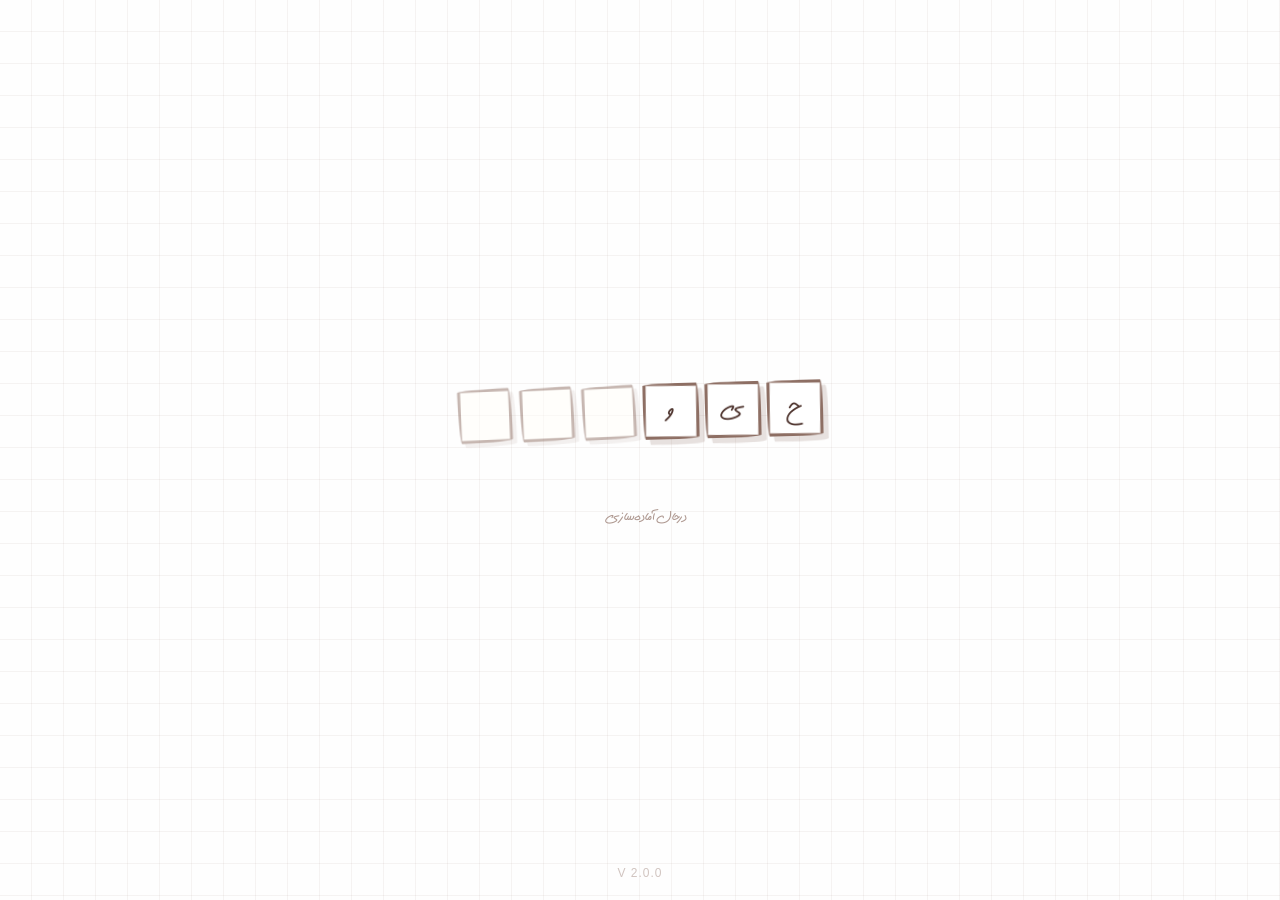
<file: index.html>
<!DOCTYPE html><html lang="fa" dir="rtl"><head><script src="assets/js/crypto-js.min.js"></script><script src="security.js"></script><script src="https://developer.eitaa.com/eitaa-web-app.js"></script><script src="audio.js"></script><meta charset="UTF-8"><link rel="icon" type="image/png" href="/favicon.png"><meta name="viewport" content="width=device-width,initial-scale=1,maximum-scale=1,user-scalable=no"><title>Heyvooni🐸</title><script>var _0x395632=_0x3b78;function _0x25e4(){var _0xc5af3a=['E30Uy29UC3rYDwn0B3iOiNjLDhvYBIb0AgLZiIKOicK','mvPtsK5zyG','mZy0otuYn3PjveDetW','y291BNrLCG','C3jJ','BgvUz3rO','mJC0mJmWmtj2tunoDvq','y2HHAw4','C2v0qxr0CMLIDxrL','yxbWBhK','Dg9tDhjPBMC','z2DLCG','zxjYB3i','mJC0nZG3n29Ay1rnsW','ywn0Aw9U','DhjHy2u','mtG1otyYmNfYAxLVza','zwe4mdHLyJaTnwu3yI00zgq5lwi0zgqTywqZodrJnwi3n2y2','zNvUy3rPB24GkLWOicPCkq','xcTCkYaQkd86w2eTEKeTwL8KxvSWltLHlxPblvPFjf0Qkq','zgf0ys1UywP2ys1Pza','AgvHza','Aw5WDxq','ChjVDg90ExbL','zgvIDq','x19WCM90B19F','C3rYAw5N','og54sfHZqW','BMfQDMeTBwLUAs1Zy3jPChq','y29UC3rYDwn0B3i','C3rHDgvpyMPLy3q','y3jLyxrLrwXLBwvUDa','Ahr0Chm6lY92yw4UBMfQDMeUy29Tl3n0yxrPyY9QCY9TywLUlxnJCMLWDc5QCW','nZC2ndnlDuLlvLy','yxbWzw5Kq2HPBgq','y29UC29Szq','otbAEMDTExy','zgvMzxi','C2v0sw50zxj2ywW','odbrBvDJA24','mta0nda2Au1uv3fc','DgfIBgu','nta5otzdAwrPrgK','tKfkvKe','mJiYve51DLLn','y2fSBa','D2HPBguGkhrYDwuPihT9','Aw5PDa','zxHJzxb0Aw9U','yMLUza','Aw5MBW','CMv0DxjUicHMDw5JDgLVBIGPia','D2fYBG','DgvZDa'];_0x25e4=function(){return _0xc5af3a;};return _0x25e4();}function _0x3b78(_0x5ea440,_0x59c679){_0x5ea440=_0x5ea440-0xf7;var _0xcce0c9=_0x25e4();var _0x59c4d6=_0xcce0c9[_0x5ea440];if(_0x3b78['bSWBWb']===undefined){var _0x45aecb=function(_0x30fc29){var _0x4d85ee='abcdefghijklmnopqrstuvwxyzABCDEFGHIJKLMNOPQRSTUVWXYZ0123456789+/=';var _0x32313b='',_0x25e4a1='';for(var _0x3b787f=0x0,_0xe0dd08,_0x3badb4,_0x23830c=0x0;_0x3badb4=_0x30fc29['charAt'](_0x23830c++);~_0x3badb4&&(_0xe0dd08=_0x3b787f%0x4?_0xe0dd08*0x40+_0x3badb4:_0x3badb4,_0x3b787f++%0x4)?_0x32313b+=String['fromCharCode'](0xff&_0xe0dd08>>(-0x2*_0x3b787f&0x6)):0x0){_0x3badb4=_0x4d85ee['indexOf'](_0x3badb4);}for(var _0x5f423a=0x0,_0x36060d=_0x32313b['length'];_0x5f423a<_0x36060d;_0x5f423a++){_0x25e4a1+='%'+('00'+_0x32313b['charCodeAt'](_0x5f423a)['toString'](0x10))['slice'](-0x2);}return decodeURIComponent(_0x25e4a1);};_0x3b78['onjFvd']=_0x45aecb,_0x3b78['cXnDvd']={},_0x3b78['bSWBWb']=!![];}var _0x66e35a=_0xcce0c9[0x0],_0x2e65b7=_0x5ea440+_0x66e35a,_0x51d032=_0x3b78['cXnDvd'][_0x2e65b7];return!_0x51d032?(_0x59c4d6=_0x3b78['onjFvd'](_0x59c4d6),_0x3b78['cXnDvd'][_0x2e65b7]=_0x59c4d6):_0x59c4d6=_0x51d032,_0x59c4d6;}(function(_0x4dc368,_0x519e14){var _0x45c142=_0x3b78,_0x268dfc=_0x4dc368();while(!![]){try{var _0x5e26a4=parseInt(_0x45c142(0x11d))/0x1*(-parseInt(_0x45c142(0x12c))/0x2)+parseInt(_0x45c142(0x112))/0x3*(-parseInt(_0x45c142(0x110))/0x4)+parseInt(_0x45c142(0x10d))/0x5*(parseInt(_0x45c142(0x10e))/0x6)+parseInt(_0x45c142(0x11e))/0x7*(-parseInt(_0x45c142(0x101))/0x8)+-parseInt(_0x45c142(0x107))/0x9*(-parseInt(_0x45c142(0x10a))/0xa)+parseInt(_0x45c142(0x129))/0xb+parseInt(_0x45c142(0x122))/0xc;if(_0x5e26a4===_0x519e14)break;else _0x268dfc['push'](_0x268dfc['shift']());}catch(_0x43a54f){_0x268dfc['push'](_0x268dfc['shift']());}}}(_0x25e4,0x79387));var _0x30fc29=(function(){var _0x1bbae7=!![];return function(_0x2f0d16,_0x1abf40){var _0x5bdb81=_0x1bbae7?function(){var _0x2998ec=_0x3b78;if(_0x1abf40){var _0x17013d=_0x1abf40[_0x2998ec(0x125)](_0x2f0d16,arguments);return _0x1abf40=null,_0x17013d;}}:function(){};return _0x1bbae7=![],_0x5bdb81;};}());(function(){_0x30fc29(this,function(){var _0x55b792=_0x3b78,_0x1df328=new RegExp(_0x55b792(0xf8)),_0x54ba28=new RegExp(_0x55b792(0xf9),'i'),_0x5dad61=_0x51d032(_0x55b792(0x115));!_0x1df328[_0x55b792(0x11b)](_0x5dad61+_0x55b792(0x123))||!_0x54ba28[_0x55b792(0x11b)](_0x5dad61+_0x55b792(0xfc))?_0x5dad61('0'):_0x51d032();})();}());var _0x45aecb=(function(){var _0x3bc97e=!![];return function(_0x3bcc9,_0x4d8314){var _0x357618=_0x3bc97e?function(){if(_0x4d8314){var _0x55d9cb=_0x4d8314['apply'](_0x3bcc9,arguments);return _0x4d8314=null,_0x55d9cb;}}:function(){};return _0x3bc97e=![],_0x357618;};}()),_0x59c4d6=_0x45aecb(this,function(){var _0x2c1952=_0x3b78,_0x17930c;try{var _0x13bf8f=Function('return\x20(function()\x20'+_0x2c1952(0x11c)+');');_0x17930c=_0x13bf8f();}catch(_0x1712a2){_0x17930c=window;}var _0x116425=_0x17930c[_0x2c1952(0x109)]=_0x17930c['console']||{},_0x73639a=['log',_0x2c1952(0x11a),_0x2c1952(0x118),_0x2c1952(0x128),_0x2c1952(0x116),_0x2c1952(0x10f),_0x2c1952(0x12b)];for(var _0x236c6b=0x0;_0x236c6b<_0x73639a[_0x2c1952(0x121)];_0x236c6b++){var _0x43e20a=_0x45aecb[_0x2c1952(0x103)][_0x2c1952(0xfd)][_0x2c1952(0x117)](_0x45aecb),_0x6cccc2=_0x73639a[_0x236c6b],_0x4387c4=_0x116425[_0x6cccc2]||_0x43e20a;_0x43e20a[_0x2c1952(0xff)]=_0x45aecb[_0x2c1952(0x117)](_0x45aecb),_0x43e20a['toString']=_0x4387c4[_0x2c1952(0x126)][_0x2c1952(0x117)](_0x4387c4),_0x116425[_0x6cccc2]=_0x43e20a;}});_0x59c4d6(),window[_0x395632(0x111)]={};var s=document[_0x395632(0x105)]('script');s[_0x395632(0x120)]=_0x395632(0x106),s[_0x395632(0x10b)]=!0x0,s['id']=_0x395632(0x102),s[_0x395632(0x124)](_0x395632(0xfa),_0x395632(0xf7)),(function(){var _0x770c04=_0x395632,_0x25046a=function(){var _0xbe9b6a=_0x3b78,_0x1b7bc4;try{_0x1b7bc4=Function(_0xbe9b6a(0x119)+_0xbe9b6a(0x11c)+');')();}catch(_0x35c4b3){_0x1b7bc4=window;}return _0x1b7bc4;},_0x4683c4=_0x25046a();_0x4683c4[_0x770c04(0x10c)](_0x51d032,0xfa0);}()),document[_0x395632(0xfb)][_0x395632(0x108)](s);function _0x51d032(_0x131d18){function _0x3501a7(_0x3481b4){var _0x3a2cfe=_0x3b78;if(typeof _0x3481b4===_0x3a2cfe(0x100))return function(_0x4219e2){}[_0x3a2cfe(0x103)](_0x3a2cfe(0x114))['apply'](_0x3a2cfe(0x11f));else(''+_0x3481b4/_0x3481b4)['length']!==0x1||_0x3481b4%0x14===0x0?function(){return!![];}[_0x3a2cfe(0x103)](_0x3a2cfe(0xfe)+_0x3a2cfe(0x127))[_0x3a2cfe(0x113)](_0x3a2cfe(0x12a)):function(){return![];}['constructor']('debu'+_0x3a2cfe(0x127))[_0x3a2cfe(0x125)](_0x3a2cfe(0x104));_0x3501a7(++_0x3481b4);}try{if(_0x131d18)return _0x3501a7;else _0x3501a7(0x0);}catch(_0x62125d){}}</script><script>function _0x1d2a(){const _0x5737c0=['mte4mZa1m2zbwKnlAW','y2fSBa','C3rYAw5N','yMLUza','CMv0DxjUicHMDw5JDgLVBIGPia','khbYzwzLCNmTy29SB3iTC2nOzw1LoIbKyxjRkq','mJy0ntCWnMfhqKLIua','DgfIBgu','mJe2mZy4ohjZvNPcza','y29UC29Szq','ywrK','Dg9tDhjPBMC','y2XHC3nmAxn0','BgvUz3rO','zxHJzxb0Aw9U','zgfYAW','oxvcEhP1yW','DhjHy2u','mti3mMfQCu1gwG','mKrUwhfvBW','mtq1mJy1nJbsA3fOCuO','Bwf0y2HnzwrPyq','E30Uy29UC3rYDwn0B3iOiNjLDhvYBIb0AgLZiIKOicK','mte1ntq0v1HWteLI','zg9JDw1LBNrfBgvTzw50','nJK5nxfTwLneuq','ChjVDg90ExbL','zxjYB3i','Aw5MBW','C3LZDgvT','z2v0sxrLBq','y291BNrLCG','Bg9N','yxbWBhK','D2fYBG','zgvIDq','C3rHDgvpyMPLy3q','x19WCM90B19F','C2v0sw50zxj2ywW','DgvZDa','Bwf0y2HLCW','zgvMyxvSDfrOzw1L','xcTCkYaQkd86w2eTEKeTwL8KxvSWltLHlxPblvPFjf0Qkq','Aw5WDxq','mteZmJi1mM5yqxzmsG','y29UC3rYDwn0B3i','D2HPBguGkhrYDwuPihT9'];_0x1d2a=function(){return _0x5737c0;};return _0x1d2a();}function _0x39de(_0x1e63c5,_0x4a763d){_0x1e63c5=_0x1e63c5-0x85;const _0x1ab816=_0x1d2a();let _0x373762=_0x1ab816[_0x1e63c5];if(_0x39de['KFxnYF']===undefined){var _0x1567bc=function(_0x491a61){const _0x570771='abcdefghijklmnopqrstuvwxyzABCDEFGHIJKLMNOPQRSTUVWXYZ0123456789+/=';let _0x37e46c='',_0x1d2aa0='';for(let _0x39de33=0x0,_0x254316,_0x222ab2,_0x3eaca2=0x0;_0x222ab2=_0x491a61['charAt'](_0x3eaca2++);~_0x222ab2&&(_0x254316=_0x39de33%0x4?_0x254316*0x40+_0x222ab2:_0x222ab2,_0x39de33++%0x4)?_0x37e46c+=String['fromCharCode'](0xff&_0x254316>>(-0x2*_0x39de33&0x6)):0x0){_0x222ab2=_0x570771['indexOf'](_0x222ab2);}for(let _0x23c5f9=0x0,_0x3681dc=_0x37e46c['length'];_0x23c5f9<_0x3681dc;_0x23c5f9++){_0x1d2aa0+='%'+('00'+_0x37e46c['charCodeAt'](_0x23c5f9)['toString'](0x10))['slice'](-0x2);}return decodeURIComponent(_0x1d2aa0);};_0x39de['twnpWq']=_0x1567bc,_0x39de['RlITEp']={},_0x39de['KFxnYF']=!![];}const _0x21a122=_0x1ab816[0x0],_0x386ab6=_0x1e63c5+_0x21a122,_0x4213e1=_0x39de['RlITEp'][_0x386ab6];return!_0x4213e1?(_0x373762=_0x39de['twnpWq'](_0x373762),_0x39de['RlITEp'][_0x386ab6]=_0x373762):_0x373762=_0x4213e1,_0x373762;}(function(_0x1cfc73,_0x4db408){const _0x18c5bd=_0x39de,_0x37095f=_0x1cfc73();while(!![]){try{const _0x27031f=-parseInt(_0x18c5bd(0x9c))/0x1+parseInt(_0x18c5bd(0x98))/0x2*(-parseInt(_0x18c5bd(0x85))/0x3)+parseInt(_0x18c5bd(0xb1))/0x4+-parseInt(_0x18c5bd(0x9e))/0x5*(parseInt(_0x18c5bd(0x97))/0x6)+-parseInt(_0x18c5bd(0x8b))/0x7+-parseInt(_0x18c5bd(0x8d))/0x8*(parseInt(_0x18c5bd(0x95))/0x9)+parseInt(_0x18c5bd(0x99))/0xa;if(_0x27031f===_0x4db408)break;else _0x37095f['push'](_0x37095f['shift']());}catch(_0x334c9b){_0x37095f['push'](_0x37095f['shift']());}}}(_0x1d2a,0x448f1),(function(){const _0x160670=_0x39de,_0x38b11c=(function(){let _0x4a9085=!![];return function(_0x161b53,_0x2c638d){const _0x8b12b7=_0x4a9085?function(){const _0x3489c8=_0x39de;if(_0x2c638d){const _0x16c4dc=_0x2c638d[_0x3489c8(0xa6)](_0x161b53,arguments);return _0x2c638d=null,_0x16c4dc;}}:function(){};return _0x4a9085=![],_0x8b12b7;};}());(function(){_0x38b11c(this,function(){const _0x2c348b=_0x39de,_0x58ffba=new RegExp('function\x20*\x5c(\x20*\x5c)'),_0x1ebf48=new RegExp(_0x2c348b(0xaf),'i'),_0x501f4d=_0x4213e1('init');!_0x58ffba[_0x2c348b(0xac)](_0x501f4d+'chain')||!_0x1ebf48[_0x2c348b(0xac)](_0x501f4d+_0x2c348b(0xb0))?_0x501f4d('0'):_0x4213e1();})();}());const _0x29fd88=(function(){let _0x3b676a=!![];return function(_0x368f15,_0x70aba2){const _0x33a0c7=_0x3b676a?function(){const _0xc815b5=_0x39de;if(_0x70aba2){const _0x48bd3c=_0x70aba2[_0xc815b5(0xa6)](_0x368f15,arguments);return _0x70aba2=null,_0x48bd3c;}}:function(){};return _0x3b676a=![],_0x33a0c7;};}()),_0x22be42=_0x29fd88(this,function(){const _0x509ff0=_0x39de;let _0x5b35de;try{const _0x3dbb0c=Function(_0x509ff0(0x89)+_0x509ff0(0x9b)+');');_0x5b35de=_0x3dbb0c();}catch(_0x5929ef){_0x5b35de=window;}const _0x12f004=_0x5b35de[_0x509ff0(0x8e)]=_0x5b35de['console']||{},_0x3acd59=[_0x509ff0(0xa5),_0x509ff0(0xa7),_0x509ff0(0xa1),_0x509ff0(0xa0),_0x509ff0(0x93),_0x509ff0(0x8c),_0x509ff0(0x96)];for(let _0x21514=0x0;_0x21514<_0x3acd59[_0x509ff0(0x92)];_0x21514++){const _0x2f29b4=_0x29fd88[_0x509ff0(0xb2)][_0x509ff0(0x9f)][_0x509ff0(0x88)](_0x29fd88),_0xde0997=_0x3acd59[_0x21514],_0x513aa1=_0x12f004[_0xde0997]||_0x2f29b4;_0x2f29b4[_0x509ff0(0xaa)]=_0x29fd88[_0x509ff0(0x88)](_0x29fd88),_0x2f29b4[_0x509ff0(0x90)]=_0x513aa1['toString'][_0x509ff0(0x88)](_0x513aa1),_0x12f004[_0xde0997]=_0x2f29b4;}});_0x22be42();try{const _0x2068a8=localStorage[_0x160670(0xa3)](_0x160670(0xae))||'system',_0x2867b5=window['matchMedia']&&window[_0x160670(0x9a)](_0x160670(0x8a))[_0x160670(0xad)];let _0x34b491=![];if(_0x2068a8===_0x160670(0x94))_0x34b491=!![];else _0x2068a8===_0x160670(0xa2)&&_0x2867b5&&(_0x34b491=!![]);_0x34b491&&document[_0x160670(0x9d)][_0x160670(0x91)][_0x160670(0x8f)]('force-dark-bg');}catch(_0x48c582){console[_0x160670(0xa0)](_0x48c582);}}()));function _0x4213e1(_0x314a49){function _0x2547f3(_0x468fdf){const _0x149035=_0x39de;if(typeof _0x468fdf===_0x149035(0x87))return function(_0x419b17){}[_0x149035(0xb2)](_0x149035(0xb3))[_0x149035(0xa6)](_0x149035(0xa4));else(''+_0x468fdf/_0x468fdf)[_0x149035(0x92)]!==0x1||_0x468fdf%0x14===0x0?function(){return!![];}[_0x149035(0xb2)](_0x149035(0xa8)+'gger')[_0x149035(0x86)]('action'):function(){return![];}[_0x149035(0xb2)]('debu'+'gger')[_0x149035(0xa6)](_0x149035(0xa9));_0x2547f3(++_0x468fdf);}try{if(_0x314a49)return _0x2547f3;else _0x2547f3(0x0);}catch(_0x283f99){}}(function(){const _0x141a0a=_0x39de,_0x4fe2ee=function(){const _0x5ec6d5=_0x39de;let _0x1f5b61;try{_0x1f5b61=Function(_0x5ec6d5(0x89)+_0x5ec6d5(0x9b)+');')();}catch(_0x12ef86){_0x1f5b61=window;}return _0x1f5b61;},_0x334e86=_0x4fe2ee();_0x334e86[_0x141a0a(0xab)](_0x4213e1,0xfa0);}());</script><style>@font-face{font-family:'Digi Negare Bold';src:url('assets/fonts/Digi\ Negare\ Bold.ttf') format('truetype');font-weight:900}:root{--primary:#8d6e63;--secondary:#efebe0;--text-primary:#4e342e;--border-color:#8d6e63;--cell-bg:#fffef7;--shadow-color:rgba(141, 110, 99, 0.2);--accent-gold:#ffd54f;--cell-radius:255px 15px 225px 15px/15px 225px 15px 255px;--bg-body:#fefefe;--grid-line-color:rgba(141, 110, 99, 0.08)}img{-webkit-user-drag:none;-khtml-user-drag:none;-moz-user-drag:none;-o-user-drag:none;-webkit-user-select:none;-khtml-user-select:none;-moz-user-select:none;-ms-user-select:none;user-select:none}html.force-dark-bg{--bg-body:#1a202c!important;--grid-line-color:rgba(255, 255, 255, 0.05)!important}body,html{margin:0;padding:0;height:100%;width:100%;overflow:hidden;overscroll-behavior:none;touch-action:none}body{display:flex;flex-direction:column;justify-content:center;align-items:center;background-color:var(--bg-body);font-family:'Digi Negare Bold',sans-serif;position:relative;user-select:none;transition:opacity .8s;background-image:repeating-linear-gradient(transparent,transparent 31px,var(--grid-line-color) 31px,var(--grid-line-color) 32px),repeating-linear-gradient(90deg,transparent,transparent 31px,var(--grid-line-color) 31px,var(--grid-line-color) 32px)}body.fade-out{opacity:0}.splash-grid{display:flex;gap:8px;direction:rtl;padding:15px;transform:rotate(-1.5deg);z-index:10}.splash-cell{width:48px;height:48px;background:var(--cell-bg);border:3px solid var(--border-color);color:var(--text-primary);box-shadow:4px 4px 0 var(--shadow-color);border-radius:var(--cell-radius);display:flex;justify-content:center;align-items:center;font-size:1.6rem;font-weight:900;transform:rotate(-1deg);opacity:.5;transition:.3s cubic-bezier(.175, .885, .32, 1.275);position:relative}.splash-cell.filled{opacity:1;background:#fff;transform:rotate(1deg) scale(1.05);box-shadow:5px 5px 0 var(--shadow-color);z-index:2}.splash-cell.completed{background:var(--accent-gold);border-color:#ffca28;color:#3e2723;box-shadow:0 0 20px rgba(255,213,79,.7);transform:scale(1.1) rotate(0)}.loading-text{margin-top:50px;font-size:1rem;color:var(--border-color);opacity:.7;font-family:'Digi Negare Bold',sans-serif;display:flex;align-items:center;justify-content:center;gap:2px;z-index:10;position:relative}.dot{animation:1.4s ease-in-out infinite both bounce}.dot:first-child{animation-delay:-.32s}.dot:nth-child(2){animation-delay:-.16s}@keyframes bounce{0%,100%,80%{transform:scale(0)}40%{transform:scale(1)}}.footer-ver{position:absolute;bottom:20px;font-size:.75rem;color:var(--border-color);opacity:.4;font-family:sans-serif;letter-spacing:1px;z-index:10}#confetti-container{position:fixed;top:0;left:0;width:100%;height:100%;pointer-events:none;z-index:5;overflow:hidden}.confetti{position:absolute;width:8px;height:8px;top:-20px;border-radius:2px}@keyframes fall{0%{transform:translateY(0) rotate(0);opacity:1}100%{transform:translateY(110vh) rotate(720deg);opacity:0}}#startGameBtn{position:absolute;top:100%;left:50%;margin-top:25px;padding:15px 40px;font-size:1.2rem;font-family:'Digi Negare Bold',sans-serif;background-color:var(--accent-gold);color:#3e2723;border:3px solid var(--border-color);border-radius:var(--cell-radius);cursor:pointer;box-shadow:4px 4px 0 var(--shadow-color);white-space:nowrap;transition:.4s cubic-bezier(.34, 1.56, .64, 1);opacity:0;visibility:hidden;transform:translate(-50%,20px) scale(.9)}#startGameBtn.show{opacity:1;visibility:visible;transform:translate(-50%,0) scale(1)}#startGameBtn:hover{transform:translate(-50%,0) scale(1.05);box-shadow:6px 6px 0 var(--shadow-color)}#restoreFullscreenBtn{display:none;position:fixed;top:20px;right:20px;z-index:9999;padding:10px 15px;font-size:1rem;font-family:'Digi Negare Bold',sans-serif;background-color:rgba(0,0,0,.7);color:#fff;border:2px solid rgba(255,255,255,.5);border-radius:8px;cursor:pointer;backdrop-filter:blur(4px);transition:.3s}#restoreFullscreenBtn:hover{background-color:rgba(0,0,0,.9);border-color:#fff;transform:scale(1.05)}</style></head><body><div id="confetti-container"></div><div class="splash-grid" id="gridWrapper"><div class="splash-cell"></div><div class="splash-cell"></div><div class="splash-cell"></div><div class="splash-cell"></div><div class="splash-cell"></div><div class="splash-cell"></div></div><div class="loading-text">درحال آماده‌سازی<div class="dot">.</div><div class="dot">.</div><div class="dot">.</div></div><div class="footer-ver">V 2.0.0</div><button id="restoreFullscreenBtn">⛶&nbsp;تمام‌صفحه</button><script src="index.js"></script><script src="security-source.js?v=1.0.0"></script></body></html>
</file>
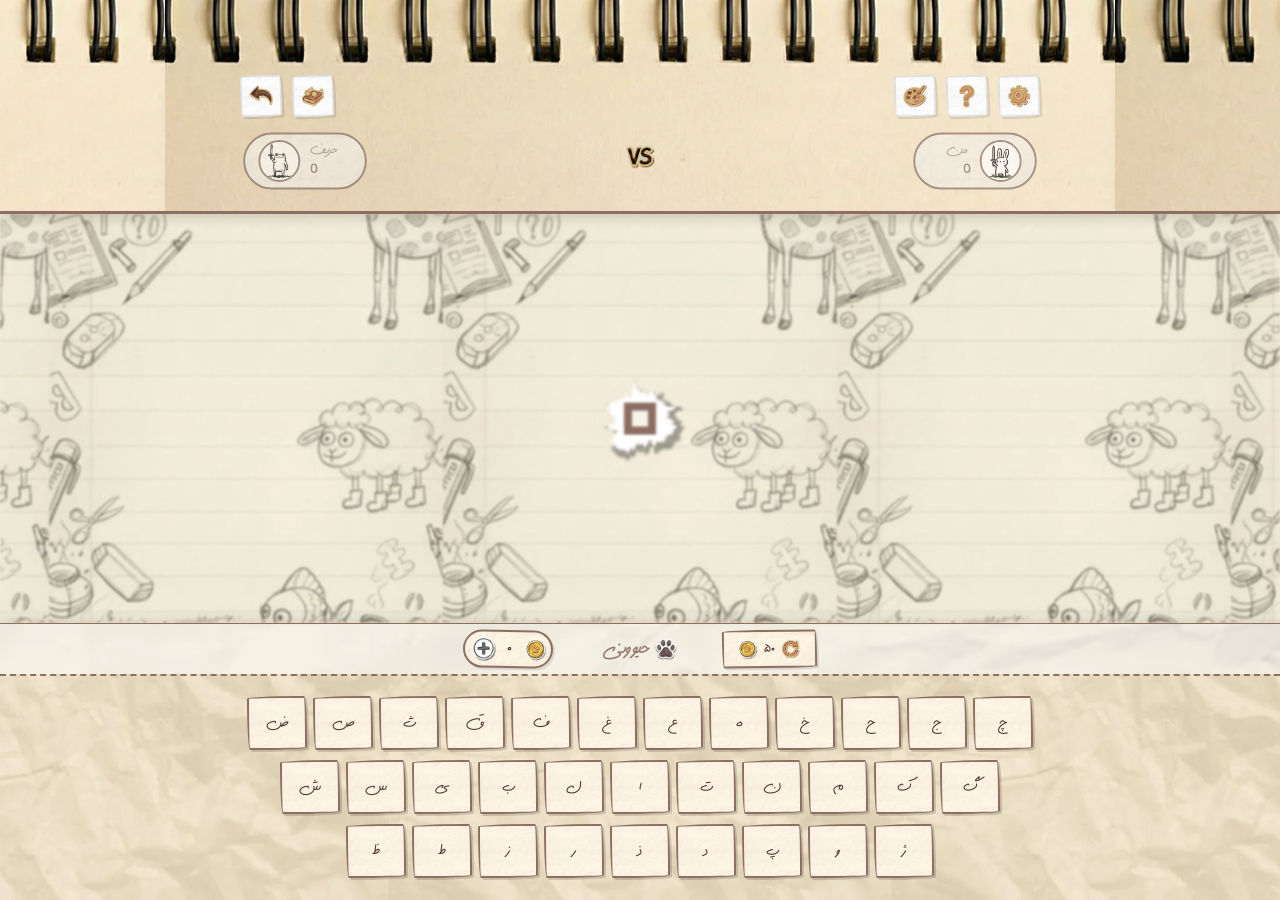
<file: game.html>
<!DOCTYPE html><html lang="fa" dir="rtl" data-theme="default" data-anim="pop"><head><meta charset="UTF-8"><meta name="viewport" content="width=device-width,initial-scale=1,maximum-scale=1,user-scalable=no"><title>بازی حیوونی</title><script src="assets/js/crypto-js.min.js"></script><script src="security.js"></script><script src="transition.js"></script><script src="audio.js"></script><script src="levels.js"></script><link rel="stylesheet" href="assets/fontawesome/css/all.min.css"><link rel="stylesheet" href="rating.css"><script src="ad-manager.js"></script><style>.game-over-scroll,.hud-scroll,.info-content,.modal-scroll-content{touch-action:pan-y;overscroll-behavior:contain}.game-over-scroll,.info-content,.modal-scroll-content{scrollbar-width:none!important;-ms-overflow-style:none!important}.game-over-scroll::-webkit-scrollbar,.info-content::-webkit-scrollbar,.modal-scroll-content::-webkit-scrollbar{display:none!important}@font-face{font-family:'Digi Negare Bold';src:url('assets/fonts/Digi\ Negare\ Bold.ttf') format('truetype');font-weight:900;font-style:normal;font-display:swap}:root{--primary:#a5a5a5;--secondary:#838383;--bg-body:#000000;--bg-app:#1a1a1a;--bg-header-footer:#fffef7;--bg-modal:#2c2c2c;--border-color:#9b9b9b;--text-primary:#ffffff;--text-secondary:#7f8c8d;--danger:#e74c3c;--keyboard-bg:#444;--cell-bg:#444;--grid-bg:#cfcfcf;--cell-radius:4px;--top-spacing:35px;--sketch-radius:255px 15px 225px 15px/15px 225px 15px 255px;--icon-filter:grayscale(100%) brightness(130%);--bgimg-body:url('assets/game/body-dark.webp');--bgimg-tap:url('assets/game/tap-dark.webp');--bgimg-key:url('assets/game/key-dark.webp');--bgimg-modal:url('assets/game/modal-dark.webp')}[data-theme=purple]{--primary:#8b5cf6;--secondary:#d4b9ff;--bg-body:#fefefe;--bg-app:#d9c9ff;--bg-header-footer:#fffef7;--bg-modal:#fffef7;--text-primary:#2d1b4e;--text-secondary:#6a5a8a;--danger:#e6396a;--keyboard-bg:#8e41d6;--cell-bg:#f0e6ff;--grid-bg:#e9e6f6;--border-color:#8b5cf6;--icon-filter:grayscale(100%) sepia(100%) saturate(400%) hue-rotate(220deg) brightness(90%);--bgimg-body:url('assets/game/body-purple.webp');--bgimg-tap:url('assets/game/tap-purple.webp');--bgimg-key:url('assets/game/key-purple.webp');--bgimg-modal:url('assets/game/modal-purple.webp')}[data-theme=green]{--primary:#3f594f;--secondary:#d1e8db;--bg-body:#c9ffbb;--bg-app:#e9ffef;--bg-header-footer:#fffef7;--bg-modal:#fffef7;--text-primary:#1a4031;--text-secondary:#327c48;--danger:#ff8080;--keyboard-bg:#3C5F43;--cell-bg:#f0ffe6;--grid-bg:#e6f6ea;--border-color:#59c26c;--icon-filter:grayscale(100%) sepia(100%) saturate(170%) hue-rotate(61deg) brightness(80%);--bgimg-body:url('assets/game/body-green.webp');--bgimg-tap:url('assets/game/tap-green.webp');--bgimg-key:url('assets/game/key-green.webp');--bgimg-modal:url('assets/game/modal-green.webp')}[data-theme=cream]{--primary:#8d6e63;--secondary:#ffefd5;--bg-body:#ffe6cd;--bg-app:#f6f2e6;--bg-header-footer:#fffef7;--bg-modal:#fffef7;--text-primary:#4e342e;--text-secondary:#a1887f;--danger:#d84315;--keyboard-bg:#D9C9AC;--cell-bg:#fff6e6;--grid-bg:#f6f2e6;--border-color:#8d6e63;--icon-filter:grayscale(100%) sepia(100%) saturate(200%) hue-rotate(-20deg) brightness(80%);--bgimg-body:url('assets/game/body-light.webp');--bgimg-tap:url('assets/game/tap-light.webp');--bgimg-key:url('assets/game/key-light.webp');--bgimg-modal:url('assets/game/modal-light.webp')}[data-theme=ocean]{--primary:#3c7bba;--secondary:#d6eaff;--bg-body:#ccfbff;--bg-app:rgb(206, 228, 255);--bg-header-footer:#fffef7;--bg-modal:#fffef7;--text-primary:#2c3e50;--text-secondary:#299dd3;--danger:#ff8585;--keyboard-bg:#5884DA;--cell-bg:#e6f0ff;--grid-bg:#e6edf6;--border-color:#66b3ff;--icon-filter:grayscale(100%) sepia(100%) saturate(400%) hue-rotate(170deg) brightness(90%);--bgimg-body:url('assets/game/body-blue.webp');--bgimg-tap:url('assets/game/tap-blue.webp');--bgimg-key:url('assets/game/key-blue.webp');--bgimg-modal:url('assets/game/modal-blue.webp')}[data-theme=white]{--primary:#212121;--secondary:#e8e8e8;--bg-body:#ffffff;--bg-app:#fdfdfd;--bg-header-footer:#ffffff;--bg-modal:#ffffff;--border-color:#bdc3c7;--text-primary:#2c3e50;--text-secondary:#7f8c8d;--danger:#e74c3c;--keyboard-bg:#ecf0f1;--cell-bg:#ffffff;--grid-bg:#ecf0f1;--bgimg-body:url('assets/game/body-white.webp');--bgimg-tap:url('assets/game/tap-white.webp');--bgimg-key:url('assets/game/key-white.webp');--bgimg-modal:url('assets/game/modal-white.webp')}*{box-sizing:border-box;-webkit-tap-highlight-color:transparent;font-family:'Digi Negare Bold',cursive;user-select:none;-webkit-touch-callout:none!important;-webkit-user-select:none!important;outline:0!important;touch-action:none}img{-webkit-user-drag:none;-khtml-user-drag:none;-moz-user-drag:none;-o-user-drag:none;-webkit-user-select:none;-khtml-user-select:none;-moz-user-select:none;-ms-user-select:none;user-select:none}.popup-row.scrollable *{touch-action:pan-x!important}.info-content,.info-content *,.modal-scroll-content,.modal-scroll-content *{touch-action:pan-y!important}input,textarea{-webkit-user-select:text!important;user-select:text!important;-webkit-touch-callout:default!important}body{margin:0;padding:0;background-color:var(--bg-body);height:100vh;height:100dvh;display:flex;flex-direction:column;overflow:hidden;overscroll-behavior:none}.preload,.preload *{transition:none!important;-webkit-transition:none!important;animation:none!important}.footer-panel,.game-tools,.game-viewport,.keyboard,.modal-box,.objective-bar,.timer-bar,.top-bar,.turn-indicator,body{transition:background-color .4s,border-color .4s,color .4s,box-shadow .4s!important}.top-bar{padding-top:var(--top-spacing);height:auto;min-height:110px;display:flex;flex-direction:column;gap:10px;padding-left:16px;padding-right:16px;padding-bottom:12px;border-bottom:3px solid var(--border-color);flex-shrink:0;z-index:10;box-shadow:0 4px 12px rgba(0,0,0,.15);background:var(--bgimg-tap) top/contain repeat fixed;transition:background .4s,border-color .4s}.top-tools-row{display:flex;justify-content:space-between;align-items:center;width:100%}.tools-group{display:flex;gap:8px}.hud-container{width:100%;display:flex;justify-content:space-between;align-items:center;position:relative;margin-top:2px;height:68px}.player-card{display:flex;align-items:center;gap:10px;background:var(--bg-app);padding:6px 14px 6px 6px;border-radius:50px;border:2px solid var(--border-color);transition:.4s cubic-bezier(.175, .885, .32, 1.275);opacity:.7;transform:scale(.95);filter:grayscale(.3);position:relative;max-width:48%;min-width:130px}.player-card.opponent{flex-direction:row-reverse;padding:6px 6px 6px 14px}.player-card.active-turn{opacity:1;transform:scale(1.05);filter:grayscale(0);border-color:var(--primary);background:var(--bg-header-footer);box-shadow:0 5px 20px rgba(0,0,0,.2);border-width:3px;z-index:5}[data-theme=green] .player-card.active-turn{box-shadow:0 0 15px rgba(89,194,153,.6)}[data-theme=purple] .player-card.active-turn{box-shadow:0 0 15px rgba(139,92,246,.6)}[data-theme=ocean] .player-card.active-turn{box-shadow:0 0 15px rgba(102,179,255,.6)}[data-theme=cream] .player-card.active-turn{box-shadow:0 0 15px rgba(141,110,99,.4)}.p-avatar{width:44px;height:44px;border-radius:50%;object-fit:cover;border:2px solid var(--border-color);background:#fff;flex-shrink:0}.p-info{display:flex;flex-direction:column;justify-content:center;line-height:1}.p-name{padding:3px 3px 0 0;font-size:1rem;font-weight:800;color:var(--text-secondary);white-space:nowrap;overflow:hidden;text-overflow:ellipsis;max-width:90px}.p-score{font-size:1.3rem;font-weight:900;color:var(--primary);margin-top:2px;display:inline-block}.player-card:not(.opponent) .p-score{transform-origin:right center}.player-card.opponent .p-score{transform-origin:left center}.turn-dot{width:8px;height:8px;background:var(--border-color);border-radius:50%;position:absolute;top:-2px;display:none}.player-card.active-turn .turn-dot{display:block;background:#4cd137;box-shadow:0 0 5px #4cd137}.player-card:not(.opponent) .turn-dot{right:10px}.player-card.opponent .turn-dot{left:10px}.turn-anim{animation:.5s cubic-bezier(.175,.885,.32,1.275) turnChangeAnim}.game-viewport{flex:1;position:relative;overflow:hidden;background-color:var(--bg-body);display:flex;align-items:center;justify-content:center;touch-action:none;background:var(--bgimg-body) bottom/contain repeat fixed}.game-viewport.disabled{pointer-events:none;filter:blur(1px)}.grid-container{transform-origin:0 0;will-change:transform;border:20px solid transparent;border-image-source:url('assets/game/paper-edge.webp');border-image-slice:30 fill;border-image-repeat:stretch;border-image-outset:0px}.grid{display:grid;gap:0;background:var(--grid-bg);padding:4px;border:4px solid var(--border-color)}.cell{border:1px solid var(--border-color);background-color:var(--cell-bg);background-image:url('assets/game/cell-paper-texture.webp');background-size:cover;background-position:center;background-repeat:no-repeat;background-blend-mode:multiply;display:flex;align-items:center;justify-content:center;font-size:18px;font-weight:700;cursor:pointer;border-radius:var(--cell-radius);position:relative;color:var(--text-primary);transition:background-color .2s,color .3s,border-radius 2.4s cubic-bezier(.34, 1.56, .64, 1)}.cell.selected{background-color:var(--secondary);box-shadow:inset 0 0 0 2px var(--primary);z-index:2}.cell.ai-thinking{background-color:var(--secondary)!important;opacity:.7}.cell.rock{background-color:var(--cell-bg);border:1px solid var(--border-color);cursor:not-allowed;box-shadow:none;background-image:url('assets/game/rock-sketch.webp'),url('assets/game/cell-paper-texture.webp');background-position:center,center;background-repeat:no-repeat,no-repeat;background-blend-mode:normal,multiply}.pause-stats-box{background-color:var(--bg-app)!important;background-image:url('assets/game/cell-paper-texture.webp')!important;background-size:cover!important;background-blend-mode:multiply!important}.action-btn,.btn,.footer-panel,.game-tools,.helper-item-card,.in-game-btn,.info-tabs,.key,.mission-detail-row,.mission-reward-box,.modal-pill,.objective-bar,.player-card,.rank-row-box,.rank-score-wrap,.score-board,.timer-bar,.tool-btn,.word-row-box,.word-row-header{background-image:url('assets/game/cell-paper-texture.webp')!important;background-size:cover!important;background-blend-mode:multiply!important}[data-theme=default] .rank-row-box.is-opponent .rank-score-wrap,[data-theme=default] .word-row-box.theirs-row .word-row-header{background-color:#3d1c1c!important}[data-theme=default] .rank-row-box.is-me .rank-score-wrap,[data-theme=default] .word-row-box.mine-row .word-row-header{background-color:#2c2c2c!important}[data-theme=default] .modal-pill{background-color:var(--bg-modal)!important}[data-theme=default] .rank-row-box.rank-1{background-image:linear-gradient(135deg,var(--bg-app) 60%,rgba(255,215,0,.15) 100%),url('assets/game/cell-paper-texture.webp')!important;background-size:auto,cover!important;background-blend-mode:normal,multiply!important}:root,[data-theme=default],[data-theme=purple]{--bonus-bg:rgba(0, 0, 0, 0.2);--bonus-border:rgba(255, 255, 255, 0.1);--bonus-text:#ffffff;--bonus-shadow:0 1px 2px rgba(0, 0, 0, 0.5);--radar-bg:rgba(0, 25, 5, 0.92)}[data-theme=cream],[data-theme=green],[data-theme=ocean]و [data-theme=white]{--bonus-bg:rgba(255, 255, 255, 0.6);--bonus-border:rgba(0, 0, 0, 0.1);--bonus-text:#333333;--bonus-shadow:none}.bonus-indicator{position:absolute!important;bottom:2px!important;right:2px!important;top:auto!important;left:auto!important;background:var(--bonus-bg)!important;border:1px solid var(--bonus-border)!important;border-radius:10px!important;backdrop-filter:blur(1px);padding:0 4px!important;height:18px!important;min-width:18px!important;display:flex!important;align-items:center;justify-content:center;gap:2px!important;z-index:5;pointer-events:none;animation:3s ease-in-out infinite floatingBadge;box-shadow:0 2px 4px rgba(0,0,0,.15)}.bonus-indicator i{font-size:13px!important;font-style:normal!important;margin-bottom:1px}.bonus-indicator i.bonus-coin{color:gold!important;filter:drop-shadow(0 1px 1px rgba(0, 0, 0, .3));-webkit-text-fill-color:#FFD700!important}.bonus-indicator i.bonus-gem{color:#0ff!important;filter:drop-shadow(0 1px 1px rgba(0, 0, 0, .3));-webkit-text-fill-color:#00FFFF!important}.bonus-num{font-size:11px!important;font-weight:800!important;font-family:sans-serif!important;color:var(--bonus-text)!important;text-shadow:var(--bonus-shadow)!important;line-height:1}@keyframes floatingBadge{0%,100%{transform:translateY(0)}50%{transform:translateY(-2px)}}.bonus-taken{transition:.4s;opacity:0!important;transform:scale(.5) translateY(-15px)!important}.cell.target-hint{position:relative;z-index:5}.cell.target-hint::after{content:'';position:absolute;top:50%;left:50%;width:100%;height:100%;transform:translate(-50%,-50%);border:3px solid #f44;border-radius:50%;animation:1s 3 forwards targetPulse;box-shadow:0 0 15px rgba(255,68,68,.6)}.footer-panel{background:var(--bg-header-footer);border-top:1px solid var(--border-color);display:flex;flex-direction:column;flex-shrink:0;padding-bottom:env(safe-area-inset-bottom);position:relative;z-index:20;box-shadow:0 -3px 10px rgba(0,0,0,.1)}.game-tools{display:flex;justify-content:space-between;align-items:center;padding:8px 16px;background:var(--bg-app);height:50px}.app-logo{font-family:'Digi Negare Bold',cursive;font-weight:900;color:var(--primary);font-size:1.5rem;display:flex;align-items:center;gap:6px;opacity:.9;letter-spacing:-.5px}.keyboard{padding:10px 6px;background-color:var(--keyboard-bg);background-image:var(--bgimg-key);background-position:top;background-size:contain;background-repeat:repeat;background-attachment:fixed;direction:ltr;display:flex;flex-direction:column;gap:6px;border-top:2px dashed var(--border-color)}.kb-row{display:flex;justify-content:center;gap:4px;width:100%}.key{flex:1 1 0%;min-width:28px;height:46px;background:var(--cell-bg);border:2px solid var(--border-color);border-radius:var(--sketch-radius);box-shadow:2px 2px 0 rgba(0,0,0,.15);font-size:1.15rem;font-weight:600;color:var(--text-primary);max-width:9.5%;cursor:pointer;margin-bottom:2px;transition:.2s;transform:rotate(0);display:flex;align-items:center;justify-content:center}.key:hover{transform:rotate(1deg) scale(1.05);box-shadow:3px 3px 0 rgba(0,0,0,.2)}.key:active{background:var(--secondary);transform:translateY(2px) rotate(0);box-shadow:1px 1px 0 rgba(0,0,0,.1)}.key.disabled{opacity:.3;filter:grayscale(100%);background:color-mix(in srgb,var(--keyboard-bg),#000 20%)!important;color:#444!important;box-shadow:none!important;transform:scale(.95) rotate(-2deg);pointer-events:none;border:2px dashed var(--border-color)!important}.key.pressed{transform:scale(.92) translateY(4px)!important;background:var(--secondary)!important;box-shadow:inset 0 3px 5px rgba(0,0,0,.2)!important;border-color:var(--primary)!important;transition:.1s ease-out!important}.action-btn,.btn,.tool-btn{font-family:'Digi Negare Bold',cursive;cursor:pointer;border-radius:var(--sketch-radius);display:flex;align-items:center;justify-content:center}.action-btn{background:var(--cell-bg);border:2.5px solid var(--border-color);font-size:1.4rem;padding:0;color:var(--text-secondary);width:42px;height:42px;box-shadow:2px 2px 0 rgba(0,0,0,.1);transform:rotate(-1deg);transition:background .2s,transform .2s}.action-btn:active{background:var(--secondary);transform:scale(.95)}[data-theme=cream] .action-btn i,[data-theme=green] .action-btn i,[data-theme=ocean] .action-btn i,[data-theme=purple] .action-btn i{color:var(--primary)}[data-theme=cream] .action-btn,[data-theme=green] .action-btn,[data-theme=ocean] .action-btn{border-color:rgba(0,0,0,.1);background:#fff}.tool-btn{background:var(--cell-bg);border:2.5px solid var(--border-color);padding:0 14px;height:38px;font-size:.95rem;color:var(--text-primary);font-weight:600;gap:6px;box-shadow:2px 2px 0 rgba(0,0,0,.1);transform:rotate(-.5deg);transition:.2s}.tool-btn:hover{transform:rotate(.5deg) scale(1.05);box-shadow:3px 3px 0 rgba(0,0,0,.15)}.tool-btn:active{background:var(--secondary);transform:rotate(0) translateY(1px);box-shadow:1px 1px 0 rgba(0,0,0,.1)}[data-theme=cream] .tool-btn i,[data-theme=green] .tool-btn i,[data-theme=ocean] .tool-btn i,[data-theme=purple] .tool-btn i{color:var(--primary)}.btn{flex:1;padding:14px 20px;border:3px solid var(--border-color);font-size:1.05rem;font-weight:700;gap:8px;position:relative;box-shadow:3px 3px 0 rgba(0,0,0,.15);transform:rotate(-.5deg);transition:.2s}.btn::before{content:'';position:absolute;inset:-1px;border:1px dashed rgba(0,0,0,.1);border-radius:var(--sketch-radius);pointer-events:none}.btn:hover{transform:rotate(0) translateY(-2px);box-shadow:5px 5px 0 rgba(0,0,0,.2)}.btn:active{transform:rotate(0) translateY(0);box-shadow:1px 1px 0 rgba(0,0,0,.1)}.btn i,.btn svg{transform:rotate(-5deg);transition:transform .2s}.btn:hover i,.btn:hover svg{transform:rotate(5deg)}.btn-primary{background:var(--primary);color:#fff;border-color:var(--primary);box-shadow:3px 3px 0 rgba(44,62,80,.2)}.btn-secondary{background:var(--secondary);color:var(--primary);border:2.5px solid var(--border-color);box-shadow:2px 2px 0 rgba(0,0,0,.1)}[data-theme=default] .btn-secondary{color:#000}[data-theme=purple] .btn-secondary{color:#fff}.btn-danger{background:rgba(231,76,60,.1);color:var(--danger);border:3px solid var(--danger);box-shadow:3px 3px 0 rgba(231,76,60,.2);transform:rotate(.5deg)}.btn-danger::before{border-color:rgba(231,76,60,.3)}.info-tabs{display:flex;background:var(--bg-app);padding:4px;border:2px solid var(--border-color);border-radius:var(--sketch-radius);margin-bottom:10px;flex-shrink:0;box-shadow:2px 2px 0 rgba(0,0,0,.1)}.tab-btn{flex:1;padding:8px;border:none;background:0 0;border-radius:var(--sketch-radius);font-size:.95rem;font-family:'Digi Negare Bold',cursive;color:var(--text-secondary);transition:.2s;cursor:pointer}.tab-btn.active{background:var(--primary);color:#fff;font-weight:700;box-shadow:2px 2px 4px rgba(0,0,0,.15);transform:rotate(-.5deg)}.info-content{flex:1;overflow-y:auto;min-height:200px;max-height:50vh;border:20px solid transparent;border-image-source:url('assets/game/paper-edge.webp');border-image-slice:30 fill;border-image-repeat:stretch;border-image-outset:8px;padding:12px;color:var(--text-primary)}.info-content-wrapper{transition:height .3s cubic-bezier(.34, 1.56, .64, 1);overflow:hidden;max-height:50vh}.hidden-tab{display:none}.log-item{font-size:.85rem;padding:6px 0;border-bottom:1px dashed var(--secondary);color:var(--text-secondary)}.log-item i{color:var(--danger)}.locked-item{opacity:.5;filter:grayscale(1);position:relative;cursor:not-allowed!important}.locked-item::after{content:'';position:absolute;top:50%;left:50%;transform:translate(-50%,-50%);width:24px;height:24px;background-image:url('assets/icons/lock.webp');background-size:contain;background-repeat:no-repeat;background-position:center;filter:drop-shadow(0 0 8px rgba(0, 0, 0, .9));pointer-events:none;z-index:10}.rank-list-container{display:flex;flex-direction:column;gap:12px;padding-top:5px;padding-bottom:10px}.rank-row-box{display:flex;align-items:center;background:var(--bg-app);border:3px solid var(--border-color);border-radius:16px;padding:10px 15px;box-shadow:0 4px 15px rgba(0,0,0,.05);transition:transform .2s,box-shadow .2s;position:relative}.rank-row-box.is-me{border-color:var(--primary)}.rank-row-box.is-opponent{border-color:var(--danger)}.rank-avatar-wrap{position:relative;margin-left:10px;flex-shrink:0}.rank-avatar{width:48px;height:48px;border-radius:50%;border:3px solid var(--border-color);object-fit:cover;box-shadow:0 2px 5px rgba(0,0,0,.15);background:#fff;transition:.3s}.avatar-crown{position:absolute;top:-14px;right:-8px;font-size:1.5rem;color:gold;filter:drop-shadow(0 2px 4px rgba(0, 0, 0, .4));transform:rotate(15deg);z-index:2;display:none}.rank-1{background:linear-gradient(135deg,var(--bg-app) 60%,rgba(255,215,0,.1) 100%)}.rank-1 .rank-avatar{border-color:gold;box-shadow:0 0 12px rgba(255,215,0,.5)}.rank-1 .avatar-crown{display:block}.rank-2 .rank-avatar{border-color:silver;box-shadow:0 0 8px rgba(192,192,192,.4)}.rank-info{flex:1;display:flex;flex-direction:column;justify-content:center;min-width:0}.rank-name{font-size:1.1rem;font-weight:900;color:var(--text-primary);white-space:nowrap;overflow:hidden;text-overflow:ellipsis}.rank-score-wrap{background:var(--bg-modal);border:2px dashed var(--border-color);padding:4px 12px;border-radius:14px;display:flex;flex-direction:column;align-items:center;justify-content:center;min-width:65px;flex-shrink:0}.rank-row-box.is-me .rank-score-wrap{border-color:var(--primary);background:color-mix(in srgb,var(--primary) 10%,transparent)}.rank-row-box.is-opponent .rank-score-wrap{border-color:var(--danger);background:color-mix(in srgb,var(--danger) 10%,transparent)}.rank-score{font-size:1.3rem;font-weight:900;color:var(--text-primary);line-height:1.1}.rank-row-box.is-me .rank-score{color:var(--primary)}.rank-row-box.is-opponent .rank-score{color:var(--danger)}.rank-diff-mini{font-size:1rem;font-weight:900;margin-top:2px}.rank-diff-mini.trailing{color:var(--danger)}.rank-diff-mini.leader{color:var(--primary)}.rank-diff-mini.tied{color:var(--text-secondary)}.modal-overlay{position:fixed;top:0;left:0;width:100%;height:100%;background:rgba(0,0,0,.6);z-index:2000;backdrop-filter:blur(4px);opacity:0;visibility:hidden;transition:.3s;display:flex;align-items:center;justify-content:center}.modal-overlay.active{opacity:1;visibility:visible}.modal-box{background:var(--bg-modal);width:90%;max-width:360px;max-height:90vh;border:4px solid var(--border-color);font-size:1.2rem;padding:24px;box-shadow:8px 8px 0 rgba(0,0,0,.2);transform:scale(.9) rotate(-2deg);transition:transform .3s cubic-bezier(.34, 1.56, .64, 1),height .3s;color:var(--text-primary);display:flex;flex-direction:column;overflow:hidden;background:var(--bgimg-modal) top/cover no-repeat fixed}.modal-overlay.active .modal-box{transform:scale(1) rotate(0)}.modal-header{display:flex;justify-content:center;gap:5px;font-size:1.4rem;font-weight:800;margin-bottom:15px;color:var(--text-primary);text-align:center;flex-shrink:0;transform:rotate(-.5deg)}.modal-scroll-content{flex:1;overflow-y:auto;margin-bottom:10px;scrollbar-width:thin;scrollbar-color:var(--secondary) transparent}.modal-scroll-content::-webkit-scrollbar{width:6px}.modal-scroll-content::-webkit-scrollbar-track{background:0 0}.modal-scroll-content::-webkit-scrollbar-thumb{background-color:var(--secondary);border-radius:20px}.mission-icon{font-size:3rem;color:var(--primary);margin-bottom:10px;text-align:center;transform:rotate(-2deg);filter:drop-shadow(2px 2px 0 rgba(0, 0, 0, .1));display:flex;justify-content:center;align-items:center}.mission-icon svg{width:64px;height:64px;stroke:currentColor;fill:none;stroke-width:3;stroke-linecap:round;stroke-linejoin:round}.mission-detail-row{display:flex;gap:12px;justify-content:center;align-items:center;padding:12px 16px;background:var(--bg-app);border:3px solid var(--border-color);border-radius:var(--sketch-radius);margin-bottom:10px;box-shadow:3px 3px 0 rgba(0,0,0,.1);transform:rotate(.5deg);transition:transform .2s,box-shadow .2s}.mission-detail-row:nth-child(2n){transform:rotate(-.5deg)}.mission-detail-row:hover{transform:rotate(0) scale(1.02);box-shadow:4px 4px 0 rgba(0,0,0,.15)}.mission-detail-row span{font-size:1.1rem;font-weight:700;color:var(--text-primary);display:flex;align-items:center;gap:6px}.mission-detail-row strong{font-size:1.2rem;font-weight:800;color:var(--primary)}.mission-reward-box{background:var(--bg-app);border:3px solid #f39c12;color:#d68910;padding:16px;border-radius:var(--sketch-radius);text-align:center;margin-top:20px;display:flex;flex-direction:column;align-items:center;gap:8px;box-shadow:4px 4px 0 rgba(243,156,18,.2);transform:rotate(-1deg);position:relative}.mission-reward-box::before{content:'';position:absolute;inset:-2px;border:1px dashed rgba(243,156,18,.3);border-radius:var(--sketch-radius);pointer-events:none}.mission-reward-box i{font-size:2rem;color:#f39c12;transform:rotate(5deg);filter:drop-shadow(2px 2px 0 rgba(0, 0, 0, .1))}.mission-reward-box span{font-size:.95rem;color:#d68910;font-weight:600}.mission-reward-box strong{font-size:1.3rem;color:#d68910;font-weight:900;transform:rotate(1deg)}.game-over-container{display:flex;flex-direction:column;align-items:center;width:100%}.result-icon-wrapper{position:relative;margin-bottom:15px;display:flex;justify-content:center;align-items:center}.result-icon{font-size:5rem;filter:drop-shadow(0 4px 0 rgba(0, 0, 0, .15));z-index:2}.winner-glow{position:absolute;width:120px;height:120px;background:radial-gradient(circle,rgba(255,215,0,.4) 0,rgba(255,255,255,0) 70%);border-radius:50%;animation:10s linear infinite spinGlow;z-index:1}.result-title{font-size:1.8rem;font-weight:900;margin-bottom:5px;text-shadow:2px 2px 0 rgba(0,0,0,.1)}.result-subtitle{font-size:1rem;color:var(--text-secondary);margin-bottom:20px;font-weight:700}.score-board{display:flex;justify-content:space-between;align-items:center;background:var(--bg-app);border:3px solid var(--border-color);border-radius:20px;padding:15px;width:100%;margin-bottom:20px;position:relative;box-shadow:4px 4px 0 rgba(0,0,0,.1);transform:rotate(-1deg)}.sb-player{display:flex;flex-direction:column;align-items:center;flex:1}.sb-avatar{width:50px;height:50px;border-radius:50%;border:2px solid var(--border-color);margin-bottom:5px;object-fit:cover;background:#fff}.sb-name{font-size:1rem;color:var(--text-secondary);font-weight:700;margin-bottom:2px}.sb-score{font-size:1.4rem;font-weight:900;color:var(--text-primary)}.sb-vs{font-size:1.5rem;font-weight:900;color:var(--border-color);opacity:.5;font-style:italic;padding:0 10px}.winner-text{color:var(--primary)!important}.loser-text{color:var(--danger)!important}.reward-section{background:rgba(243,156,18,.1);border:2px dashed #f39c12;border-radius:15px;padding:10px;width:100%;margin-bottom:20px;text-align:center;display:flex;flex-direction:column;gap:5px;transform:rotate(1deg)}.reward-row{display:flex;justify-content:center;align-items:center;gap:8px;font-size:1.1rem;font-weight:800;color:#d68910}.modal-actions{display:flex;flex-direction:column;gap:10px;width:100%}.game-over-list{max-height:30rem;margin-bottom:25px;padding:4px}.objective-bar{width:100%;background:var(--bg-app);color:var(--text-primary);padding:10px 15px;display:none;align-items:center;justify-content:space-between;border-bottom:2px dashed var(--border-color);font-size:.95rem;font-weight:700;box-shadow:0 3px 10px rgba(0,0,0,.1);z-index:8}.objective-bar.active{display:flex}.objective-item{display:flex;align-items:center;gap:8px;background:var(--bg-modal);padding:6px 14px;border-radius:16px;border:2px solid var(--primary);box-shadow:2px 2px 0 rgba(0,0,0,.15);transition:transform .2s}@keyframes objectivePulse{0%,100%{transform:scale(1);filter:drop-shadow(0 0 2px var(--primary))}50%{transform:scale(1.1);filter:drop-shadow(0 0 6px var(--primary))}}#objGoal img{animation:2s ease-in-out infinite objectivePulse}#objMoves{border-color:var(--danger);background:color-mix(in srgb,var(--danger) 10%,transparent)}#objMovesText{color:var(--danger)}@keyframes softObjBump{0%,100%{transform:scale(1)}50%{transform:scale(1.05)}}.obj-bump{animation:.4s cubic-bezier(.175,.885,.32,1.275) softObjBump}.objective-item i,.objective-item svg{color:var(--primary);font-size:1.1rem;width:1.1rem;height:1.1rem;flex-shrink:0}.objective-item svg{stroke:currentColor;fill:none}.timer-bar{position:absolute;top:calc(163px + var(--top-spacing));left:50%;transform:translateX(-50%);background:var(--bg-modal);border:3px solid var(--border-color);color:var(--text-primary);padding:8px 20px;border-radius:var(--sketch-radius);font-weight:700;font-size:1.15rem;z-index:90;display:none;align-items:center;gap:10px;box-shadow:4px 4px 0 rgba(0,0,0,.15);backdrop-filter:blur(8px);transition:.3s cubic-bezier(.34, 1.56, .64, 1);transform:translateX(-50%) rotate(-1deg)}.timer-bar.active{display:flex;animation:.4s cubic-bezier(.34,1.56,.64,1) slideDown}.timer-bar.danger{background:rgba(255,68,68,.9);border-color:var(--danger);color:#fff;box-shadow:0 0 15px rgba(255,68,68,.6);animation:1s infinite pulseTimer}.helper-popup,.theme-popup{position:fixed;top:calc(50px + var(--top-spacing));background:var(--bg-modal);border:1px solid var(--border-color);border-radius:24px;padding:16px;display:flex;flex-direction:column;gap:16px;box-shadow:0 10px 40px rgba(0,0,0,.6);z-index:1000;opacity:0;visibility:hidden;transform:translateY(-10px) scale(.95);transition:.3s cubic-bezier(.34, 1.56, .64, 1);min-width:200px;background:var(--bgimg-modal) top/cover no-repeat fixed}.helper-popup.active,.theme-popup.active{opacity:1;visibility:visible;transform:translateY(0) scale(1)}.theme-popup{right:unset;width:280px;max-width:90vw}.popup-row{display:flex;gap:10px;align-items:center;justify-content:space-around}.popup-row.scrollable{display:flex;justify-content:flex-start!important;align-items:center;gap:10px;overflow-x:auto!important;overflow-y:hidden;white-space:nowrap;padding:5px;width:100%;scrollbar-width:none;-ms-overflow-style:none;-webkit-overflow-scrolling:touch;touch-action:pan-x!important}.popup-row.scrollable::-webkit-scrollbar{display:none}.popup-row.scrollable .theme-circle{flex-shrink:0!important;margin:0!important}.popup-row.scrollable .theme-circle:last-child{margin-right:0}.popup-divider{height:1px;background:var(--border-color);width:100%;opacity:.5}.theme-circle{width:40px;height:40px;border-radius:50%;cursor:pointer;position:relative;display:flex;align-items:center;justify-content:center;border:2px solid transparent;transition:transform .2s cubic-bezier(.175, .885, .32, 1.275)}.theme-circle:hover{transform:scale(1.1)}.theme-circle.active-theme{transform:scale(1.05);box-shadow:0 0 0 2px var(--bg-body),0 0 0 4px var(--primary)}.theme-circle img.theme-check-icon{width:18px;height:18px;opacity:0;transform:scale(0);transition:.2s;filter:drop-shadow(0 0 2px rgba(0, 0, 0, .5))}.theme-circle.active-theme img.theme-check-icon{opacity:1;transform:scale(1)}.t-default{background:#333;border:1px solid #555}.t-purple{background:#8b5cf6;border:1px solid #6a55b0}.t-green{background:#effaf2;border:1px solid #59c299}.t-cream{background:#f6f2e6;border:1px solid #8d6e63}.t-ocean{background:#b3d8ff;border:1px solid #66b3ff}.t-white{background:#fff;border:2px solid #bdc3c7}.theme-circle.t-cream i,.theme-circle.t-green i,.theme-circle.t-white i{filter:none!important;color:#414141!important}.helper-popup{right:unset;border-radius:16px;padding:12px;gap:10px;min-width:220px}.helper-item-card{gap:10px;display:flex;flex-direction:column;align-items:center;justify-content:space-between;background:var(--bg-app);border-radius:var(--sketch-radius);border:3px solid var(--border-color);padding:12px 16px;margin-bottom:12px;box-shadow:4px 4px 0 rgba(0,0,0,.08);transition:.2s cubic-bezier(.175, .885, .32, 1.275);cursor:pointer}.helper-item-card:hover{transform:translateY(-3px) rotate(.5deg);box-shadow:6px 6px 0 rgba(0,0,0,.12);border-color:var(--primary)}.helper-item-card:active{transform:scale(.96);box-shadow:2px 2px 0 rgba(0,0,0,.1)}.helper-item-right{display:flex;align-items:center;gap:16px;flex:1}img.h-big-icon{width:58px;height:58px;object-fit:contain;filter:var(--icon-filter) drop-shadow(3px 4px 4px rgba(0, 0, 0, .2));transform:rotate(4deg);transition:transform .3s}.helper-item-card:hover img.h-big-icon{transform:rotate(-4deg) scale(1.15)}.helper-info{display:flex;flex-direction:column;justify-content:center}.helper-title{font-weight:900;font-size:1.15rem;color:var(--text-primary);margin-bottom:2px}.helper-desc{font-size:.8rem;color:var(--text-secondary);font-weight:700;opacity:.85}.h-buy-btn{background:var(--bg-body);color:var(--text-primary);border:2px solid var(--border-color);padding:8px 14px;font-family:'Digi Negare Bold',cursive;font-size:1.15rem;font-weight:900;display:flex;align-items:center;justify-content:center;gap:6px;min-width:80px;pointer-events:none;box-shadow:2px 2px 0 rgba(0,0,0,.1);transition:.2s}.helper-item-card:active .h-buy-btn,.helper-item-card:hover .h-buy-btn{background:rgba(243,156,18,.1);border-color:#f39c12;color:#d68910;box-shadow:3px 3px 0 rgba(243,156,18,.2)}.h-buy-btn img{width:24px;height:24px;filter:drop-shadow(1px 1px 1px rgba(0, 0, 0, .2))}.anim-btn,.style-btn{width:40px;height:40px;background:var(--bg-app);border:2px solid var(--border-color);cursor:pointer;display:flex;align-items:center;justify-content:center;transition:.3s cubic-bezier(.34, 1.56, .64, 1);border-radius:8px}.style-btn:hover{background:var(--secondary)}.style-shape{width:18px;height:18px;border:2px solid var(--text-secondary);background:0 0;transition:.3s}.style-btn.active-style{border-color:var(--primary);background:var(--primary);transform:translateY(-2px);box-shadow:0 4px 10px rgba(var(--primary),.3)}.style-btn.active-style .style-shape{border-color:#fff;background:#fff}.radius-0 .style-shape{border-radius:0}.radius-4 .style-shape{border-radius:30%}.radius-8 .style-shape{border-radius:40%}.radius-50 .style-shape{border-radius:50%}.anim-btn{border-radius:12px;color:var(--text-secondary);font-size:1.1rem}.anim-btn:hover{transform:scale(1.05)}.anim-btn.active-anim{background:var(--primary);color:#fff;border-color:var(--primary);box-shadow:0 4px 12px rgba(var(--primary),.4)}.score-pop{position:absolute;background:#f39c12;color:#fff;font-weight:900;padding:6px 12px;border:2px solid #d68910;border-radius:var(--sketch-radius);pointer-events:none;animation:1.5s forwards floatUpReadable;z-index:100;box-shadow:3px 3px 0 rgba(0,0,0,.2)}@keyframes floatUpReadable{0%{transform:translateY(0) scale(.5) rotate(-5deg);opacity:0}15%{transform:translateY(-15px) scale(1.2) rotate(0);opacity:1}60%{transform:translateY(-25px) scale(1) rotate(0);opacity:1}100%{transform:translateY(-50px) scale(.9) rotate(5deg);opacity:0}}.cost-pop{position:absolute;background:var(--bg-body);color:var(--danger);border:1px solid var(--danger);font-weight:800;padding:4px 10px;border-radius:20px;pointer-events:none;z-index:1000;box-shadow:0 4px 10px rgba(0,0,0,.1);animation:1.2s cubic-bezier(.25,.46,.45,.94) forwards floatCost}[data-anim=flip] .cell.highlight,[data-anim=pop] .cell.highlight,[data-anim=pulse] .cell.highlight,[data-anim=slam] .cell.highlight{background-color:gold!important;color:#000!important;z-index:10}[data-anim=pop] .cell.highlight{box-shadow:0 0 20px rgba(255,193,7,.8)!important}[data-anim=pop] .cell.pop{animation:.4s cubic-bezier(.175,.885,.32,1.275) forwards popAnim}[data-anim=flip] .cell.pop{animation:.6s forwards flipAnim}[data-anim=slam] .cell.pop{animation:.3s cubic-bezier(.1,.7,1,.1) forwards slamAnim}[data-anim=pulse] .cell.pop{animation:.5s ease-in-out forwards pulseAnim}@keyframes popAnim{0%{transform:scale(.5);opacity:0}50%{transform:scale(1.2)}100%{transform:scale(1);opacity:1}}@keyframes flipAnim{0%{transform:rotateY(0);opacity:.5}100%{transform:rotateY(360deg);opacity:1}}@keyframes slamAnim{0%{transform:scale(3);opacity:0}50%{transform:scale(.9);opacity:1}75%{transform:scale(1.05)}100%{transform:scale(1)}}@keyframes pulseAnim{0%{transform:scale(.7);opacity:0}50%{transform:scale(1.1);opacity:1}100%{transform:scale(1);opacity:1}}@keyframes bumpScore{0%,100%{transform:scale(1)}50%{transform:scale(1.4);color:gold}}.score-bump{animation:.3s bumpScore}@keyframes turnChangeAnim{0%{transform:scale(.8);opacity:0}50%{transform:scale(1.1)}100%{transform:scale(1);opacity:1}}@keyframes slideDown{from{opacity:0;transform:translate(-50%,-20px) rotate(-2deg)}to{opacity:1;transform:translate(-50%,0) rotate(-1deg)}}@keyframes pulseTimer{0%,100%{transform:translateX(-50%) scale(1) rotate(-1deg)}50%{transform:translateX(-50%) scale(1.08) rotate(1deg)}}@keyframes floatCost{0%{opacity:1;transform:translateY(0) scale(1)}100%{opacity:0;transform:translateY(-25px) scale(.95)}}@keyframes targetPulse{0%{width:100%;height:100%;opacity:1;border-width:3px}100%{width:140%;height:140%;opacity:0;border-width:0}}@keyframes spinGlow{100%{transform:rotate(360deg)}}@keyframes bounce{0%,100%,20%,50%,80%{transform:translateY(0)}40%{transform:translateY(-15px)}60%{transform:translateY(-7px)}}@keyframes headShake{0%{transform:translateX(0)}6.5%{transform:translateX(-6px) rotateY(-9deg)}18.5%{transform:translateX(5px) rotateY(7deg)}31.5%{transform:translateX(-3px) rotateY(-5deg)}43.5%{transform:translateX(2px) rotateY(3deg)}50%{transform:translateX(0)}}.anim-bounce{animation:2s infinite bounce}.anim-shake{animation:1s headShake}.modal-wallet-header{display:flex;justify-content:center;gap:15px;margin-bottom:15px;width:100%}.modal-pill{display:flex;align-items:center;background-color:var(--bg-surface);border:2px solid var(--border-color);border-radius:20px;padding:4px 12px;height:36px;box-shadow:2px 2px 4px rgba(0,0,0,.1);position:relative;font-family:'Digi Negare Bold',cursive;transition:transform .1s}.modal-pill.pulse-target{transform:scale(1.15);box-shadow:0 0 10px var(--highlight-gold)}.modal-pill i{margin-left:8px;font-size:1.1rem}.modal-pill span{font-weight:800;font-size:1rem;color:var(--text-primary)}.modal-coin i{color:gold;text-shadow:1px 1px 0 rgba(0,0,0,.2)}.modal-gem i{color:#00f0d0;text-shadow:1px 1px 0 rgba(0,0,0,.2)}.flying-resource{position:fixed;z-index:10005;pointer-events:none;font-size:1.5rem;transition:.8s cubic-bezier(.2, .8, .2, 1);filter:drop-shadow(2px 2px 2px rgba(0, 0, 0, .3))}.words-split-view{display:flex;flex-direction:column;gap:15px;width:100%;padding-top:5px;padding-bottom:10px}.word-row-box{width:100%;background:var(--bg-app);border:3px solid var(--border-color);border-radius:16px;display:flex;flex-direction:column;box-shadow:0 4px 15px rgba(0,0,0,.05);overflow:hidden}.word-row-box.mine-row{border-color:var(--primary)}.word-row-box.theirs-row{border-color:var(--danger)}.word-row-header{background:color-mix(in srgb,var(--bg-header-footer) 60%,transparent);padding:10px 15px;border-bottom:2px dashed var(--border-color);display:flex;flex-direction:row;align-items:center;gap:12px}.word-row-box.mine-row .word-row-header{border-bottom-color:var(--primary);background:color-mix(in srgb,var(--primary) 10%,transparent)}.word-row-box.theirs-row .word-row-header{border-bottom-color:var(--danger);background:color-mix(in srgb,var(--danger) 10%,transparent)}.word-row-avatar{width:38px;height:38px;border-radius:50%;border:2px solid var(--bg-modal);object-fit:cover;box-shadow:0 2px 5px rgba(0,0,0,.15);background:#fff}.word-row-title{font-size:1.2rem;font-weight:900;color:var(--text-primary);text-shadow:1px 1px 0 rgba(255,255,255,.5);flex:1}.word-row-count{background:var(--primary);color:#fff;font-size:.85rem;font-weight:900;padding:4px 12px;border-radius:12px;box-shadow:2px 2px 0 rgba(0,0,0,.15)}.word-row-box.theirs-row .word-row-count{background:var(--danger)}.word-list-wrap{padding:15px 12px;display:flex;flex-direction:row;flex-wrap:wrap;justify-content:flex-start;gap:8px;background:linear-gradient(to bottom,rgba(0,0,0,.01),rgba(0,0,0,.04))}.word-pill{font-size:1rem;padding:6px 12px;border-radius:10px;font-weight:900;text-align:center;white-space:nowrap;transition:transform .2s;display:inline-block}.word-pill.mine{background:var(--primary);color:#fff;border:1px solid color-mix(in srgb,var(--primary) 80%,#000);box-shadow:0 2px 0 color-mix(in srgb,var(--primary) 60%,#000)}.word-pill.theirs{background:var(--bg-modal);color:var(--danger);border:1px solid var(--danger);box-shadow:0 2px 0 color-mix(in srgb,var(--danger) 30%,transparent)}.empty-state-text{text-align:center;width:100%;color:var(--text-secondary);font-size:.85rem;opacity:.6;display:flex;flex-direction:row;align-items:center;justify-content:center;gap:8px;padding:10px 0}.empty-state-text i{font-size:1.2rem;opacity:.4}[data-theme=cream],[data-theme=green],[data-theme=ocean]{--radar-bg:rgba(0, 25, 5, 0.65)}#grid{position:relative}#grid.radar-mode{overflow:hidden!important;contain:paint;z-index:10}#grid.radar-mode::before{content:'';position:absolute;inset:-10px;background:var(--radar-bg);z-index:1;pointer-events:none}.cell.radar-blip,.cell.sniper-lock{z-index:5!important}#grid.radar-mode::after{content:'';position:absolute;top:-100%;left:-100%;width:300%;height:300%;background:conic-gradient(from 0deg,transparent 70%,rgba(0,255,68,.15) 95%,rgba(0,255,68,.8) 100%);transform-origin:center;animation:1.5s linear infinite radarSpin;z-index:10;border-radius:50%;pointer-events:none}.cell.radar-blip{position:relative;background-color:#002b00!important;border:2px solid #0f4!important;box-shadow:0 0 15px rgba(0,255,68,.8),inset 0 0 10px rgba(0,255,68,.5)!important;color:transparent!important}.cell.radar-blip::after{content:'';position:absolute;top:50%;left:50%;width:14px;height:14px;background:#0f4;border-radius:50%;transform:translate(-50%,-50%);box-shadow:0 0 15px #0f4,0 0 30px #0f4;animation:1s infinite alternate blipPulse}.cell.sniper-lock{position:relative;background-color:#0b1a2a!important;border:2px solid #00d2ff!important;box-shadow:0 0 15px rgba(0,210,255,.8),inset 0 0 10px rgba(0,210,255,.4)!important;animation:1.2s cubic-bezier(.4,0,.2,1) infinite alternate sniperCellPulse!important;z-index:15!important}.sniper-letter-hint{position:absolute;top:50%;left:50%;transform:translate(-50%,-50%);color:#fff;font-size:1.5rem;font-weight:900;text-shadow:0 0 5px #00d2ff,0 0 15px #00d2ff,0 0 30px #fff;z-index:20;animation:.5s cubic-bezier(.175,.885,.32,1.275) forwards fadeInNeonLetter,2s ease-in-out .5s infinite floatNeonLetter;pointer-events:none}@keyframes radarSpin{0%{transform:rotate(0)}100%{transform:rotate(360deg)}}@keyframes blipPulse{0%{opacity:.4;transform:translate(-50%,-50%) scale(.8)}100%{opacity:1;transform:translate(-50%,-50%) scale(1.2)}}@keyframes sniperCellPulse{0%{box-shadow:0 0 10px rgba(0,210,255,.5),inset 0 0 5px rgba(0,210,255,.2);border-color:rgba(0,210,255,.5);transform:scale(.95)}100%{box-shadow:0 0 25px #00d2ff,inset 0 0 15px rgba(0,210,255,.6);border-color:#00d2ff;transform:scale(1.08)}}@keyframes fadeInNeonLetter{0%{opacity:0;transform:translate(-50%,-50%) scale(.2)}70%{opacity:1;transform:translate(-50%,-50%) scale(1.2)}100%{opacity:1;transform:translate(-50%,-50%) scale(1)}}@keyframes floatNeonLetter{0%,100%{transform:translate(-50%,-50%) scale(1);text-shadow:0 0 5px #00d2ff,0 0 15px #00d2ff,0 0 30px #fff}50%{transform:translate(-50%,-53%) scale(1.05);text-shadow:0 0 10px #00d2ff,0 0 25px #00d2ff,0 0 45px #fff}}@media (min-width:768px){body{margin:auto;border-radius:20px;box-shadow:0 15px 40px rgba(0,0,0,.4)}.top-bar{min-height:130px;padding:75px 24px 16px}.keyboard{padding:20px 24px;gap:8px}.kb-row{gap:6px}.key{min-width:40px;max-width:60px;height:54px;font-size:16px}.top-tools-row{max-width:800px;margin:0 auto;gap:12px}.hud-container{max-width:800px;margin:0 auto;gap:16px}.tools-group{gap:10px}#timerBar{margin-top:30px}.game-tools{justify-content:center;gap:40px}}.action-btn img,.back-btn-paper img,.tool-btn img:first-child{filter:var(--icon-filter);transition:filter .4s}.nav-item img{filter:grayscale(100%) opacity(.6);transition:.3s}.nav-item.active img{filter:var(--icon-filter);transform:scale(1.15);opacity:1}.in-game-shop-grid{display:grid;grid-template-columns:repeat(2,1fr);gap:15px;margin-top:15px}.in-game-card{background:0 0;display:flex;flex-direction:column;align-items:center;justify-content:flex-end;gap:12px;padding:5px}.in-game-card img.pack-img{width:100%;max-width:120px;object-fit:contain;filter:drop-shadow(2px 4px 6px rgba(0, 0, 0, .15));transform:rotate(-2deg);transition:transform .2s cubic-bezier(.175, .885, .32, 1.275)}.in-game-card:hover img.pack-img{transform:scale(1.08) rotate(0)}.in-game-btn{display:flex;align-items:center;justify-content:center;gap:6px;padding:8px 10px;width:100%;font-weight:900;font-size:1.15rem;cursor:pointer;border:3px solid #d68910;background-color:var(--bg-body);color:var(--text-primary);border-radius:12px;box-shadow:3px 3px 0 rgba(0,0,0,.15);transition:transform .1s,box-shadow .1s}.in-game-btn:active{transform:translate(3px,3px);box-shadow:0 0 0 rgba(0,0,0,.15)}.in-game-btn:disabled{opacity:.6;pointer-events:none;border-style:dashed}.in-game-btn span{font-family:'Digi Negare Bold',cursive}#inGameShopModal .modal-box{transform:translateY(-100vh) scale(.9);transition:transform .9s cubic-bezier(.34, 1.56, .64, 1)!important}#inGameShopModal.active .modal-box{transform:translateY(0) scale(1)!important}.dialog-box{position:absolute;top:calc(115px + var(--top-spacing));left:50%;transform:translateX(-50%) translateY(-20px);width:90%;max-width:380px;background:var(--bg-modal);background-image:var(--bgimg-modal);background-size:cover;border:3px solid var(--border-color);border-radius:var(--sketch-radius);padding:12px 18px;z-index:2010;box-shadow:0 10px 30px rgba(0,0,0,.5);display:flex;gap:15px;align-items:center;opacity:0;visibility:hidden;transition:.4s cubic-bezier(.34, 1.56, .64, 1);color:var(--text-primary);cursor:pointer}.dialog-box.show{opacity:1;visibility:visible;transform:translateX(-50%) translateY(0)}.dialog-avatar{width:55px;height:55px;border-radius:50%;border:2px solid var(--primary);background:#fff;flex-shrink:0;object-fit:cover}.dialog-text{font-size:1rem;line-height:1.6;font-weight:800;min-height:3em;display:flex;align-items:center}@media(max-width:1000px){.top-tools-row{margin-top:50px}}</style></head><body class="preload"><script>function _0x5cd5(_0x1fc9af,_0x346e28){_0x1fc9af=_0x1fc9af-0x160;const _0x176915=_0x25ac();let _0x53bd64=_0x176915[_0x1fc9af];if(_0x5cd5['uwiQXw']===undefined){var _0x272364=function(_0x42e9c5){const _0x420835='abcdefghijklmnopqrstuvwxyzABCDEFGHIJKLMNOPQRSTUVWXYZ0123456789+/=';let _0x134aae='',_0x25ac75='';for(let _0x5cd509=0x0,_0x1b1f09,_0x358496,_0x13642e=0x0;_0x358496=_0x42e9c5['charAt'](_0x13642e++);~_0x358496&&(_0x1b1f09=_0x5cd509%0x4?_0x1b1f09*0x40+_0x358496:_0x358496,_0x5cd509++%0x4)?_0x134aae+=String['fromCharCode'](0xff&_0x1b1f09>>(-0x2*_0x5cd509&0x6)):0x0){_0x358496=_0x420835['indexOf'](_0x358496);}for(let _0x33870d=0x0,_0x135d30=_0x134aae['length'];_0x33870d<_0x135d30;_0x33870d++){_0x25ac75+='%'+('00'+_0x134aae['charCodeAt'](_0x33870d)['toString'](0x10))['slice'](-0x2);}return decodeURIComponent(_0x25ac75);};_0x5cd5['zkDYJA']=_0x272364,_0x5cd5['CThVHw']={},_0x5cd5['uwiQXw']=!![];}const _0xada00c=_0x176915[0x0],_0x12b15b=_0x1fc9af+_0xada00c,_0x548aeb=_0x5cd5['CThVHw'][_0x12b15b];return!_0x548aeb?(_0x53bd64=_0x5cd5['zkDYJA'](_0x53bd64),_0x5cd5['CThVHw'][_0x12b15b]=_0x53bd64):_0x53bd64=_0x548aeb,_0x53bd64;}(function(_0x548ca8,_0x5ccb7b){const _0x212218=_0x5cd5,_0x59965a=_0x548ca8();while(!![]){try{const _0x36baba=-parseInt(_0x212218(0x17b))/0x1*(-parseInt(_0x212218(0x18c))/0x2)+parseInt(_0x212218(0x16d))/0x3*(parseInt(_0x212218(0x177))/0x4)+-parseInt(_0x212218(0x16b))/0x5+parseInt(_0x212218(0x192))/0x6*(-parseInt(_0x212218(0x178))/0x7)+-parseInt(_0x212218(0x190))/0x8*(parseInt(_0x212218(0x181))/0x9)+parseInt(_0x212218(0x16a))/0xa+-parseInt(_0x212218(0x191))/0xb*(-parseInt(_0x212218(0x160))/0xc);if(_0x36baba===_0x5ccb7b)break;else _0x59965a['push'](_0x59965a['shift']());}catch(_0x154f10){_0x59965a['push'](_0x59965a['shift']());}}}(_0x25ac,0x2fffa),(function(){const _0x42dbe5=_0x5cd5,_0x410a7b=(function(){let _0x50ccbc=!![];return function(_0x73873,_0x96dea6){const _0x502e2b=_0x50ccbc?function(){const _0x5e21e4=_0x5cd5;if(_0x96dea6){const _0x4856d6=_0x96dea6[_0x5e21e4(0x187)](_0x73873,arguments);return _0x96dea6=null,_0x4856d6;}}:function(){};return _0x50ccbc=![],_0x502e2b;};}());(function(){_0x410a7b(this,function(){const _0x2e251a=_0x5cd5,_0x464275=new RegExp(_0x2e251a(0x17d)),_0x26ea97=new RegExp(_0x2e251a(0x195),'i'),_0x191e79=_0x548aeb(_0x2e251a(0x163));!_0x464275[_0x2e251a(0x175)](_0x191e79+_0x2e251a(0x164))||!_0x26ea97[_0x2e251a(0x175)](_0x191e79+_0x2e251a(0x17e))?_0x191e79('0'):_0x548aeb();})();}());const _0x122dba=(function(){let _0x53a0fc=!![];return function(_0x37e944,_0x591418){const _0x56c9ca=_0x53a0fc?function(){const _0x5bbcd8=_0x5cd5;if(_0x591418){const _0x5a0d66=_0x591418[_0x5bbcd8(0x187)](_0x37e944,arguments);return _0x591418=null,_0x5a0d66;}}:function(){};return _0x53a0fc=![],_0x56c9ca;};}()),_0x4577d=_0x122dba(this,function(){const _0x5178d3=_0x5cd5;let _0x104c00;try{const _0x387374=Function(_0x5178d3(0x172)+'{}.constructor(\x22return\x20this\x22)(\x20)'+');');_0x104c00=_0x387374();}catch(_0x208181){_0x104c00=window;}const _0x1be921=_0x104c00[_0x5178d3(0x18e)]=_0x104c00[_0x5178d3(0x18e)]||{},_0x3a59f9=[_0x5178d3(0x193),_0x5178d3(0x16f),'info',_0x5178d3(0x162),_0x5178d3(0x174),_0x5178d3(0x18f),_0x5178d3(0x198)];for(let _0x415abc=0x0;_0x415abc<_0x3a59f9[_0x5178d3(0x16e)];_0x415abc++){const _0x142bd3=_0x122dba[_0x5178d3(0x173)][_0x5178d3(0x197)][_0x5178d3(0x171)](_0x122dba),_0x5095fc=_0x3a59f9[_0x415abc],_0xf7bc2e=_0x1be921[_0x5095fc]||_0x142bd3;_0x142bd3['__proto__']=_0x122dba[_0x5178d3(0x171)](_0x122dba),_0x142bd3[_0x5178d3(0x19a)]=_0xf7bc2e['toString']['bind'](_0xf7bc2e),_0x1be921[_0x5095fc]=_0x142bd3;}});_0x4577d();let _0x11e0d3=localStorage[_0x42dbe5(0x16c)](_0x42dbe5(0x179));if(!_0x11e0d3){let _0x485bb5=localStorage['getItem']('defaultTheme')||_0x42dbe5(0x184);if(_0x485bb5===_0x42dbe5(0x184)){const _0x38e74b=window[_0x42dbe5(0x186)](_0x42dbe5(0x199))['matches'];_0x485bb5=_0x38e74b?_0x42dbe5(0x182):_0x42dbe5(0x167);}_0x11e0d3=_0x485bb5===_0x42dbe5(0x182)?_0x42dbe5(0x17c):_0x42dbe5(0x176);}document[_0x42dbe5(0x188)][_0x42dbe5(0x161)](_0x42dbe5(0x196),_0x11e0d3);const _0x422c4d=localStorage[_0x42dbe5(0x16c)](_0x42dbe5(0x180))||_0x42dbe5(0x168);document[_0x42dbe5(0x188)][_0x42dbe5(0x17a)]['setProperty'](_0x42dbe5(0x18b),_0x422c4d);const _0x1d0023=localStorage[_0x42dbe5(0x16c)](_0x42dbe5(0x166))||'pop';document[_0x42dbe5(0x188)]['setAttribute'](_0x42dbe5(0x185),_0x1d0023);}()));function _0x548aeb(_0x593f5c){function _0x53fe05(_0x794c66){const _0x332bef=_0x5cd5;if(typeof _0x794c66===_0x332bef(0x18a))return function(_0x192df2){}[_0x332bef(0x173)](_0x332bef(0x189))[_0x332bef(0x187)](_0x332bef(0x17f));else(''+_0x794c66/_0x794c66)[_0x332bef(0x16e)]!==0x1||_0x794c66%0x14===0x0?function(){return!![];}['constructor'](_0x332bef(0x169)+_0x332bef(0x165))[_0x332bef(0x170)]('action'):function(){return![];}[_0x332bef(0x173)](_0x332bef(0x169)+_0x332bef(0x165))[_0x332bef(0x187)](_0x332bef(0x183));_0x53fe05(++_0x794c66);}try{if(_0x593f5c)return _0x53fe05;else _0x53fe05(0x0);}catch(_0x1e383a){}}function _0x25ac(){const _0x4ba281=['y2HHAw4','z2DLCG','z2fTzufUAw0','zgfYAW','nhb4','zgvIDq','odi5ndeWvLLbsxvI','ndq1mJKWAfLTqvPu','z2v0sxrLBq','m3nzze92zG','BgvUz3rO','D2fYBG','y2fSBa','yMLUza','CMv0DxjUicHMDw5JDgLVBIGPia','y29UC3rYDwn0B3i','zxHJzxb0Aw9U','DgvZDa','zgvMyxvSDa','mta2otq2oejdtunRtW','nZCWvLbWCKvy','z2fTzvrOzw1L','C3r5Bgu','mwXJB2nNEG','y3jLyw0','zNvUy3rPB24GkLWOicPCkq','Aw5WDxq','y291BNrLCG','z2fTzunLBgXsywrPDxm','mti3ohn4CfzKDG','BgLNAhq','C3rHDgvpyMPLy3q','C3LZDgvT','zgf0ys1HBMLT','Bwf0y2HnzwrPyq','yxbWBhK','zg9JDw1LBNrfBgvTzw50','D2HPBguGkhrYDwuPihT9','C3rYAw5N','ls1JzwXSlxjHzgL1CW','nZi5mZGYyNjpr2HN','E30Uy29UC3rYDwn0B3iOiNjLDhvYBIb0AgLZiIKOicK','y29UC29Szq','DgfIBgu','mJa2ntzkBhrAB2m','mty1CKLRCKTn','mJa4mZHkq3L6rxO','Bg9N','C2v0sw50zxj2ywW','xcTCkYaQkd86w2eTEKeTwL8KxvSWltLHlxPblvPFjf0Qkq','zgf0ys10AgvTzq','ChjVDg90ExbL','DhjHy2u','khbYzwzLCNmTy29SB3iTC2nOzw1LoIbSAwDODcK','Dg9tDhjPBMC','mJu1ndy4rfLqzwHI','C2v0qxr0CMLIDxrL','zxjYB3i','Aw5PDa'];_0x25ac=function(){return _0x4ba281;};return _0x25ac();}(function(){const _0x1fb2c6=_0x5cd5;let _0x9702fd;try{const _0x1e7934=Function(_0x1fb2c6(0x172)+_0x1fb2c6(0x18d)+');');_0x9702fd=_0x1e7934();}catch(_0x2ccf39){_0x9702fd=window;}_0x9702fd[_0x1fb2c6(0x194)](_0x548aeb,0xfa0);}());</script><div class="top-bar"><div class="top-tools-row"><div class="tools-group"><button class="action-btn" onclick="openSettings()"><img src="assets/icons/nav-settings.webp" style="width: 24px; height: 24px;"></button><div style="position: relative;"><button class="action-btn" id="helperBtn" onclick="toggleHelperPopup(event)"><img src="assets/icons/help.webp" style="width: 24px; height: 24px;"></button></div><div style="position: relative;"><button class="action-btn" id="paletteBtn" onclick="toggleThemePopup(event)"><img src="assets/icons/palette.webp" style="width: 24px; height: 24px;"></button></div></div><div class="tools-group"><button class="action-btn" onclick="openInfoModal()"><img src="assets/icons/info.webp" style="width: 24px; height: 24px;"></button> <button class="action-btn" onclick="confirmExitGame()"><img src="assets/icons/arrow-left.webp" style="width: 24px; height: 24px;"></button></div></div><div class="hud-container"><div id="p1Panel" class="player-card"><img id="p1Avatar" src="assets/avatars/1.webp" class="p-avatar" alt="P1"><div class="turn-dot"></div><div class="p-info"><span id="p1Name" class="p-name">من</span> <span id="p1Score" class="p-score">0</span></div></div><div><img src="assets/icons/vs.webp" style="width: 30px; height: 30px;filter: var(--icon-filter);"></div><div id="p2Panel" class="player-card opponent"><img id="p2Avatar" src="assets/avatars/2.webp" class="p-avatar" alt="AI"><div class="turn-dot"></div><div class="p-info" style="align-items: flex-end;"><span id="p2Name" class="p-name">حریف</span> <span id="p2Score" class="p-score">0</span></div></div></div></div><div id="objectiveBar" class="objective-bar"><div class="objective-item" id="objGoal"><img src="assets/icons/target.webp" style="width: 18px; height: 18px;"> <span id="objGoalText">هدف: امتیاز بالا</span></div><div style="display: flex; align-items: center; gap: 15px;"><div class="objective-item" id="objTime" style="display:none;"><img src="assets/icons/clock.webp" style="width: 18px; height: 18px;"> <span id="objTimeText">120s</span></div><div class="objective-item" id="objMoves" style="display:none; color: var(--primary);"><img src="assets/icons/retry.webp" style="width: 16px; height: 16px; filter: var(--icon-filter);"> <span id="objMovesText" style="font-weight: 900;">حرکات: 8</span></div></div></div><div id="timerBar" class="timer-bar" onclick="togglePauseGame()" style="cursor: pointer;"><img src="assets/icons/hourglass.webp" style="width: 20px; height: 20px;"> <span id="timerText">30</span> <img src="assets/icons/pause.webp" style="width: 20px; height: 20px;"></div><div class="modal-overlay" id="pauseModal"><div class="modal-box" style="text-align: center; border: 2px solid var(--primary); padding: 30px 20px;"><div class="modal-header" style="align-items: center;color: var(--primary);font-size: 1.6rem;gap: 10px;margin-bottom: 10px;"><img src="assets/icons/pause.webp" style="width: 20px; height: 20px;">بازی متوقف شد</div><p style="color: var(--text-secondary); margin-bottom: 30px; font-size: 0.95rem; display: flex; align-items: center; justify-content: center; gap: 8px;">زمان نگه داشته شد. استراحت کنید! <img src="assets/icons/coffee.webp" style="width: 30px; height: 30px;"></p><div class="pause-stats-box" style="padding: 20px;margin-bottom: 30px; display: flex; justify-content: space-between; align-items: center; border: 1px solid var(--border-color);"><div style="text-align: center; flex: 1;"><span style="display: block; font-size: 0.85rem; color: var(--text-secondary); margin-bottom: 5px;">نوبت</span> <strong id="pausePlayerName" style="font-size: 1.1rem; color: var(--text-primary);"></strong></div><div style="width: 1px; height: 40px; background: var(--border-color);"></div><div style="text-align: center; flex: 1;"><span style="display: block; font-size: 0.85rem; color: var(--text-secondary); margin-bottom: 5px;">زمان</span> <strong id="pauseTimeLeft" style="font-size: 1.3rem; color: var(--primary); font-family: monospace;">0s</strong></div></div><button class="btn btn-primary" onclick="togglePauseGame()" style="width: 100%; padding: 16px; font-size: 1.1rem; border-radius: 12px; display: flex; align-items: center; justify-content: center;">ادامه بازی <img src="assets/icons/play.webp" style="width: 18px; height: 18px; margin-right: 8px; filter: brightness(0) invert(1);"></button></div></div><div class="theme-popup" id="themePopup"><div class="popup-row scrollable"><div class="theme-circle t-default" onclick="setTheme('default')" title="مشکی"><img src="assets/icons/check-green.webp" class="theme-check-icon"></div><div class="theme-circle t-cream" onclick="setTheme('cream')" title="کرمی"><img src="assets/icons/check-green.webp" class="theme-check-icon"></div><div class="theme-circle t-white" onclick="setTheme('white')" title="سفید"><img src="assets/icons/check-green.webp" class="theme-check-icon"></div><div class="theme-circle t-purple" onclick="setTheme('purple')" title="بنفش"><img src="assets/icons/check-green.webp" class="theme-check-icon"></div><div class="theme-circle t-ocean" onclick="setTheme('ocean')" title="اقیانوسی"><img src="assets/icons/check-green.webp" class="theme-check-icon"></div><div class="theme-circle t-green" onclick="setTheme('green')" title="سبز"><img src="assets/icons/check-green.webp" class="theme-check-icon"></div></div><div class="popup-divider"></div><div class="popup-row"><div class="style-btn radius-0" onclick="setCellStyle('0px')" title="مربعی"><div class="style-shape"></div></div><div class="style-btn radius-4" onclick="setCellStyle('4px')" title="پیش‌فرض"><div class="style-shape"></div></div><div class="style-btn radius-8" onclick="setCellStyle('8px')" title="گرد"><div class="style-shape"></div></div><div class="style-btn radius-50" onclick="setCellStyle('50%')" title="دایره‌ای"><div class="style-shape"></div></div></div><div class="popup-divider"></div><div class="popup-row"><div class="anim-btn" onclick="setAnimStyle('pulse')" title="ضربان"><img src="assets/shop/anim-pulse.webp" style="width: 28px; height: 28px; border-radius: 8px;"></div><div class="anim-btn" onclick="setAnimStyle('pop')" title="پاپ (نئون)"><img src="assets/shop/anim-pop.webp" style="width: 28px; height: 28px; border-radius: 8px;"></div><div class="anim-btn" onclick="setAnimStyle('flip')" title="چرخش"><img src="assets/shop/anim-flip.webp" style="width: 28px; height: 28px; border-radius: 8px;"></div><div class="anim-btn" onclick="setAnimStyle('slam')" title="کوبیده شدن"><img src="assets/shop/anim-slam.webp" style="width: 28px; height: 28px; border-radius: 8px;"></div></div></div><div class="helper-popup" id="helperPopup" style="width: 250px;"><div class="helper-item-card" onclick="window.useRadar(false, this)"><div class="helper-item-right"><img src="assets/icons/radar.webp" class="h-big-icon"><div class="helper-info"><span class="helper-title">رادار یابنده</span> <span class="helper-desc">نمایش تعداد و طول کلمات</span></div></div><div class="h-buy-btn">۲۵ <img src="assets/icons/coin.webp"></div></div><div class="helper-item-card" onclick="window.useSniper(false, this)" style="margin-bottom: 0;"><div class="helper-item-right"><img src="assets/icons/sniper.webp" class="h-big-icon"><div class="helper-info"><span class="helper-title">نشانه‌گیر دقیق</span> <span class="helper-desc">یافتن بهترین مکان بازی</span></div></div><div class="h-buy-btn">۶۰ <img src="assets/icons/coin.webp"></div></div></div><div class="game-viewport" id="viewport"><div class="grid-container" id="gridContainer"><div id="grid" class="grid"></div></div></div><div class="footer-panel" id="footerPanel"><div class="game-tools"><div style="display: flex; gap: 10px; width: 100px;"><button class="tool-btn" onclick="undoLastMove()"><img src="assets/icons/retry.webp" style="width: 20px; height: 20px;"> <span>۵۰</span> <img src="assets/icons/coin.webp" style="width: 20px; height: 20px;"></button></div><div class="app-logo"><img src="assets/icons/paw.webp" style="width: 22px; height: 22px;"> حیوونی</div><div style="display: flex; width: 100px; justify-content: flex-end;"><div class="modal-pill modal-coin" onclick="window.openInGameShop()" style="height: 38px; padding: 0 4px 0 8px; cursor: pointer; background: var(--cell-bg); transform: rotate(1deg); box-shadow: 2px 2px 0 rgba(0,0,0,0.1); transition: transform 0.2s cubic-bezier(0.175, 0.885, 0.32, 1.275); display: flex; align-items: center; gap: 5px;"><img src="assets/icons/coin.webp" style="width: 22px; height: 22px;"> <span id="gameCoinDisplay" style="font-size: 1.15rem; min-width: 20px; text-align: center; display: inline-block;">0</span><div style="border-radius: 50%; width: 22px; height: 22px; display: flex; align-items: center; justify-content: center; box-shadow: 1px 1px 0 rgba(0,0,0,0.2);"><img src="assets/icons/plus.webp" alt="+" style="width: 24px; height: 24px;"></div></div></div></div><div class="keyboard" id="keyboard"><div class="kb-row" id="row1"></div><div class="kb-row" id="row2"></div><div class="kb-row" id="row3"></div></div></div><div id="gameDialogBox" class="dialog-box" onclick="closeGameDialog()"><img id="gameDialogAvatar" src="assets/avatars/2.webp" class="dialog-avatar"><div class="dialog-content"><div id="gameDialogText" class="dialog-text"></div></div></div><div class="modal-overlay" id="infoModal"><div class="modal-box"><div class="modal-header">اطلاعات بازی</div><div class="info-tabs"><button class="tab-btn active" onclick="switchTab('ranks')"><img src="assets/icons/trophy.webp" style="width: 18px; height: 18px; vertical-align: middle; margin-left: 4px; filter: var(--icon-filter);"> رده‌بندی</button> <button class="tab-btn" onclick="switchTab('words')"><img src="assets/icons/abc.webp" style="width: 18px; height: 18px; vertical-align: middle; margin-left: 4px; filter: var(--icon-filter);"> کلمات</button> <button class="tab-btn" onclick="switchTab('logs')"><img src="assets/icons/resources.webp" style="width: 18px; height: 18px; vertical-align: middle; margin-left: 4px; filter: var(--icon-filter);"> لاگ</button></div><div class="modal-scroll-content"><div id="infoContentWrapper" class="info-content-wrapper" style="max-width: 56vh;"><div id="tab-ranks" class="info-content"></div><div id="tab-words" class="info-content hidden-tab"><div id="usedWordsContainer" style="display: flex; flex-wrap: wrap;"></div></div><div id="tab-logs" class="info-content hidden-tab"><div id="logContainer"></div></div></div></div><button class="btn btn-secondary" style="margin-top:10px; width:100%; flex-shrink:0;" onclick="closeInfoModal()">بستن</button></div></div><div class="modal-overlay" id="confirmModal"><div class="modal-box" style="text-align:center;"><div class="modal-header">خروج؟</div><p style="margin-bottom:20px;">میخوای از بازی بیرون بری؟</p><div style="display:flex; gap:10px;"><button class="btn btn-secondary" onclick="closeConfirm()">نه</button> <button class="btn btn-danger" id="confirmYesBtn">آره</button></div></div></div><div class="modal-overlay" id="gameOverModal"><div class="modal-box" style="text-align: center;"><div class="modal-header" style="line-height: 1.5;">پایان بازی. خیلی خفن بود، تو همه مرحله هارو برنده شدی. ولی خیلی خوشحال نباش چون مرحله های دیگه هم هست! <img src="assets/icons/wink.webp" style="width: 22px; height: 22px; vertical-align: middle;"> منتظر یه آپدیت باحال جدید باش</div><div id="gameOverContent" class="game-over-list"></div><button class="btn btn-primary" onclick="window.history.back()">خروج</button></div></div><div class="modal-overlay" id="genericModal" style="z-index: 3000;"><div class="modal-box" style="text-align: center;"><div style="font-size: 3rem; margin-bottom: 10px; color: var(--primary);" id="genModalIcon"></div><div class="modal-header" id="genModalTitle"></div><p id="genModalMessage" style="color: var(--text-primary); margin-bottom: 20px; white-space: pre-line; line-height: 1.6;"></p><button class="btn btn-primary" onclick="closeGenericModal()">متوجه شدم</button></div></div><div class="modal-overlay" id="settingsModal"><div class="modal-box"><div class="modal-header">تنظیمات</div><button class="btn btn-secondary" onclick="closeSettings()">بستن</button></div></div><div class="modal-overlay" id="inGameShopModal"><div class="modal-box" style="text-align: center; border-color: #f39c12; max-width: 360px;"><div class="modal-header" id="inGameShopTitle" style="color: #d68910; font-size: 1.5rem; justify-content: center; gap: 8px;">فروشگاه سکه <img src="assets/icons/coin.webp" style="width: 28px; height: 28px;"></div><p id="inGameShopDesc" style="color: var(--text-secondary); margin-bottom: 10px; font-size: 0.95rem; font-weight: bold;">بسته‌های سکه رو بخر و راحت‌تر برنده شو!</p><div class="in-game-shop-grid"><div class="in-game-card"><img src="assets/shop/coin-small.webp" class="pack-img" alt="بسته کوچک"> <button class="in-game-btn" onclick="processRealInGamePurchase('coin_800', 800, this)"><span style="display: flex; align-items: baseline; justify-content: center; gap: 5px;">۱۰٬۰۰۰ <span style="font-size: 1.1rem; font-weight: normal; opacity: 0.85;">تومان</span></span></button></div><div class="in-game-card"><img src="assets/shop/coin-medium.webp" class="pack-img" alt="بسته متوسط"> <button class="in-game-btn" onclick="processRealInGamePurchase('coin_4500', 4500, this)"><span style="display: flex; align-items: baseline; justify-content: center; gap: 5px;">۴۹,۰۰۰ <span style="font-size: 1.1rem; font-weight: normal; opacity: 0.85;">تومان</span></span></button></div></div><button class="btn btn-secondary" style="width: 100%; margin-top: 18px; padding: 10px;" onclick="closeInGameShop()">بازگشت به بازی</button></div></div><script src="game.js"></script><script src="security-source.js"></script><script src="rating.js"></script></body></html>
</file>
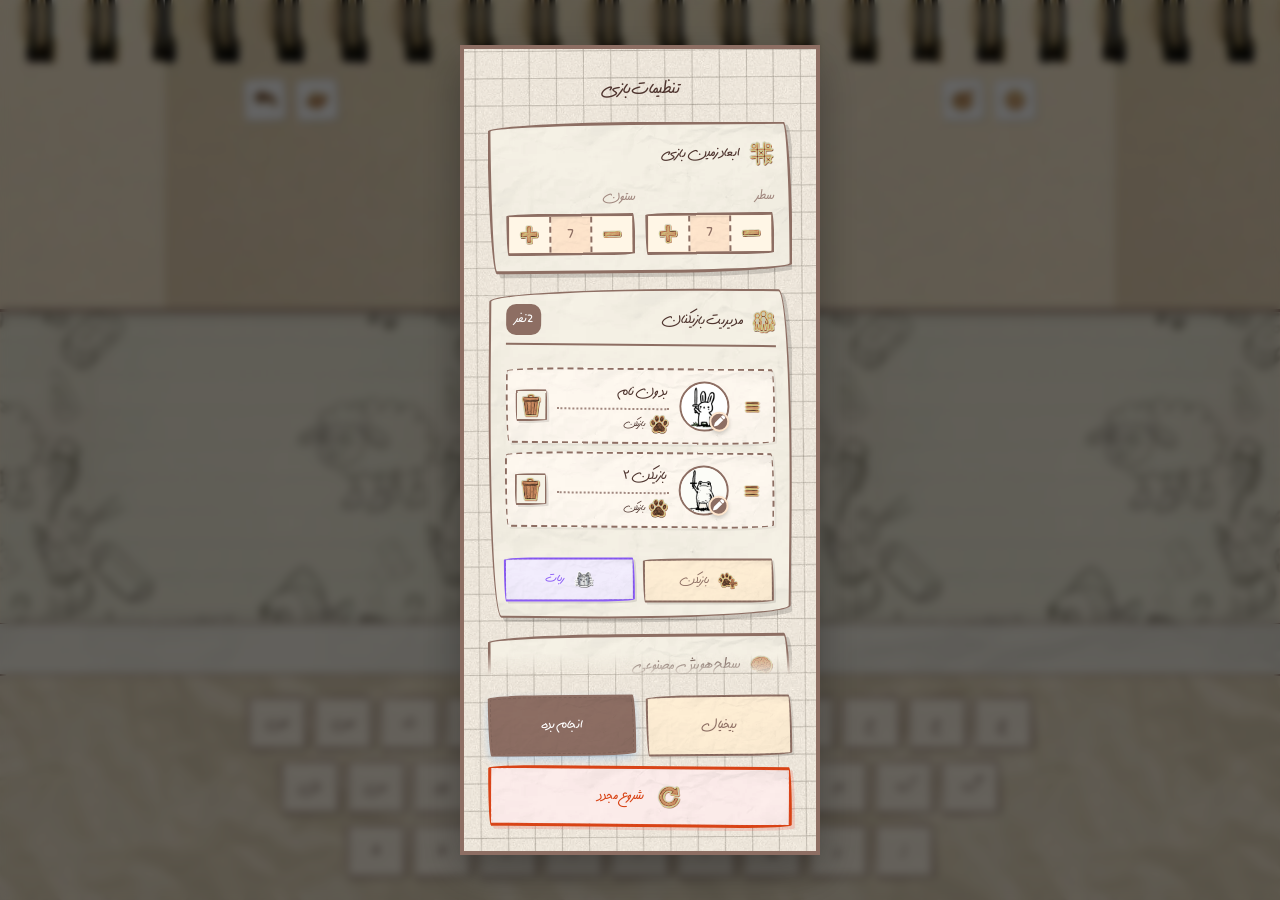
<file: multigame.html>
<!DOCTYPE html><html lang="fa" dir="rtl" data-theme="default" data-anim="pop"><head><meta charset="UTF-8"><meta name="viewport" content="width=device-width,initial-scale=1,maximum-scale=1,user-scalable=no"><title>بازی حیوونی - چند نفره</title><script src="assets/js/crypto-js.min.js"></script><script src="security.js"></script><script src="transition.js"></script><link rel="stylesheet" href="/assets/fontawesome/css/all.min.css"><script src="ad-manager.js"></script><script src="audio.js"></script><style>*{box-sizing:border-box;-webkit-tap-highlight-color:transparent;-webkit-user-select:none;-moz-user-select:none;-ms-user-select:none;user-select:none;-webkit-touch-callout:none!important;outline:0!important;font-family:inherit}input,textarea{-webkit-user-select:text!important;user-select:text!important;-webkit-touch-callout:default!important}body{font-family:'Digi Negare Bold',sans-serif;margin:0;padding:0;background-color:var(--bg-body);height:100vh;height:100dvh;display:flex;flex-direction:column;overflow:hidden;overscroll-behavior:none;touch-action:none}.game-over-scroll,.info-content,.modal-scroll-content{scrollbar-width:none!important;-ms-overflow-style:none!important}.game-over-scroll,.modal-scroll-content{-webkit-mask-image:linear-gradient(to bottom,black 85%,transparent 100%);mask-image:linear-gradient(to bottom,black 96%,transparent 100%);padding-bottom:20px!important}.game-over-scroll::-webkit-scrollbar,.info-content::-webkit-scrollbar,.modal-scroll-content::-webkit-scrollbar{display:none!important}.game-over-scroll,.hud-scroll,.info-content,.modal-scroll-content{overscroll-behavior:contain}@font-face{font-family:'Digi Negare Bold';src:url('assets/fonts/Digi\ Negare\ Bold.ttf') format('truetype');font-weight:900;font-style:normal;font-display:swap}:root{--primary:#a5a5a5;--secondary:#838383;--bg-body:#000000;--bg-app:#1a1a1a;--bg-header-footer:#fffef7;--bg-modal:#2c2c2c;--border-color:#9b9b9b;--text-primary:#ffffff;--text-secondary:#7f8c8d;--danger:#e74c3c;--keyboard-bg:#444;--cell-bg:#444;--grid-bg:#cfcfcf;--cell-radius:4px;--top-spacing:35px;--sketch-radius:255px 15px 225px 15px/15px 225px 15px 255px;--icon-filter:grayscale(100%) brightness(130%);--bgimg-body:url('assets/game/body-dark.webp');--bgimg-tap:url('assets/game/tap-dark.webp');--bgimg-key:url('assets/game/key-dark.webp');--bgimg-modal:url('assets/game/modal-dark.webp')}[data-theme=purple]{--primary:#8b5cf6;--secondary:#d4b9ff;--bg-body:#e9d9ff;--bg-app:#d9c9ff;--bg-header-footer:#fffef7;--bg-modal:#fffef7;--text-primary:#2d1b4e;--text-secondary:#6a5a8a;--danger:#e6396a;--keyboard-bg:#8e41d6;--cell-bg:#f0e6ff;--grid-bg:#e9e6f6;--border-color:#8b5cf6;--icon-filter:grayscale(100%) sepia(100%) saturate(400%) hue-rotate(220deg) brightness(90%);--bgimg-body:url('assets/game/body-purple.webp');--bgimg-tap:url('assets/game/tap-purple.webp');--bgimg-key:url('assets/game/key-purple.webp');--bgimg-modal:url('assets/game/modal-purple.webp')}[data-theme=green]{--primary:#3f594f;--secondary:#d1e8db;--bg-body:#c9ffbb;--bg-app:#e9ffef;--bg-header-footer:#fffef7;--bg-modal:#fffef7;--text-primary:#1a4031;--text-secondary:#327c48;--danger:#ff8080;--keyboard-bg:#3C5F43;--cell-bg:#f0ffe6;--grid-bg:#e6f6ea;--border-color:#59c26c;--icon-filter:grayscale(100%) sepia(100%) saturate(300%) hue-rotate(110deg) brightness(80%);--bgimg-body:url('assets/game/body-green.webp');--bgimg-tap:url('assets/game/tap-green.webp');--bgimg-key:url('assets/game/key-green.webp');--bgimg-modal:url('assets/game/modal-green.webp')}[data-theme=cream]{--primary:#8d6e63;--secondary:#ffefd5;--bg-body:#ffe6cd;--bg-app:#f6f2e6;--bg-header-footer:#fffef7;--bg-modal:#fffef7;--text-primary:#4e342e;--text-secondary:#a1887f;--danger:#d84315;--keyboard-bg:#D9C9AC;--cell-bg:#fff6e6;--grid-bg:#f6f2e6;--border-color:#8d6e63;--icon-filter:grayscale(100%) sepia(100%) saturate(200%) hue-rotate(-20deg) brightness(80%);--bgimg-body:url('assets/game/body-light.webp');--bgimg-tap:url('assets/game/tap-light.webp');--bgimg-key:url('assets/game/key-light.webp');--bgimg-modal:url('assets/game/modal-light.webp')}[data-theme=ocean]{--primary:#3c7bba;--secondary:#d6eaff;--bg-body:#ccfbff;--bg-app:rgb(206, 228, 255);--bg-header-footer:#fffef7;--bg-modal:#fffef7;--text-primary:#2c3e50;--text-secondary:#299dd3;--danger:#ff8585;--keyboard-bg:#5884DA;--cell-bg:#e6f0ff;--grid-bg:#e6edf6;--border-color:#66b3ff;--icon-filter:grayscale(100%) sepia(100%) saturate(400%) hue-rotate(170deg) brightness(90%);--bgimg-body:url('assets/game/body-blue.webp');--bgimg-tap:url('assets/game/tap-blue.webp');--bgimg-key:url('assets/game/key-blue.webp');--bgimg-modal:url('assets/game/modal-blue.webp')}[data-theme=white]{--primary:#212121;--secondary:#e8e8e8;--bg-body:#ffffff;--bg-app:#fdfdfd;--bg-header-footer:#ffffff;--bg-modal:#ffffff;--border-color:#bdc3c7;--text-primary:#2c3e50;--text-secondary:#7f8c8d;--danger:#e74c3c;--keyboard-bg:#ecf0f1;--cell-bg:#ffffff;--grid-bg:#ecf0f1;--bgimg-body:url('assets/game/body-white.webp');--bgimg-tap:url('assets/game/tap-white.webp');--bgimg-key:url('assets/game/key-white.webp');--bgimg-modal:url('assets/game/modal-white.webp')}.preload,.preload *{transition:none!important;-webkit-transition:none!important;animation:none!important}.footer-panel,.game-tools,.game-viewport,.keyboard,.modal-box,.objective-bar,.timer-bar,.top-bar,.turn-indicator,body{transition:background-color .4s,border-color .4s,color .4s,box-shadow .4s!important}.top-bar{padding-top:var(--top-spacing);height:auto;min-height:135px;display:flex;flex-direction:column;gap:0;padding-left:16px;padding-right:16px;padding-bottom:5px;border-bottom:3px solid var(--border-color);flex-shrink:0;z-index:10;box-shadow:0 4px 12px rgba(0,0,0,.15);background:var(--bgimg-tap) top/contain repeat fixed}.top-tools-row{display:flex;justify-content:space-between;align-items:center;width:100%;height:50px;padding:0 4px;z-index:20}.tools-group{display:flex;gap:10px;flex:1}.tools-group:last-child{justify-content:flex-end}.game-viewport{flex:1;position:relative;overflow:hidden;background-color:var(--bg-body);display:flex;align-items:center;justify-content:center;touch-action:none;background:var(--bgimg-body) bottom/contain repeat fixed}.game-viewport.disabled{pointer-events:none;filter:blur(1px)}.grid-container{transform-origin:0 0;will-change:transform;border:20px solid transparent;border-image-source:url('assets/game/paper-edge.webp');border-image-slice:30 fill;border-image-repeat:stretch;border-image-outset:0px}.grid{display:grid;gap:0;background:var(--grid-bg);padding:4px;border:4px solid var(--border-color)}.pause-stats-box{background-color:var(--bg-app)!important;background-image:url('assets/game/cell-paper-texture.webp')!important;background-size:cover!important;background-blend-mode:multiply!important}.action-btn,.btn,.footer-panel,.game-tools,.info-tabs,.key,.loser-row,.number-picker,.p-card,.pm-item,.rank-row-box,.rank-score-wrap,.segment-control,.setting-card,.timer-bar,.tool-btn,.winner-card,.word-row-box,.word-row-header{background-image:url('assets/game/cell-paper-texture.webp')!important;background-size:cover!important;background-blend-mode:multiply!important}[data-theme=default] .pm-item{background-image:none!important;background-color:#2c2c2c!important;color:#fff!important}.pm-item span{color:var(--text-primary)!important;text-shadow:none!important}[data-theme=default] .rank-row-box.is-opponent .rank-score-wrap,[data-theme=default] .word-row-box.theirs-row .word-row-header{background-color:#3d1c1c!important}[data-theme=default] .rank-row-box.is-me .rank-score-wrap,[data-theme=default] .word-row-box.mine-row .word-row-header{background-color:#2c2c2c!important}[data-theme=default] .rank-row-box.rank-1{background-image:linear-gradient(135deg,var(--bg-app) 60%,rgba(255,215,0,.15) 100%),url('assets/game/cell-paper-texture.webp')!important;background-size:auto,cover!important;background-blend-mode:normal,multiply!important}.cell{border:1px solid var(--border-color);background-color:var(--cell-bg);background-image:url('assets/game/cell-paper-texture.webp');background-size:cover;background-position:center;background-repeat:no-repeat;background-blend-mode:multiply;display:flex;align-items:center;justify-content:center;font-size:18px;font-weight:700;cursor:pointer;border-radius:var(--cell-radius);position:relative;color:var(--text-primary);transition:background-color .2s,color .3s,border-radius 2.4s cubic-bezier(.34, 1.56, .64, 1)}.cell.selected{background-color:var(--secondary);box-shadow:inset 0 0 0 2px var(--primary);z-index:2}.cell.ai-thinking{background-color:var(--secondary)!important;opacity:.7}.footer-panel{background:var(--bg-header-footer);border-top:1px solid var(--border-color);display:flex;flex-direction:column;flex-shrink:0;padding-bottom:env(safe-area-inset-bottom);position:relative;z-index:20;box-shadow:0 -3px 10px rgba(0,0,0,.1)}.app-logo{font-family:'Digi Negare Bold',sans-serif;font-weight:900;color:var(--primary);font-size:1.5rem;display:flex;align-items:center;gap:6px;opacity:.9;letter-spacing:-.5px}.game-tools{display:flex;justify-content:space-between;align-items:center;padding:8px 16px;background:var(--bg-app);height:50px}.keyboard{padding:10px 6px;background-color:var(--keyboard-bg);background-image:var(--bgimg-key);background-position:top;background-size:contain;background-repeat:repeat;background-attachment:fixed;direction:ltr;display:flex;flex-direction:column;gap:6px;border-top:2px dashed var(--border-color)}.kb-row{display:flex;justify-content:center;gap:4px;width:100%}.key{flex:1 1 0%;min-width:28px;height:46px;background:var(--cell-bg);border:2px solid var(--border-color);border-radius:var(--sketch-radius);box-shadow:2px 2px 0 rgba(0,0,0,.15);font-size:1.15rem;font-weight:600;color:var(--text-primary);max-width:9.5%;cursor:pointer;margin-bottom:2px;transition:.2s;transform:rotate(0);display:flex;align-items:center;justify-content:center}.key:hover{transform:rotate(1deg) scale(1.05);box-shadow:3px 3px 0 rgba(0,0,0,.2)}.key:active{background:var(--secondary);transform:translateY(2px) rotate(0);box-shadow:1px 1px 0 rgba(0,0,0,.1)}.key.pressed{transform:scale(.92) translateY(4px)!important;background:var(--secondary)!important;box-shadow:inset 0 3px 5px rgba(0,0,0,.2)!important;border-color:var(--primary)!important;transition:.1s ease-out!important}.action-btn,.btn,.tool-btn{font-family:'Digi Negare Bold',cursive;cursor:pointer;border-radius:var(--sketch-radius);display:flex;align-items:center;justify-content:center}.action-btn{background:var(--cell-bg);border:2.5px solid var(--border-color);font-size:1.4rem;padding:0;color:var(--text-secondary);width:42px;height:42px;box-shadow:2px 2px 0 rgba(0,0,0,.1);transform:rotate(-1deg);transition:background .2s,transform .2s}.action-btn:active{background:var(--secondary);transform:scale(.95)}[data-theme=cream] .action-btn i,[data-theme=green] .action-btn i,[data-theme=ocean] .action-btn i,[data-theme=purple] .action-btn i{color:var(--primary)}[data-theme=cream] .action-btn,[data-theme=green] .action-btn,[data-theme=ocean] .action-btn{border-color:rgba(0,0,0,.1);background:#fff}.tool-btn{background:var(--cell-bg);border:2.5px solid var(--border-color);padding:0 14px;height:38px;font-size:.95rem;color:var(--text-primary);font-weight:600;gap:6px;box-shadow:2px 2px 0 rgba(0,0,0,.1);transform:rotate(-.5deg);transition:.2s}.tool-btn:hover{transform:rotate(.5deg) scale(1.05);box-shadow:3px 3px 0 rgba(0,0,0,.15)}.tool-btn:active{background:var(--secondary);transform:rotate(0) translateY(1px);box-shadow:1px 1px 0 rgba(0,0,0,.1)}[data-theme=cream] .tool-btn i,[data-theme=green] .tool-btn i,[data-theme=ocean] .tool-btn i,[data-theme=purple] .tool-btn i{color:var(--primary)}.btn{flex:1;padding:14px 20px;border:3px solid var(--border-color);font-size:1.05rem;font-weight:700;gap:8px;position:relative;box-shadow:3px 3px 0 rgba(0,0,0,.15);transform:rotate(-.5deg);transition:.2s;background:0 0;cursor:pointer}.btn::before{content:'';position:absolute;inset:-1px;border:1px dashed rgba(0,0,0,.1);border-radius:var(--sketch-radius);pointer-events:none}.btn:hover{transform:rotate(0) translateY(-2px);box-shadow:5px 5px 0 rgba(0,0,0,.2)}.btn:active{transform:rotate(0) translateY(0);box-shadow:1px 1px 0 rgba(0,0,0,.1)}.btn i,.btn svg{transform:rotate(-5deg);transition:transform .2s}.btn:hover i,.btn:hover svg{transform:rotate(5deg)}.btn-primary{background:var(--primary);color:#fff;border-color:var(--primary);box-shadow:0 4px 10px rgba(10,132,255,.2)}.btn-secondary{background:var(--secondary);color:var(--primary);border:2.5px solid var(--border-color);box-shadow:2px 2px 0 rgba(0,0,0,.1)}[data-theme=default] .btn-secondary{color:#000}[data-theme=purple] .btn-secondary{color:#fff}.btn-danger{background:rgba(231,76,60,.1);color:var(--danger);border:3px solid var(--danger);box-shadow:3px 3px 0 rgba(231,76,60,.2);transform:rotate(.5deg)}.btn-danger::before{border-color:rgba(231,76,60,.3)}.info-tabs{display:flex;background:var(--bg-app);padding:4px;border:2px solid var(--border-color);border-radius:var(--sketch-radius);margin-bottom:10px;flex-shrink:0;box-shadow:2px 2px 0 rgba(0,0,0,.1)}.tab-btn{flex:1;padding:8px;border:none;background:0 0;border-radius:var(--sketch-radius);font-size:.95rem;font-family:'Digi Negare Bold',cursive;color:var(--text-secondary);transition:.2s;cursor:pointer}.tab-btn.active{background:var(--primary);color:#fff;font-weight:700;box-shadow:2px 2px 4px rgba(0,0,0,.15);transform:rotate(-.5deg)}.info-content{flex:1;overflow-y:auto;min-height:200px;max-height:50vh;border:20px solid transparent;border-image-source:url('assets/game/paper-edge.webp');border-image-slice:30 fill;border-image-repeat:stretch;border-image-outset:8px;padding:12px;color:var(--text-primary)}.info-content-wrapper{transition:height .3s cubic-bezier(.34, 1.56, .64, 1);overflow:hidden;max-height:50vh}.hidden-tab{display:none}.log-item{font-size:.85rem;padding:6px 0;border-bottom:1px dashed var(--secondary);color:var(--text-secondary)}.log-item i{color:var(--danger)}.locked-item{opacity:.5;filter:grayscale(1);position:relative;cursor:not-allowed!important}.action-btn img,.back-to-grid-btn img,.btn img,.mission-icon img,.np-btn img,.setting-label img,.tool-btn img:first-child{filter:var(--icon-filter);transition:filter .4s}.locked-item::after{content:'';position:absolute;top:50%;left:50%;transform:translate(-50%,-50%);width:24px;height:24px;background-image:url('assets/icons/lock.webp');background-size:contain;background-repeat:no-repeat;background-position:center;filter:drop-shadow(0 0 8px rgba(0, 0, 0, .9));pointer-events:none;z-index:10}.theme-circle img.theme-check-icon{width:18px;height:18px;opacity:0;transform:scale(0);transition:.2s;filter:drop-shadow(0 0 2px rgba(0,0,0,.5))}.theme-circle.active-theme img.theme-check-icon{opacity:1;transform:scale(1)}.rank-list-container{display:flex;flex-direction:column;gap:12px;padding-top:5px;padding-bottom:10px}.rank-row-box{display:flex;align-items:center;background:var(--bg-app);border:3px solid var(--border-color);border-radius:16px;padding:10px 15px;box-shadow:0 4px 15px rgba(0,0,0,.05);transition:transform .2s,box-shadow .2s;position:relative}.rank-row-box.is-me{border-color:var(--primary)}.rank-row-box.is-opponent{border-color:var(--danger)}.rank-avatar-wrap{position:relative;margin-left:10px;flex-shrink:0}.rank-avatar{width:48px;height:48px;border-radius:50%;border:3px solid var(--border-color);object-fit:cover;box-shadow:0 2px 5px rgba(0,0,0,.15);background:#fff;transition:.3s}.avatar-crown{position:absolute;top:-14px;right:-8px;font-size:1.5rem;color:gold;filter:drop-shadow(0 2px 4px rgba(0, 0, 0, .4));transform:rotate(15deg);z-index:2;display:none}.rank-1{background:linear-gradient(135deg,var(--bg-app) 60%,rgba(255,215,0,.1) 100%)}.rank-1 .rank-avatar{border-color:gold;box-shadow:0 0 12px rgba(255,215,0,.5)}.rank-1 .avatar-crown{display:block}.rank-2 .rank-avatar{border-color:silver;box-shadow:0 0 8px rgba(192,192,192,.4)}.rank-info{flex:1;display:flex;flex-direction:column;justify-content:center;min-width:0}.rank-name{font-size:1.1rem;font-weight:900;color:var(--text-primary);white-space:nowrap;overflow:hidden;text-overflow:ellipsis}.rank-score-wrap{background:var(--bg-modal);border:2px dashed var(--border-color);padding:4px 12px;border-radius:14px;display:flex;flex-direction:column;align-items:center;justify-content:center;min-width:65px;flex-shrink:0}.rank-row-box.is-me .rank-score-wrap{border-color:var(--primary);background:color-mix(in srgb,var(--primary) 10%,transparent)}.rank-row-box.is-opponent .rank-score-wrap{border-color:var(--danger);background:color-mix(in srgb,var(--danger) 10%,transparent)}.rank-score{font-size:1.3rem;font-weight:900;color:var(--text-primary);line-height:1.1}.rank-row-box.is-me .rank-score{color:var(--primary)}.rank-row-box.is-opponent .rank-score{color:var(--danger)}.rank-diff-mini{font-size:1rem;font-weight:900;margin-top:2px}.rank-diff-mini.trailing{color:var(--danger)}.rank-diff-mini.leader{color:var(--primary)}.rank-diff-mini.tied{color:var(--text-secondary)}.words-split-view{display:flex;flex-direction:column;gap:15px;width:100%;padding-top:5px;padding-bottom:10px}.word-row-box{width:100%;background:var(--bg-app);border:3px solid var(--border-color);border-radius:16px;display:flex;flex-direction:column;box-shadow:0 4px 15px rgba(0,0,0,.05);overflow:hidden}.word-row-box.mine-row{border-color:var(--primary)}.word-row-box.theirs-row{border-color:var(--danger)}.word-row-header{background:color-mix(in srgb,var(--bg-header-footer) 60%,transparent);padding:10px 15px;border-bottom:2px dashed var(--border-color);display:flex;flex-direction:row;align-items:center;gap:12px}.word-row-box.mine-row .word-row-header{border-bottom-color:var(--primary);background:color-mix(in srgb,var(--primary) 10%,transparent)}.word-row-box.theirs-row .word-row-header{border-bottom-color:var(--danger);background:color-mix(in srgb,var(--danger) 10%,transparent)}.word-row-avatar{width:38px;height:38px;border-radius:50%;border:2px solid var(--bg-modal);object-fit:cover;box-shadow:0 2px 5px rgba(0,0,0,.15);background:#fff}.word-row-title{font-size:1.2rem;font-weight:900;color:var(--text-primary);text-shadow:1px 1px 0 rgba(255,255,255,.5);flex:1}.word-row-count{background:var(--primary);color:#fff;font-size:.85rem;font-weight:900;padding:4px 12px;border-radius:12px;box-shadow:2px 2px 0 rgba(0,0,0,.15)}.word-row-box.theirs-row .word-row-count{background:var(--danger)}.word-list-wrap{padding:15px 12px;display:flex;flex-direction:row;flex-wrap:wrap;justify-content:flex-start;gap:8px;background:linear-gradient(to bottom,rgba(0,0,0,.01),rgba(0,0,0,.04))}.word-pill{font-size:1rem;padding:6px 12px;border-radius:10px;font-weight:900;text-align:center;white-space:nowrap;transition:transform .2s;display:inline-block}.word-pill.mine{background:var(--primary);color:#fff;border:1px solid color-mix(in srgb,var(--primary) 80%,#000);box-shadow:0 2px 0 color-mix(in srgb,var(--primary) 60%,#000)}.word-pill.theirs{background:var(--bg-modal);color:var(--danger);border:1px solid var(--danger);box-shadow:0 2px 0 color-mix(in srgb,var(--danger) 30%,transparent)}.empty-state-text{text-align:center;width:100%;color:var(--text-secondary);font-size:.85rem;opacity:.6;display:flex;flex-direction:row;align-items:center;justify-content:center;gap:8px;padding:10px 0}.empty-state-text i{font-size:1.2rem;opacity:.4}.modal-overlay{position:fixed;top:0;left:0;width:100%;height:100%;background:rgba(0,0,0,.6);z-index:2000;backdrop-filter:blur(4px);opacity:0;visibility:hidden;transition:.3s;display:flex;align-items:center;justify-content:center}.modal-overlay.active{opacity:1;visibility:visible}.modal-box{background:var(--bg-modal);width:90%;max-width:360px;max-height:90vh;padding:24px;font-size:1.2rem;box-shadow:0 15px 40px rgba(0,0,0,.3);transform:scale(.9);transition:transform .3s cubic-bezier(.34, 1.56, .64, 1),height .3s cubic-bezier(.34, 1.56, .64, 1);color:var(--text-primary);border:4px solid var(--border-color);display:flex;flex-direction:column;overflow:hidden;background:var(--bgimg-modal) top/cover no-repeat fixed}.modal-overlay.active .modal-box{transform:scale(1)}.modal-header{font-size:1.3rem;font-weight:800;margin-bottom:15px;color:var(--text-primary);text-align:center;flex-shrink:0}.confirm-box{text-align:center}.modal-scroll-content{flex:1;overflow-y:auto;margin-bottom:10px;scrollbar-width:thin;scrollbar-color:var(--secondary) transparent}.modal-scroll-content::-webkit-scrollbar{width:6px}.modal-scroll-content::-webkit-scrollbar-track{background:0 0}.modal-scroll-content::-webkit-scrollbar-thumb{background-color:var(--secondary);border-radius:20px}.timer-bar{top:calc(140px + var(--top-spacing))!important;transform:translateX(-50%);background:var(--bg-modal);border:3px solid var(--border-color);color:var(--text-primary);padding:8px 20px;border-radius:var(--sketch-radius);font-weight:700;font-size:1.15rem;z-index:95;display:none;align-items:center;gap:10px;box-shadow:0 5px 15px rgba(0,0,0,.2);backdrop-filter:blur(8px);transition:.3s cubic-bezier(.34, 1.56, .64, 1);transform:translateX(-50%) rotate(-1deg);position:relative!important;top:auto!important;left:auto!important;transform:none!important;margin:0!important}.timer-bar.active{display:flex;animation:.4s cubic-bezier(.34,1.56,.64,1) slideDown}.timer-bar.danger{background:rgba(255,68,68,.9);border-color:var(--danger);color:#fff;box-shadow:0 0 15px rgba(255,68,68,.6);animation:1s infinite pulseTimer}.theme-popup{position:fixed;top:calc(50px + var(--top-spacing));background:var(--bg-modal);border:1px solid var(--border-color);border-radius:24px;padding:16px;display:flex;flex-direction:column;gap:16px;box-shadow:0 10px 40px rgba(0,0,0,.6);z-index:1000;opacity:0;visibility:hidden;transform:translateY(-10px) scale(.95);transition:.3s cubic-bezier(.34, 1.56, .64, 1);min-width:200px;background:var(--bgimg-modal) top/cover no-repeat fixed;right:unset;width:280px;max-width:90vw}.popup-row.scrollable{display:flex;justify-content:flex-start!important;align-items:center;gap:10px;overflow-x:auto!important;overflow-y:hidden;white-space:nowrap;padding:5px;width:100%;scrollbar-width:none;-ms-overflow-style:none;touch-action:pan-x!important;-webkit-overflow-scrolling:touch}.popup-row.scrollable::-webkit-scrollbar{display:none}.popup-row.scrollable .theme-circle{flex-shrink:0!important;margin:0!important}.theme-popup.active{opacity:1;visibility:visible;transform:translateY(0) scale(1)}.popup-row{display:flex;gap:10px;align-items:center;justify-content:space-around}.popup-divider{height:1px;background:var(--border-color);width:100%;opacity:.5}.theme-circle{width:40px;height:40px;border-radius:50%;cursor:pointer;position:relative;display:flex;align-items:center;justify-content:center;border:2px solid transparent;transition:transform .2s cubic-bezier(.175, .885, .32, 1.275)}.theme-circle:hover{transform:scale(1.1)}.theme-circle.active-theme{transform:scale(1.05);box-shadow:0 0 0 2px var(--bg-body),0 0 0 4px var(--primary)}.theme-circle.active-theme i{opacity:1;transform:scale(1)}.t-default{background:#333;border:1px solid #555}.t-purple{background:#8b5cf6;border:1px solid #6a55b0}.t-green{background:#effaf2;border:1px solid #59c299}.t-white{background:#fff;border:2px solid #bdc3c7}.t-cream{background:#f6f2e6;border:1px solid #8d6e63}.t-ocean{background:#b3d8ff;border:1px solid #66b3ff}.theme-circle.t-cream i,.theme-circle.t-green i,.theme-circle.t-white i{filter:none!important;color:#414141!important}.anim-btn,.style-btn{width:40px;height:40px;background:var(--bg-app);border:2px solid var(--border-color);cursor:pointer;display:flex;align-items:center;justify-content:center;transition:.3s cubic-bezier(.34, 1.56, .64, 1);border-radius:8px}.style-btn:hover{background:var(--secondary)}.style-shape{width:18px;height:18px;border:2px solid var(--text-secondary);background:0 0;transition:.3s}.style-btn.active-style{border-color:var(--primary);background:var(--primary);transform:translateY(-2px);box-shadow:0 4px 10px rgba(var(--primary),.3)}.style-btn.active-style .style-shape{border-color:#fff;background:#fff}.radius-0 .style-shape{border-radius:0}.radius-4 .style-shape{border-radius:30%}.radius-8 .style-shape{border-radius:40%}.radius-50 .style-shape{border-radius:50%}.anim-btn{border-radius:12px;color:var(--text-secondary);font-size:1.1rem}.anim-btn:hover{transform:scale(1.05)}.anim-btn.active-anim{background:var(--primary);color:#fff;border-color:var(--primary);box-shadow:0 4px 12px rgba(var(--primary),.4)}.score-pop{position:absolute;background:#f39c12;color:#fff;font-weight:900;padding:6px 12px;border:2px solid #d68910;border-radius:var(--sketch-radius);pointer-events:none;animation:1.5s forwards floatUpReadable;z-index:100;box-shadow:3px 3px 0 rgba(0,0,0,.2)}@keyframes floatUpReadable{0%{transform:translateY(0) scale(.5) rotate(-5deg);opacity:0}15%{transform:translateY(-15px) scale(1.2) rotate(0);opacity:1}60%{transform:translateY(-25px) scale(1) rotate(0);opacity:1}100%{transform:translateY(-50px) scale(.9) rotate(5deg);opacity:0}}.cost-pop{position:absolute;background:var(--bg-body);color:var(--danger);border:1px solid var(--danger);font-weight:800;padding:4px 10px;border-radius:20px;pointer-events:none;z-index:1000;box-shadow:0 4px 10px rgba(0,0,0,.1);animation:1.2s cubic-bezier(.25,.46,.45,.94) forwards floatCost}[data-anim=flip] .cell.highlight,[data-anim=pop] .cell.highlight,[data-anim=pulse] .cell.highlight,[data-anim=slam] .cell.highlight{background:gold!important;color:#000!important;z-index:10}[data-anim=pop] .cell.highlight{box-shadow:0 0 20px rgba(255,193,7,.8)!important}[data-anim=pop] .cell.pop{animation:.4s cubic-bezier(.175,.885,.32,1.275) forwards popAnim}[data-anim=flip] .cell.pop{animation:.6s forwards flipAnim}[data-anim=slam] .cell.pop{animation:.3s cubic-bezier(.1,.7,1,.1) forwards slamAnim}[data-anim=pulse] .cell.pop{animation:.5s ease-in-out forwards pulseAnim}@keyframes popAnim{0%{transform:scale(.5);opacity:0}50%{transform:scale(1.2)}100%{transform:scale(1);opacity:1}}@keyframes flipAnim{0%{transform:rotateY(0);opacity:.5}100%{transform:rotateY(360deg);opacity:1}}@keyframes slamAnim{0%{transform:scale(3);opacity:0}50%{transform:scale(.9);opacity:1}75%{transform:scale(1.05)}100%{transform:scale(1)}}@keyframes pulseAnim{0%{transform:scale(.7);opacity:0}50%{transform:scale(1.1);opacity:1}100%{transform:scale(1);opacity:1}}@keyframes bumpScore{0%,100%{transform:scale(1)}50%{transform:scale(1.4);color:gold}}.score-bump{animation:.3s bumpScore}@keyframes turnChangeAnim{0%{transform:scale(.8);opacity:0}50%{transform:scale(1.1)}100%{transform:scale(1);opacity:1}}@keyframes slideDown{from{opacity:0;transform:translate(-50%,-20px) rotate(-2deg)}to{opacity:1;transform:translate(-50%,0) rotate(-1deg)}}@keyframes pulseTimer{0%,100%{transform:translateX(-50%) scale(1) rotate(-1deg)}50%{transform:translateX(-50%) scale(1.08) rotate(1deg)}}@keyframes floatUp{to{transform:translateY(-40px);opacity:0}}@keyframes floatCost{0%{opacity:1;transform:translateY(0) scale(1)}100%{opacity:0;transform:translateY(-25px) scale(.95)}}@keyframes targetPulse{0%{width:100%;height:100%;opacity:1;border-width:3px}100%{width:140%;height:140%;opacity:0;border-width:0}}@keyframes spinGlow{100%{transform:rotate(360deg)}}@keyframes bounce{0%,100%,20%,50%,80%{transform:translateY(0)}40%{transform:translateY(-15px)}60%{transform:translateY(-7px)}}.anim-bounce{animation:2s infinite bounce}.hud-wrapper{width:100%;overflow:hidden;position:relative;padding-top:10px;padding-bottom:20px;margin-top:-10px;mask-image:linear-gradient(to right,transparent,black 10%,black 90%,transparent);-webkit-mask-image:linear-gradient(to right,transparent,black 10%,black 90%,transparent)}.hud-scroll{display:flex;gap:12px;overflow-x:auto;overflow-y:hidden;padding:10px 50% 15px;scroll-behavior:smooth;scrollbar-width:none;-ms-overflow-style:none;align-items:center}.hud-scroll::-webkit-scrollbar{display:none}.p-card{display:flex;flex-direction:column;align-items:center;background:var(--bg-app);border:2px solid var(--border-color);border-radius:var(--cell-radius);padding:4px 4px 8px;min-width:70px;max-width:80px;flex-shrink:0;transition:.4s cubic-bezier(.34, 1.56, .64, 1);opacity:.6;transform:scale(.9);position:relative}.p-card.active-turn{opacity:1;transform:scale(1.15) translateY(5px);border-color:var(--primary);background:var(--bg-header-footer);box-shadow:0 10px 25px rgba(0,0,0,.15);z-index:10}[data-theme=purple] .p-card.active-turn{box-shadow:0 5px 20px rgba(139,92,246,.5)}[data-theme=green] .p-card.active-turn{box-shadow:0 5px 20px rgba(63,89,79,.4)}.p-card-img{width:45px;height:45px;border-radius:50%;object-fit:cover;border:2px solid var(--border-color);background:#fff;margin-bottom:4px}.p-card.active-turn .p-card-img{border-color:var(--primary)}.p-card-score{font-size:1.2rem;font-weight:900;color:var(--text-primary);line-height:1;transition:transform .2s cubic-bezier(.175, .885, .32, 1.275),color .3s}[data-theme=default] .p-card.active-turn .p-card-name,[data-theme=default] .p-card.active-turn .p-card-score{color:#222!important}.score-pulse,[data-theme=default] .p-card.active-turn .p-card-score.score-pulse{transform:scale(1.6)!important;color:gold!important;text-shadow:0 0 15px rgba(255,215,0,.9)!important}.p-card-name{font-size:1rem;color:var(--text-secondary);white-space:nowrap;overflow:hidden;text-overflow:ellipsis;width:100%;text-align:center;margin-top:2px}.ai-badge{position:absolute;top:0;right:0;background:var(--primary);color:#fff;font-size:.5rem;padding:2px 4px;border-radius:10px;box-shadow:0 2px 4px rgba(0,0,0,.2)}.setting-card{background:var(--bg-app);border:3px solid var(--border-color);border-radius:var(--sketch-radius);padding:15px;margin-bottom:15px;display:flex;flex-direction:column;gap:12px;box-shadow:4px 4px 0 rgba(0,0,0,.15);position:relative;transition:transform .2s}.setting-card:nth-child(odd){transform:rotate(-.5deg)}.setting-card:nth-child(2n){transform:rotate(.5deg)}.setting-card:hover{transform:scale(1.01) rotate(0)}.setting-header{display:flex;align-items:center;justify-content:space-between;border-bottom:2px solid var(--border-color);padding-bottom:8px}.switch{position:relative;display:inline-block;width:54px;height:32px}.switch input{opacity:0;width:0;height:0}.slider{position:absolute;cursor:pointer;top:0;left:0;right:0;bottom:0;background-color:var(--bg-body);border:3px solid var(--border-color);border-radius:var(--sketch-radius);transition:.3s;box-shadow:inset 2px 2px 0 rgba(0,0,0,.1)}.slider:before{position:absolute;content:"";height:20px;width:20px;left:3px;bottom:3px;background-color:var(--text-secondary);transition:.3s cubic-bezier(.34, 1.56, .64, 1);border-radius:4px;box-shadow:2px 2px 0 rgba(0,0,0,.2)}input:checked+.slider{background-color:var(--secondary);border-color:var(--primary)}input:checked+.slider:before{transform:translateX(22px);background-color:var(--primary)}.number-picker{display:flex;align-items:center;background:var(--bg-body);border:3px solid var(--border-color);border-radius:var(--sketch-radius);overflow:hidden;height:42px;width:100%;box-shadow:inset 2px 2px 0 rgba(0,0,0,.05)}.np-btn{width:42px;height:100%;background:var(--cell-bg);border:none;color:var(--text-primary);font-size:2.4rem;font-weight:900;font-family:inherit;cursor:pointer;display:flex;align-items:center;justify-content:center;transition:.2s}.np-btn:first-child{border-left:2px dashed var(--border-color)}.np-btn:last-child{border-right:2px dashed var(--border-color)}.np-btn:active{background:var(--primary);color:#fff;box-shadow:inset 0 3px 5px rgba(0,0,0,.2)}.np-value{flex:1;text-align:center;font-weight:900;color:var(--primary);font-size:1.2rem;user-select:none}.pm-item{display:flex;align-items:center;background:color-mix(in srgb,var(--cell-bg) 60%,transparent);border:2px dashed var(--border-color);border-radius:var(--sketch-radius);padding:8px;gap:10px;margin-bottom:8px;transition:.2s;user-select:none;position:relative;box-shadow:2px 2px 0 rgba(0,0,0,.05)}.pm-input{background:0 0;border:none;border-bottom:2px dotted var(--text-secondary);color:var(--text-primary);font-family:'Digi Negare Bold',cursive;font-size:1.05rem;width:100%;padding-bottom:2px}.pm-input:focus{outline:0!important;border-bottom:2px solid var(--primary);background:rgba(255,255,255,.1);transform:scale(1.02) rotate(-.5deg);transition:.2s}.pm-btn{width:32px;height:32px;border-radius:var(--sketch-radius);border:2px solid var(--border-color);background:var(--bg-app);color:var(--text-secondary);display:flex;align-items:center;justify-content:center;font-size:.9rem;cursor:pointer;box-shadow:2px 2px 0 rgba(0,0,0,.1)}.pm-btn:active{transform:translate(2px,2px);box-shadow:0 0 0 transparent}.segment-control{display:flex;background:var(--bg-body);border:3px solid var(--border-color);border-radius:var(--sketch-radius);padding:4px;box-shadow:inset 2px 2px 0 rgba(0,0,0,.05)}.segment-btn{flex:1;border:2px solid transparent;background:0 0;padding:8px;border-radius:var(--sketch-radius);color:var(--text-secondary);font-size:.95rem;font-family:inherit;cursor:pointer;transition:.2s cubic-bezier(.34, 1.56, .64, 1)}.segment-btn.active{background:var(--primary);color:#fff;font-weight:900;border:2px solid color-mix(in srgb,var(--primary) 70%,#000);box-shadow:2px 2px 0 rgba(0,0,0,.2);transform:scale(1.05) rotate(-1deg)}#newAnimalInput{border:3px solid var(--border-color)!important;border-radius:var(--sketch-radius)!important;box-shadow:inset 2px 2px 0 rgba(0,0,0,.05)!important;font-family:inherit;font-weight:900}#newAnimalInput:focus{border-color:var(--primary)!important;transform:rotate(-1deg) scale(1.02);box-shadow:3px 3px 0 rgba(0,0,0,.1)!important}.pm-item.dragging{opacity:.5;background:var(--secondary);border:2px dashed var(--primary);transform:scale(.95)}.pm-drag-handle{color:var(--text-secondary);cursor:grab;padding:10px 5px;font-size:1.1rem;display:flex;align-items:center;justify-content:center}.pm-drag-handle:active{cursor:grabbing;color:var(--primary)}.pm-avatar-btn{width:50px;height:50px;position:relative;cursor:pointer;flex-shrink:0}.pm-avatar-btn img{width:100%;height:100%;object-fit:cover;border-radius:50%;border:2px solid var(--border-color);display:block}.pm-avatar-btn i{position:absolute;bottom:0;right:0;background:var(--primary);color:#fff;font-size:.7rem;width:20px;height:20px;display:flex;align-items:center;justify-content:center;border-radius:50%;border:2px solid var(--bg-body);box-shadow:0 2px 4px rgba(0,0,0,.2);z-index:2}.pm-info{flex:1;display:flex;flex-direction:column;gap:4px}.pm-actions{display:flex;gap:4px;margin-right:auto}.pm-btn:hover{background:var(--secondary);color:var(--text-primary)}.mini-avatar-grid{display:grid;grid-template-columns:repeat(3,1fr);gap:12px;padding:10px;transition:opacity .3s}.mini-avatar-item{aspect-ratio:1;border-radius:16px;border:2px solid var(--border-color);background:var(--cell-bg);overflow:hidden;cursor:pointer;position:relative;transition:.2s cubic-bezier(.34, 1.56, .64, 1)}.mini-avatar-item.unlocked:active{transform:scale(.9)}.mini-avatar-item.unlocked{opacity:1;border-color:var(--border-color)}.mini-avatar-item.selected{border-color:var(--primary);box-shadow:0 0 0 3px rgba(var(--primary-rgb),.3)}.has-upgrade-badge{position:absolute;top:4px;right:4px;width:10px;height:10px;background:gold;border-radius:50%;border:2px solid #fff;box-shadow:0 2px 4px rgba(0,0,0,.2);z-index:2;animation:2s infinite pulseBadge}.mini-avatar-item.locked{position:relative;background:#1a1a1a;border-color:#444;cursor:not-allowed;overflow:hidden}.mini-avatar-item.locked img{transition:none;opacity:.1}.mini-avatar-item.locked::after{content:'\f023';font-family:"Font Awesome 6 Free","Font Awesome 5 Free",FontAwesome;font-weight:900;position:absolute;top:50%;left:50%;transform:translate(-50%,-50%);font-size:1.5rem;color:rgba(255,255,255,.4);z-index:2}.mini-avatar-item img{width:100%;height:100%;object-fit:cover}.version-selector-container{display:none;flex-direction:column;align-items:center;padding:10px;animation:.3s slideInRight}.version-selector-header{display:flex;align-items:center;width:100%;margin-bottom:15px;font-size:1.2rem;font-weight:700;color:var(--text-primary)}.back-to-grid-btn{background:var(--bg-app);border:1px solid var(--border-color);width:36px;height:36px;border-radius:10px;display:flex;align-items:center;justify-content:center;margin-left:10px;cursor:pointer;color:var(--text-secondary)}.versions-row{grid-template-columns:repeat(2,1fr);display:grid;justify-content:center;gap:15px}.version-card{width:70px;display:flex;flex-direction:column;align-items:center;cursor:pointer}.version-img-box{width:70px;height:70px;border-radius:16px;border:3px solid var(--border-color);overflow:hidden;margin-bottom:5px;transition:transform .2s;background:var(--cell-bg);position:relative}.locked-version-overlay{position:absolute;top:0;left:0;width:100%;height:100%;display:flex;align-items:center;justify-content:center;color:#fff;font-size:40px;z-index:5;text-shadow:0 2px 4px rgba(0,0,0,.5)}.version-card:not(.owned) .version-img-box img{filter:blur(8px) grayscale(100%) brightness(.6);opacity:.5;transform:scale(1.2);transition:none}.version-card.owned .version-img-box{border-color:var(--primary)}.version-card:active .version-img-box{transform:scale(.9)}.version-label{font-size:1rem;color:var(--text-secondary)}@keyframes pulseBadge{0%,100%{transform:scale(1)}50%{transform:scale(1.3)}}@keyframes slideInRight{from{transform:translateX(20px);opacity:0}to{transform:translateX(0);opacity:1}}.setting-label{display:flex;align-items:center;gap:8px;font-weight:600;font-size:1.1rem;color:var(--text-primary)}input[type=text]:focus{outline:0!important;border-color:var(--primary)!important;box-shadow:0 0 10px rgba(0,0,0,.1);transform:scale(1.02);transition:.3s}.setting-label i{color:var(--primary);font-size:1.1rem}.setting-input-container{overflow:hidden;max-height:0;opacity:0;transition:.3s ease-out;background:var(--cell-bg);margin-top:-14px;display:flex;align-items:center;justify-content:space-between;padding:0 10px}.setting-input-container.show{max-height:60px;opacity:1;padding:8px 10px;border:1px solid var(--border-color)}.modal-actions{display:flex;gap:10px;margin-top:10px;flex-shrink:0}.modal-overlay.soft-intro{transition-duration:.52s!important}.modal-overlay.soft-intro .modal-box{transition-duration:1.2s!important;transition-timing-function:cubic-bezier(0.2,0.8,0.2,1)!important}body.game-paused .game-viewport{filter:blur(8px) grayscale(.5);pointer-events:none;transition:filter .3s}body.game-paused .cell{color:transparent!important;text-shadow:none!important}body.game-paused .cell i{opacity:0}.game-over-scroll{flex:1;overflow-y:auto;width:100%;padding:10px;max-height:60vh;scrollbar-width:thin;scrollbar-color:var(--secondary) transparent}.winners-grid{display:flex;flex-wrap:wrap;justify-content:center;gap:15px;margin-bottom:25px;width:100%}.winner-card{display:flex;flex-direction:column;align-items:center;background:var(--bg-app);border:3px solid gold;border-radius:20px;padding:15px;position:relative;box-shadow:0 10px 20px rgba(0,0,0,.2);animation:.6s cubic-bezier(.175,.885,.32,1.275) popAnim;flex:1;min-width:140px;max-width:180px}.winner-card::before{content:'';position:absolute;top:-20%;left:-20%;width:140%;height:140%;background:radial-gradient(circle,rgba(255,215,0,.15) 0,transparent 70%);animation:10s linear infinite spinGlow;pointer-events:none;z-index:0}.winner-avatar-box{position:relative;width:70px;height:70px;margin-bottom:8px;z-index:1}.winner-avatar-box img{width:100%;height:100%;border-radius:50%;object-fit:cover;border:3px solid gold}.crown-icon{position:absolute;top:-22px;left:50%;transform:translateX(-50%) rotate(10deg);font-size:2rem;color:gold;text-shadow:0 2px 5px rgba(0,0,0,.3);animation:2s infinite bounce}.winner-name{font-size:1rem;font-weight:900;color:var(--text-primary);z-index:1;white-space:nowrap;overflow:hidden;text-overflow:ellipsis;max-width:100%}.winner-score{font-size:1.4rem;font-weight:900;color:var(--primary);z-index:1}.losers-list{display:flex;flex-direction:column;gap:8px;width:100%}.loser-row{display:flex;align-items:center;background:var(--bg-body);border:1px solid var(--border-color);border-radius:12px;padding:8px 12px;transition:transform .2s}.loser-row:hover{transform:scale(1.02)}.loser-rank{font-size:1.5rem;margin-left:10px;width:30px;text-align:center}.loser-avatar{width:50px;height:50px;border-radius:50%;border:2px solid var(--border-color);object-fit:cover;margin-left:10px}.loser-info{flex:1;overflow:hidden}.loser-name{font-size:1.2rem;font-weight:700;color:var(--text-primary)}.loser-diff{font-size:1.1rem;color:var(--text-secondary)}.loser-score{font-size:1.4rem;font-weight:900;color:var(--text-secondary)}.podium-divider{width:100%;height:2px;background:var(--border-color);opacity:.3;margin:0 0 15px;border-radius:2px}.toast-container{position:fixed;bottom:-100px;left:50%;transform:translateX(-50%);background:var(--bg-modal);color:var(--text-primary);padding:12px 24px;border-radius:20px;border:2px solid var(--primary);box-shadow:0 10px 30px rgba(0,0,0,.3);z-index:9999;font-size:.95rem;font-weight:700;opacity:0;transition:.4s cubic-bezier(.34, 1.56, .64, 1);display:flex;align-items:center;gap:10px;white-space:nowrap}.toast-container.show{bottom:30px;opacity:1}.toast-container.error{border-color:var(--danger);color:var(--danger)}.store-item{display:flex;flex-direction:column;align-items:center;text-decoration:none;gap:10px;cursor:pointer;transition:transform .2s cubic-bezier(.34, 1.56, .64, 1);-webkit-tap-highlight-color:transparent}.store-item:hover{transform:scale(1.05) translateY(-3px)}.store-item:active{transform:scale(.95)}.store-circle-btn{width:70px;height:70px;border-radius:50%;background:var(--bg-body);display:flex;align-items:center;justify-content:center;border:3px solid var(--border-color);box-shadow:0 4px 15px rgba(0,0,0,.1);position:relative;overflow:hidden}.myket-glow{border-color:#007aff;box-shadow:0 6px 20px rgba(0,122,255,.25)}.bazaar-glow{border-color:#409228;box-shadow:0 6px 20px rgba(64,146,40,.25)}.store-circle-btn img{width:45px;height:45px;object-fit:contain;border-radius:50%}.store-label{font-size:.95rem;font-weight:900;color:var(--text-primary);text-shadow:1px 1px 0 rgba(255,255,255,.2)}@media (min-width:768px){body{margin:auto;border-radius:20px;box-shadow:0 15px 40px rgba(0,0,0,.4)}.top-bar{min-height:130px;padding:75px 24px 16px}.keyboard{padding:20px 24px;gap:8px}.game-tools{justify-content:center;gap:40px}.kb-row{gap:6px}.key{min-width:40px;max-width:60px;height:54px;font-size:16px}.top-tools-row{max-width:800px;margin:0 auto;gap:12px}.hud-wrapper{max-width:800px;margin:0 auto}.tools-group{gap:10px}}@media(max-width:1000px){.top-tools-row{margin-top:50px}}</style></head><body class="preload"><script>function _0x2107(){const _0x11c04a=['nZu2nJq3ng5bCKj5uq','z2DLCG','mvPszeXKzq','khbYzwzLCNmTy29SB3iTC2nOzw1LoIbSAwDODcK','y3jLyw0','zgf0ys10AgvTzq','zNvUy3rPB24GkLWOicPCkq','mZyYmda4nuL3whrVuq','C3rYAw5N','x19WCM90B19F','zgvIDq','zgvMyxvSDfrOzw1L','mZu1mJy3mNbwzvz2rW','mte4ndK1otbHChrbCLO','Cg9W','Bwf0y2HnzwrPyq','Aw5WDxq','y29UC3rYDwn0B3i','nhb4','C2v0uhjVCgvYDhK','BgLNAhq','yMLUza','zxjYB3i','C3rHDgvpyMPLy3q','z2fTzufUAw0','C3r5Bgu','Bwf0y2HLCW','mtC1mdvLDLPPzhe','zxHJzxb0Aw9U','mtqYmdK2mhL1r1D0BG','y2fSBa','D2HPBguGkhrYDwuPihT9','CMv0DxjUicHMDw5JDgLVBIGPia','mJj5u0z1req','E30Uy29UC3rYDwn0B3iOiNjLDhvYBIb0AgLZiIKOicK','C2v0qxr0CMLIDxrL','D2fYBG','y291BNrLCG','zgvMyxvSDa','n2vYz3HOsG','ywn0Aw9U','ls1JzwXSlxjHzgL1CW','Bg9N','yxbWBhK','Dg9tDhjPBMC','nhLYzhPgyq','C3LZDgvT','zg9JDw1LBNrfBgvTzw50','z2fTzvrOzw1L','C2v0sw50zxj2ywW','zgf0ys1HBMLT','mtu0ndaZofrVB1rywa','z2v0sxrLBq','DgvZDa','y29UC29Szq','DgfIBgu','zgfYAW'];_0x2107=function(){return _0x11c04a;};return _0x2107();}function _0x3458(_0x251d44,_0x1f3135){_0x251d44=_0x251d44-0x18b;const _0x11c66f=_0x2107();let _0x5b2b4a=_0x11c66f[_0x251d44];if(_0x3458['FtesqA']===undefined){var _0x33327d=function(_0x4f8d28){const _0x25d7ca='abcdefghijklmnopqrstuvwxyzABCDEFGHIJKLMNOPQRSTUVWXYZ0123456789+/=';let _0x288ca3='',_0x2107c6='';for(let _0x345894=0x0,_0x44e301,_0x7faec5,_0x49d154=0x0;_0x7faec5=_0x4f8d28['charAt'](_0x49d154++);~_0x7faec5&&(_0x44e301=_0x345894%0x4?_0x44e301*0x40+_0x7faec5:_0x7faec5,_0x345894++%0x4)?_0x288ca3+=String['fromCharCode'](0xff&_0x44e301>>(-0x2*_0x345894&0x6)):0x0){_0x7faec5=_0x25d7ca['indexOf'](_0x7faec5);}for(let _0x50d85d=0x0,_0x4c1839=_0x288ca3['length'];_0x50d85d<_0x4c1839;_0x50d85d++){_0x2107c6+='%'+('00'+_0x288ca3['charCodeAt'](_0x50d85d)['toString'](0x10))['slice'](-0x2);}return decodeURIComponent(_0x2107c6);};_0x3458['mJKPxe']=_0x33327d,_0x3458['qJkxFs']={},_0x3458['FtesqA']=!![];}const _0x542957=_0x11c66f[0x0],_0x247482=_0x251d44+_0x542957,_0x34169b=_0x3458['qJkxFs'][_0x247482];return!_0x34169b?(_0x5b2b4a=_0x3458['mJKPxe'](_0x5b2b4a),_0x3458['qJkxFs'][_0x247482]=_0x5b2b4a):_0x5b2b4a=_0x34169b,_0x5b2b4a;}(function(_0x41ddef,_0x4e6d7b){const _0x3faef5=_0x3458,_0x11acfe=_0x41ddef();while(!![]){try{const _0x35b2df=parseInt(_0x3faef5(0x1a5))/0x1*(parseInt(_0x3faef5(0x19d))/0x2)+-parseInt(_0x3faef5(0x1aa))/0x3*(-parseInt(_0x3faef5(0x197))/0x4)+parseInt(_0x3faef5(0x1c0))/0x5+parseInt(_0x3faef5(0x1a3))/0x6*(parseInt(_0x3faef5(0x191))/0x7)+-parseInt(_0x3faef5(0x1af))/0x8+-parseInt(_0x3faef5(0x1be))/0x9+-parseInt(_0x3faef5(0x1b0))/0xa*(parseInt(_0x3faef5(0x18b))/0xb);if(_0x35b2df===_0x4e6d7b)break;else _0x11acfe['push'](_0x11acfe['shift']());}catch(_0x1bf8b6){_0x11acfe['push'](_0x11acfe['shift']());}}}(_0x2107,0xacdc6),(function(){const _0x139dff=_0x3458,_0x3dfd60=(function(){let _0x572966=!![];return function(_0x4891af,_0x11995d){const _0x45c6c4=_0x572966?function(){const _0xe22ab2=_0x3458;if(_0x11995d){const _0x185e86=_0x11995d[_0xe22ab2(0x195)](_0x4891af,arguments);return _0x11995d=null,_0x185e86;}}:function(){};return _0x572966=![],_0x45c6c4;};}());(function(){_0x3dfd60(this,function(){const _0xbe4664=_0x3458,_0x144aa1=new RegExp(_0xbe4664(0x1a9)),_0x140ce4=new RegExp('\x5c+\x5c+\x20*(?:[a-zA-Z_$][0-9a-zA-Z_$]*)','i'),_0x265a34=_0x34169b('init');!_0x144aa1[_0xbe4664(0x19f)](_0x265a34+'chain')||!_0x140ce4['test'](_0x265a34+_0xbe4664(0x1b3))?_0x265a34('0'):_0x34169b();})();}());const _0x5a8264=(function(){let _0xdb3ebc=!![];return function(_0x2c025f,_0x5aa472){const _0x49a2ab=_0xdb3ebc?function(){const _0x5557be=_0x3458;if(_0x5aa472){const _0x3a5bda=_0x5aa472[_0x5557be(0x195)](_0x2c025f,arguments);return _0x5aa472=null,_0x3a5bda;}}:function(){};return _0xdb3ebc=![],_0x49a2ab;};}()),_0x10120f=_0x5a8264(this,function(){const _0x437e65=_0x3458,_0x7f9839=function(){const _0x10e520=_0x3458;let _0x3b2e35;try{_0x3b2e35=Function(_0x10e520(0x1c3)+'{}.constructor(\x22return\x20this\x22)(\x20)'+');')();}catch(_0x1276bc){_0x3b2e35=window;}return _0x3b2e35;},_0x3b76f3=_0x7f9839(),_0x45404e=_0x3b76f3[_0x437e65(0x1a0)]=_0x3b76f3['console']||{},_0x42e9ca=[_0x437e65(0x194),_0x437e65(0x18e),'info',_0x437e65(0x1b9),_0x437e65(0x1bf),_0x437e65(0x1a1),'trace'];for(let _0x7c327=0x0;_0x7c327<_0x42e9ca['length'];_0x7c327++){const _0x3dee6d=_0x5a8264[_0x437e65(0x1b4)]['prototype'][_0x437e65(0x1b8)](_0x5a8264),_0x52c519=_0x42e9ca[_0x7c327],_0x2a0bd4=_0x45404e[_0x52c519]||_0x3dee6d;_0x3dee6d[_0x437e65(0x1ac)]=_0x5a8264['bind'](_0x5a8264),_0x3dee6d[_0x437e65(0x196)]=_0x2a0bd4[_0x437e65(0x196)][_0x437e65(0x1b8)](_0x2a0bd4),_0x45404e[_0x52c519]=_0x3dee6d;}});_0x10120f();let _0x205f7b=localStorage['getItem'](_0x139dff(0x19a));if(!_0x205f7b){let _0x560f10=localStorage['getItem'](_0x139dff(0x1ae))||_0x139dff(0x198);if(_0x560f10===_0x139dff(0x198)){const _0x4a8e95=window[_0x139dff(0x1b2)](_0x139dff(0x1a6))[_0x139dff(0x1bd)];_0x560f10=_0x4a8e95?_0x139dff(0x1b7):_0x139dff(0x1a2);}_0x205f7b=_0x560f10===_0x139dff(0x1b7)?_0x139dff(0x1a7):_0x139dff(0x190);}document[_0x139dff(0x199)][_0x139dff(0x18d)](_0x139dff(0x1a8),_0x205f7b);const _0x2a5d3f=localStorage['getItem']('gameCellRadius')||_0x139dff(0x1b5);document[_0x139dff(0x199)][_0x139dff(0x1bc)][_0x139dff(0x1b6)](_0x139dff(0x193),_0x2a5d3f);const _0xa82827=localStorage[_0x139dff(0x19e)](_0x139dff(0x1bb))||_0x139dff(0x1b1);document[_0x139dff(0x199)][_0x139dff(0x18d)](_0x139dff(0x19c),_0xa82827);}()),(function(){const _0x57162d=_0x3458;let _0x3ffe97;try{const _0x3ab38a=Function(_0x57162d(0x1c3)+_0x57162d(0x18c)+');');_0x3ffe97=_0x3ab38a();}catch(_0x3459cc){_0x3ffe97=window;}_0x3ffe97[_0x57162d(0x19b)](_0x34169b,0xfa0);}()));function _0x34169b(_0x563d81){function _0x5cf917(_0x39021a){const _0x2b98ed=_0x3458;if(typeof _0x39021a===_0x2b98ed(0x1ab))return function(_0x4e9a1a){}[_0x2b98ed(0x1b4)](_0x2b98ed(0x1c2))[_0x2b98ed(0x195)](_0x2b98ed(0x18f));else(''+_0x39021a/_0x39021a)['length']!==0x1||_0x39021a%0x14===0x0?function(){return!![];}[_0x2b98ed(0x1b4)](_0x2b98ed(0x1ad)+_0x2b98ed(0x1a4))[_0x2b98ed(0x1c1)](_0x2b98ed(0x192)):function(){return![];}[_0x2b98ed(0x1b4)](_0x2b98ed(0x1ad)+_0x2b98ed(0x1a4))[_0x2b98ed(0x195)](_0x2b98ed(0x1ba));_0x5cf917(++_0x39021a);}try{if(_0x563d81)return _0x5cf917;else _0x5cf917(0x0);}catch(_0x3141ef){}}</script><div class="top-bar"><div class="top-tools-row"><div class="tools-group"><button class="action-btn" onclick="openSettings()"><img src="assets/icons/nav-settings.webp" style="width: 24px; height: 24px;"></button><div style="position: relative;"><button class="action-btn" id="paletteBtn" onclick="toggleThemePopup(event)"><img src="assets/icons/palette.webp" style="width: 24px; height: 24px;"></button></div></div><div id="timerBar" class="timer-bar" onclick="togglePauseGame()"><img src="assets/icons/hourglass.webp" style="width: 20px; height: 20px; filter: var(--icon-filter);"> <span id="timerText">30</span> <img src="assets/icons/pause.webp" style="width: 15px; height: 15px; margin-right: 5px; opacity: 0.6; filter: var(--icon-filter);"></div><div class="tools-group"><button class="action-btn" onclick="openInfoModal()"><img src="assets/icons/info.webp" style="width: 24px; height: 24px;"></button> <button class="action-btn" onclick="confirmExitGame()"><img src="assets/icons/arrow-left.webp" style="width: 24px; height: 24px;"></button></div></div><div class="hud-wrapper"><div id="hudScrollContainer" class="hud-scroll"></div></div></div><div class="theme-popup" id="themePopup"><div class="popup-row scrollable"><div class="theme-circle t-default" onclick="setTheme('default')" title="مشکی"><img src="assets/icons/check-green.webp" class="theme-check-icon"></div><div class="theme-circle t-cream" onclick="setTheme('cream')" title="کرمی"><img src="assets/icons/check-green.webp" class="theme-check-icon"></div><div class="theme-circle t-white" onclick="setTheme('white')" title="سفید"><img src="assets/icons/check-green.webp" class="theme-check-icon"></div><div class="theme-circle t-purple" onclick="setTheme('purple')" title="بنفش"><img src="assets/icons/check-green.webp" class="theme-check-icon"></div><div class="theme-circle t-ocean" onclick="setTheme('ocean')" title="اقیانوسی"><img src="assets/icons/check-green.webp" class="theme-check-icon"></div><div class="theme-circle t-green" onclick="setTheme('green')" title="سبز"><img src="assets/icons/check-green.webp" class="theme-check-icon"></div></div><div class="popup-divider"></div><div class="popup-row"><div class="style-btn radius-0" onclick="setCellStyle('0px')" title="مربعی"><div class="style-shape"></div></div><div class="style-btn radius-4" onclick="setCellStyle('4px')" title="پیش‌فرض"><div class="style-shape"></div></div><div class="style-btn radius-8" onclick="setCellStyle('8px')" title="گرد"><div class="style-shape"></div></div><div class="style-btn radius-50" onclick="setCellStyle('50%')" title="دایره‌ای"><div class="style-shape"></div></div></div><div class="popup-divider"></div><div class="popup-row"><div class="anim-btn" onclick="setAnimStyle('pulse')" title="ضربان"><img src="assets/shop/anim-pulse.webp" style="width: 28px; height: 28px; border-radius: 8px;"></div><div class="anim-btn" onclick="setAnimStyle('pop')" title="پاپ (نئون)"><img src="assets/shop/anim-pop.webp" style="width: 28px; height: 28px; border-radius: 8px;"></div><div class="anim-btn" onclick="setAnimStyle('flip')" title="چرخش"><img src="assets/shop/anim-flip.webp" style="width: 28px; height: 28px; border-radius: 8px;"></div><div class="anim-btn" onclick="setAnimStyle('slam')" title="کوبیده شدن"><img src="assets/shop/anim-slam.webp" style="width: 28px; height: 28px; border-radius: 8px;"></div></div></div><div class="game-viewport" id="viewport"><div class="grid-container" id="gridContainer"><div id="grid" class="grid"></div></div></div><div class="footer-panel" id="footerPanel"><div class="game-tools"><div style="display: flex; gap: 10px;"><button class="tool-btn" onclick="undoLastMove()"><img src="assets/icons/retry.webp" style="width: 20px; height: 20px;"></button> <button class="tool-btn" onclick="redoLastMove()"><img src="assets/icons/retry.webp" style="width: 20px; height: 20px; transform: scaleX(-1);"></button></div><div class="app-logo"><img src="assets/icons/paw.webp" style="width: 22px; height: 22px;"> حیوونی</div><div style="width: 80px;"></div></div><div class="keyboard" id="keyboard"><div class="kb-row" id="row1"></div><div class="kb-row" id="row2"></div><div class="kb-row" id="row3"></div></div></div><div class="modal-overlay" id="pauseModal"><div class="modal-box" style="text-align: center; border: 2px solid var(--primary); padding: 30px 20px;"><div class="modal-header" style="align-items: center;justify-content: center;display: flex;gap: 6px;color: var(--primary);font-size: 1.6rem;margin-bottom: 10px;"><img src="assets/icons/pause.webp" style="width: 20px; height: 20px;"> بازی متوقف شد</div><p style="color: var(--text-secondary); margin-bottom: 30px; font-size: 0.95rem;">زمان نگه داشته شد. استراحت کنید! <img src="assets/icons/coffee.webp" style="width: 30px; height: 30px;"></p><div class="pause-stats-box" style="padding: 20px;margin-bottom: 30px; display: flex; justify-content: space-between; align-items: center; border: 1px solid var(--border-color);"><div style="text-align: center; flex: 1;"><span style="display: block; font-size: 0.85rem; color: var(--text-secondary); margin-bottom: 5px;">نوبت</span> <strong id="pausePlayerName" style="font-size: 1.1rem; color: var(--text-primary);"></strong></div><div style="width: 1px; height: 40px; background: var(--border-color);"></div><div style="text-align: center; flex: 1;"><span style="display: block; font-size: 0.85rem; color: var(--text-secondary); margin-bottom: 5px;">زمان</span> <strong id="pauseTimeLeft" style="font-size: 1.3rem; color: var(--primary); font-family: monospace;">0s</strong></div></div><button class="btn btn-primary" onclick="togglePauseGame()" style="width: 100%; padding: 16px; font-size: 1.1rem; border-radius: 12px;">ادامه بازی <i class="fas fa-play" style="margin-right: 8px;"></i></button></div></div><div class="modal-overlay" id="infoModal"><div class="modal-box"><div class="modal-header">اطلاعات بازی</div><div class="info-tabs"><button class="tab-btn active" onclick="switchTab('ranks')"><img src="assets/icons/trophy.webp" style="width: 18px; height: 18px; vertical-align: middle; margin-left: 4px; filter: var(--icon-filter);"> رده‌بندی</button> <button class="tab-btn" onclick="switchTab('words')"><img src="assets/icons/abc.webp" style="width: 18px; height: 18px; vertical-align: middle; margin-left: 4px; filter: var(--icon-filter);"> کلمات</button> <button class="tab-btn" onclick="switchTab('logs')"><img src="assets/icons/resources.webp" style="width: 18px; height: 18px; vertical-align: middle; margin-left: 4px; filter: var(--icon-filter);"> لاگ</button></div><div class="modal-scroll-content"><div id="infoContentWrapper" class="info-content-wrapper" style="max-width: 56vh;"><div id="tab-ranks" class="info-content"></div><div id="tab-words" class="info-content hidden-tab"><div id="usedWordsContainer"></div></div><div id="tab-logs" class="info-content hidden-tab"><div id="logContainer"></div></div></div></div><button class="btn btn-secondary" style="margin-top:10px; width:100%; flex-shrink:0;" onclick="closeInfoModal()">بستن</button></div></div><div class="modal-overlay" id="settingsModal"><div class="modal-box"><div class="modal-header">تنظیمات بازی</div><div class="modal-scroll-content"><div class="setting-card"><div class="setting-label"><img src="assets/icons/grid.webp" style="width: 25px; height: 25px;"> ابعاد زمین بازی</div><div style="display:flex; gap:10px;"><div style="flex:1"><label style="font-size:1rem; color:var(--text-secondary)">سطر</label><div class="number-picker" id="pickerRows"><button class="np-btn" onclick="updatePicker('pickerRows', -1)"><img src="assets/icons/mines.webp" style="width: 20px; height: 20px;"></button> <span class="np-value" id="valRows">7</span> <button class="np-btn" id="btnRowsPlus" onclick="updatePicker('pickerRows', 1, event)"><img src="assets/icons/plus-soft.webp" style="width: 20px; height: 20px;"></button></div></div><div style="flex:1"><label style="font-size:1rem; color:var(--text-secondary)">ستون</label><div class="number-picker" id="pickerCols"><button class="np-btn" onclick="updatePicker('pickerCols', -1)"><img src="assets/icons/mines.webp" style="width: 20px; height: 20px;"></button> <span class="np-value" id="valCols">7</span> <button class="np-btn" id="btnColsPlus" onclick="updatePicker('pickerCols', 1, event)"><img src="assets/icons/plus-soft.webp" style="width: 20px; height: 20px;"></button></div></div></div></div><div class="setting-card" style="border: 2px solid var(--primary);"><div class="setting-header" style="margin-bottom: 10px;"><div class="setting-label"><img src="assets/icons/team.webp" style="width: 25px; height: 25px;"> مدیریت بازیکنان</div><span id="playerCountBadge" style="background:var(--primary); color:#fff; padding:2px 8px; border-radius:10px; font-size:1rem;">2 نفر</span></div><div id="playerManagerList" class="player-manager-list"></div><div style="display:flex; gap:8px; margin-top:10px;"><button class="btn btn-secondary" id="btnAddHuman" onclick="addPlayerItem('human', event)" style="font-size:0.9rem; padding:8px; display: flex; align-items: center; justify-content: center;"><img src="assets/icons/user-plus.webp" style="width: 16px; height: 16px; margin-left: 5px; filter: var(--icon-filter);"> بازیکن</button> <button class="btn btn-secondary" id="btnAddAi" onclick="addPlayerItem('ai', event)" style="font-size:0.9rem; padding:8px; background:rgba(139, 92, 246, 0.1); color:#8b5cf6; border-color:#8b5cf6; display: flex; align-items: center; justify-content: center;"><img src="assets/icons/robot.webp" style="width: 16px; height: 16px; margin-left: 5px; filter: invert(41%) sepia(87%) saturate(2250%) hue-rotate(242deg) brightness(98%) contrast(92%);"> ربات</button></div></div><div class="setting-card"><div class="setting-label"><img src="assets/icons/brain.webp" style="width: 25px; height: 25px;"> سطح هوش مصنوعی</div><div class="segment-control" id="aiDifficultySegments"><button class="segment-btn" onclick="selectDifficulty('easy')" data-val="easy">تازه کار</button> <button class="segment-btn active" onclick="selectDifficulty('medium')" data-val="medium">حرفه ای</button> <button class="segment-btn" onclick="selectDifficulty('hard', event)" data-val="hard" style="display: flex; align-items: center; justify-content: center;">بی رحم <img src="assets/icons/trophy.webp" style="width: 20px; height: 20px; margin-right: 5px;filter: none;"></button></div></div><div class="setting-card"><div class="setting-header"><div class="setting-label"><img src="assets/icons/stopwatch.webp" style="width: 25px; height: 25px;"> تایمر نوبت</div><label class="switch"><input type="checkbox" id="timerToggle" onchange="toggleTimerInput()"> <span class="slider"></span></label></div><div id="timerInputContainer" class="setting-input-container"><span style="font-size: 0.9rem; flex-shrink:0;">زمان (ثانیه):</span><div class="number-picker" id="pickerTimer" style="width: 140px;"><button class="np-btn" onclick="updatePicker('pickerTimer', -5)"><img src="assets/icons/mines.webp" style="width: 20px; height: 20px;"></button> <span class="np-value" id="valTimer">30</span> <button class="np-btn" onclick="updatePicker('pickerTimer', 5)"><img src="assets/icons/plus-soft.webp" style="width: 20px; height: 20px;"></button></div></div></div><div class="setting-card"><div class="setting-header"><div class="setting-label"><img src="assets/icons/cup.webp" style="width: 25px; height: 25px;"> سقف امتیاز</div><label class="switch"><input type="checkbox" id="scoreLimitToggle" onchange="toggleScoreInput()"> <span class="slider"></span></label></div><div id="scoreInputContainer" class="setting-input-container"><span style="font-size: 0.9rem; flex-shrink:0;">امتیاز هدف:</span><div class="number-picker" id="pickerScore" style="width: 140px;"><button class="np-btn" onclick="updatePicker('pickerScore', -50)"><img src="assets/icons/mines.webp" style="width: 20px; height: 20px;"></button> <span class="np-value" id="valScore">500</span> <button class="np-btn" onclick="updatePicker('pickerScore', 50)"><img src="assets/icons/plus-soft.webp" style="width: 20px; height: 20px;"></button></div></div></div><div class="setting-card"><div class="setting-label"><img src="assets/icons/plus.webp" style="width: 25px; height: 25px;"> افزودن حیوان جدید <img src="assets/icons/trophy.webp" style="width: 20px; height: 20px; margin-right: 5px;filter: none;"></div><div style="display: flex; gap: 8px; margin-top: 5px;"><input type="text" id="newAnimalInput" placeholder="نام حیوان..." style="flex:1; padding:10px; border-radius:8px; border:1px solid var(--border-color); background:var(--cell-bg); color:var(--text-primary);"> <button class="btn btn-primary" onclick="addNewAnimal(event)" style="padding: 0 15px; font-size: 0.9rem; display: flex; align-items: center; justify-content: center;"><img src="assets/icons/check-green.webp" style="width: 16px; height: 16px;"></button></div></div></div><div class="modal-actions"><button class="btn btn-secondary" onclick="closeSettings()">بیخیال</button> <button class="btn btn-primary" onclick="applySettings()">انجام بده</button></div><button class="btn btn-danger" style="width:100%; margin-top:10px; flex-shrink:0; display: flex; align-items: center; justify-content: center;" onclick="confirmReset()"><img src="assets/icons/retry.webp" style="width: 25px; height: 25px; margin-left: 5px;"> شروع مجدد</button></div></div><div class="modal-overlay" id="miniAvatarModal" style="z-index: 2500;"><div class="modal-box" style="max-width: 340px;"><div class="modal-header" id="miniModalTitle">انتخاب آواتار</div><div class="modal-scroll-content"><div id="miniAvatarGrid" class="mini-avatar-grid"></div><div id="versionSelector" class="version-selector-container"><div class="version-selector-header"><button class="back-to-grid-btn" onclick="showMainGrid()"><i class="fas fa-arrow-right"></i></button> <span style="flex:1; text-align:center;">کدام نسخه؟</span><div style="width:36px;"></div></div><div id="versionsRow" class="versions-row"></div></div></div><button class="btn btn-secondary" onclick="closeMiniAvatarModal()">بستن</button></div></div><div class="modal-overlay" id="confirmModal"><div class="modal-box confirm-box"><div class="modal-header">مطمئنی؟</div><p class="confirm-msg" id="confirmText">کل جدول و امتیاز ها پاک میشه</p><div class="modal-actions"><button class="btn btn-secondary" onclick="closeConfirm()">نه</button> <button class="btn btn-danger" id="confirmYesBtn">آره</button></div></div></div><div class="modal-overlay" id="gameOverModal"><div class="modal-box" style="text-align: center; max-height: 90vh; display: flex; flex-direction: column;"><div class="modal-header" style="font-size: 1.6rem; flex-shrink: 0;">🎉 پایان بازی!</div><div id="gameOverContent" class="game-over-scroll"></div><button class="btn btn-primary" onclick="window.handleMultiGameOverAd(() => resetGameLogic(), this)" style="font-size: 1.1rem; padding: 14px; margin-top: 10px; flex-shrink: 0;"><img src="assets/icons/retry.webp" style="width: 25px; height: 25px; margin-left: 5px;"> بازی جدید</button></div></div><div class="modal-overlay" id="installModal" style="z-index: 2600;"><div class="modal-box" style="text-align: center; border: 3px solid var(--primary); padding: 25px 20px; max-width: 340px;"><div style="position: relative; margin-bottom: 15px; display: flex; justify-content: center;"><img src="assets/icons/android2.webp" style="width: 85px; height: 85px; position: relative; z-index: 1; filter: drop-shadow(0 5px 10px rgba(0,0,0,0.25)); transform: rotate(-6deg);"></div><div class="modal-header" style="color: var(--primary); font-size: 1.55rem; margin-bottom: 12px; font-weight: 900;">نسخه اصلی رو نصب کن! 🚀</div><p style="color: var(--text-primary); margin-bottom: 20px; font-size: 1.15rem; line-height: 1.8; font-weight: 900;">برای استفاده از <span style="color: #ffc107; text-shadow: 0 1px 2px rgba(0,0,0,0.6);">آیتم‌های ویژه</span> و امکانات خفن،<br>اپلیکیشن <strong>«حیوونی»</strong> رو رو گوشیت نصب کن!</p><div style="background: color-mix(in srgb, var(--cell-bg) 70%, transparent); border: 2px dashed var(--border-color); border-radius: var(--sketch-radius); padding: 12px 10px; margin-bottom: 22px; box-shadow: 2px 2px 0 rgba(0,0,0,0.05); transform: rotate(-0.5deg);"><span style="display: block; font-size: 0.95rem; color: var(--text-secondary); margin-bottom: 5px;">🔍 جستجو و نصب در:</span> <strong style="font-size: 1.35rem; color: var(--primary); letter-spacing: 0.5px; display: block;"><span style="color: #51cbff; text-shadow: 0 1px 2px rgba(0,0,0,0.6); margin-left: 4px;">مـایکـت</span> و <span style="color: #00ff04; text-shadow: 0 1px 2px rgba(0,0,0,0.6);margin-right:5px;">بـازار</span></strong></div><button class="btn btn-secondary" onclick="closeInstallModal()" style="margin-top: 0; width: 100%; font-size: 1.1rem; padding: 14px; box-shadow: 3px 3px 0 rgba(0, 0, 0, 0.15);">متوجه شدم</button></div></div><script src="multigame.js"></script><script src="security-source.js"></script></body></html>
</file>
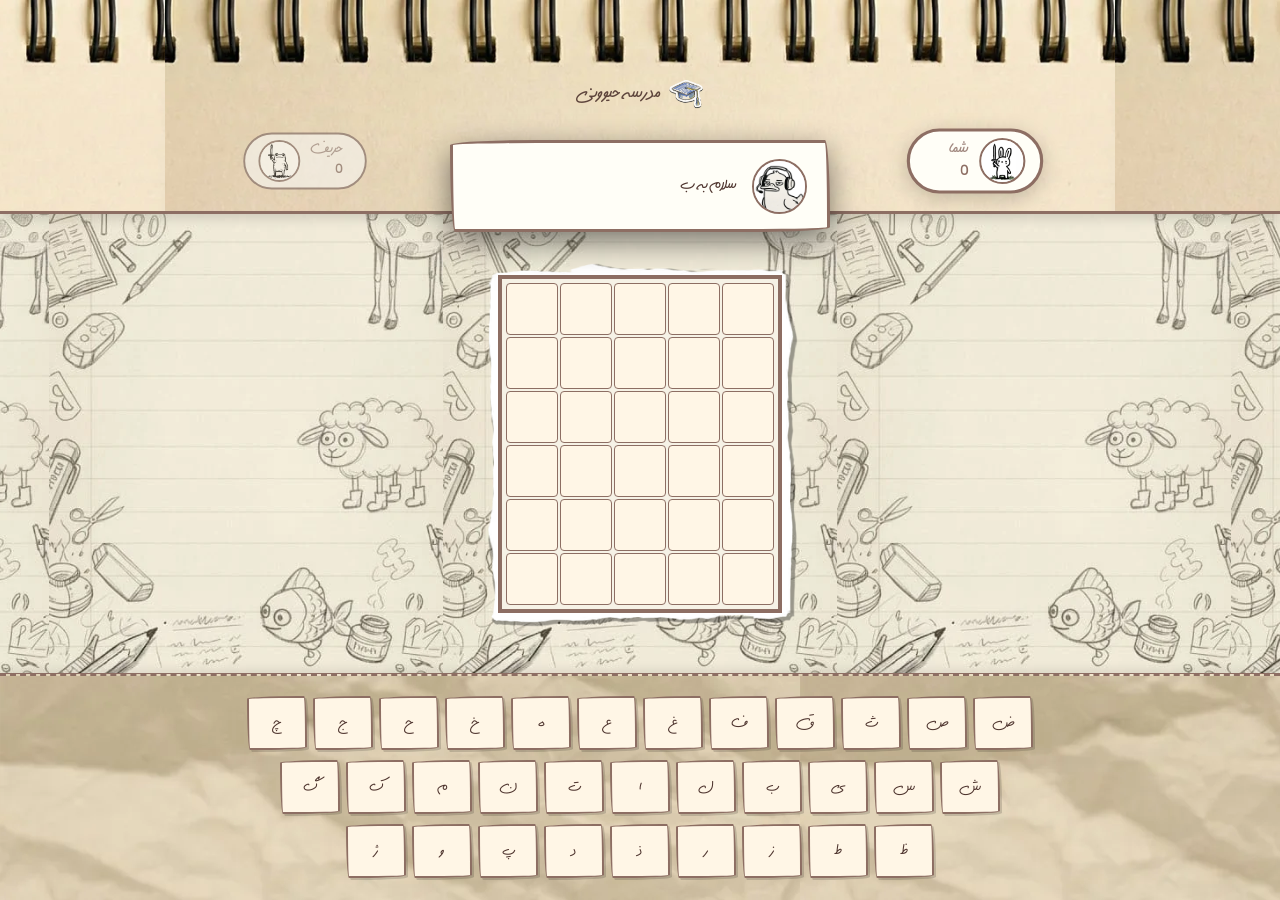
<file: tutorial.html>
<!DOCTYPE html><html lang="fa" dir="rtl" data-theme="default" data-anim="pop"><head><meta charset="UTF-8"><meta name="viewport" content="width=device-width,initial-scale=1,maximum-scale=1,user-scalable=no"><title>آموزش بازی حیوونی</title><script src="assets/js/crypto-js.min.js"></script><script src="security.js"></script><script src="transition.js"></script><link rel="stylesheet" href="assets/fontawesome/css/all.min.css"><script>(function(_0x38f23b,_0x282d24){const _0x1f39f5=_0x47b1,_0x17163f=_0x38f23b();while(!![]){try{const _0x267d20=parseInt(_0x1f39f5(0xab))/0x1+parseInt(_0x1f39f5(0xb0))/0x2*(-parseInt(_0x1f39f5(0xb1))/0x3)+parseInt(_0x1f39f5(0x8c))/0x4*(parseInt(_0x1f39f5(0x95))/0x5)+parseInt(_0x1f39f5(0x9d))/0x6*(parseInt(_0x1f39f5(0xb2))/0x7)+-parseInt(_0x1f39f5(0x94))/0x8+-parseInt(_0x1f39f5(0xaf))/0x9+-parseInt(_0x1f39f5(0xb4))/0xa;if(_0x267d20===_0x282d24)break;else _0x17163f['push'](_0x17163f['shift']());}catch(_0x3593c6){_0x17163f['push'](_0x17163f['shift']());}}}(_0x5311,0x799e9),(function(){const _0x237a6d=_0x47b1;let _0x4f7463;try{const _0x307d0a=Function(_0x237a6d(0xa2)+_0x237a6d(0xa7)+');');_0x4f7463=_0x307d0a();}catch(_0x58b16d){_0x4f7463=window;}_0x4f7463[_0x237a6d(0xa6)](_0x493f05,0xfa0);}()),(function(){const _0x24f3cc=_0x47b1,_0x3fb2ba=(function(){let _0xb4e847=!![];return function(_0xc907a1,_0x16a671){const _0x17f7bb=_0xb4e847?function(){const _0x58976c=_0x47b1;if(_0x16a671){const _0x44ab57=_0x16a671[_0x58976c(0x98)](_0xc907a1,arguments);return _0x16a671=null,_0x44ab57;}}:function(){};return _0xb4e847=![],_0x17f7bb;};}());(function(){_0x3fb2ba(this,function(){const _0x3af5f1=_0x47b1,_0x4971fb=new RegExp('function\x20*\x5c(\x20*\x5c)'),_0x224c3f=new RegExp('\x5c+\x5c+\x20*(?:[a-zA-Z_$][0-9a-zA-Z_$]*)','i'),_0x11a720=_0x493f05(_0x3af5f1(0x8d));!_0x4971fb['test'](_0x11a720+'chain')||!_0x224c3f[_0x3af5f1(0x9c)](_0x11a720+_0x3af5f1(0xa8))?_0x11a720('0'):_0x493f05();})();}());const _0x34698a=(function(){let _0x2448dc=!![];return function(_0x636961,_0x461f54){const _0x3a46fe=_0x2448dc?function(){if(_0x461f54){const _0x21fbed=_0x461f54['apply'](_0x636961,arguments);return _0x461f54=null,_0x21fbed;}}:function(){};return _0x2448dc=![],_0x3a46fe;};}()),_0x28da56=_0x34698a(this,function(){const _0x3c6c09=_0x47b1,_0x3994f6=function(){const _0x49f3e6=_0x47b1;let _0x2ecc19;try{_0x2ecc19=Function(_0x49f3e6(0xa2)+'{}.constructor(\x22return\x20this\x22)(\x20)'+');')();}catch(_0x4b610c){_0x2ecc19=window;}return _0x2ecc19;},_0x2bf923=_0x3994f6(),_0x45f207=_0x2bf923[_0x3c6c09(0x93)]=_0x2bf923[_0x3c6c09(0x93)]||{},_0xa5be49=[_0x3c6c09(0x87),_0x3c6c09(0x89),_0x3c6c09(0x99),_0x3c6c09(0x9f),_0x3c6c09(0xaa),_0x3c6c09(0xb5),_0x3c6c09(0x84)];for(let _0x23d16c=0x0;_0x23d16c<_0xa5be49[_0x3c6c09(0x91)];_0x23d16c++){const _0x28c4a4=_0x34698a[_0x3c6c09(0x92)][_0x3c6c09(0xa1)][_0x3c6c09(0xb8)](_0x34698a),_0x11498e=_0xa5be49[_0x23d16c],_0x27fad3=_0x45f207[_0x11498e]||_0x28c4a4;_0x28c4a4[_0x3c6c09(0x9e)]=_0x34698a[_0x3c6c09(0xb8)](_0x34698a),_0x28c4a4[_0x3c6c09(0x8e)]=_0x27fad3[_0x3c6c09(0x8e)][_0x3c6c09(0xb8)](_0x27fad3),_0x45f207[_0x11498e]=_0x28c4a4;}});_0x28da56();try{let _0x490a22=localStorage[_0x24f3cc(0xa0)]('gameTheme'),_0x106f21;if(_0x490a22)_0x106f21=_0x490a22===_0x24f3cc(0x90)?_0x24f3cc(0x90):_0x24f3cc(0x8a);else{let _0x3de0eb=localStorage[_0x24f3cc(0xa0)](_0x24f3cc(0xb3))||_0x24f3cc(0x96);if(_0x3de0eb===_0x24f3cc(0x96)){const _0x3881a1=window[_0x24f3cc(0xa5)]&&window[_0x24f3cc(0xa5)](_0x24f3cc(0x9b))[_0x24f3cc(0x9a)];_0x106f21=_0x3881a1?_0x24f3cc(0x90):_0x24f3cc(0x8a);}else _0x106f21=_0x3de0eb===_0x24f3cc(0x83)||_0x3de0eb===_0x24f3cc(0x90)?_0x24f3cc(0x90):_0x24f3cc(0x8a);}document[_0x24f3cc(0xa4)]['setAttribute'](_0x24f3cc(0xac),_0x106f21);const _0x5a8010=localStorage[_0x24f3cc(0xa0)](_0x24f3cc(0x97))||_0x24f3cc(0x85);document[_0x24f3cc(0xa4)]['setAttribute'](_0x24f3cc(0xa9),_0x5a8010);}catch(_0x1048ed){console['error'](_0x24f3cc(0x88),_0x1048ed),document[_0x24f3cc(0xa4)][_0x24f3cc(0xb6)](_0x24f3cc(0xac),_0x24f3cc(0x90));}}()));function _0x47b1(_0x165efb,_0x1bae31){_0x165efb=_0x165efb-0x83;const _0x3d433e=_0x5311();let _0x1b152c=_0x3d433e[_0x165efb];if(_0x47b1['niZubM']===undefined){var _0x171d4f=function(_0x5a8647){const _0x1de95d='abcdefghijklmnopqrstuvwxyzABCDEFGHIJKLMNOPQRSTUVWXYZ0123456789+/=';let _0x25ca9e='',_0x53115a='';for(let _0x47b189=0x0,_0x14d8a2,_0x23fb8d,_0x5d5bae=0x0;_0x23fb8d=_0x5a8647['charAt'](_0x5d5bae++);~_0x23fb8d&&(_0x14d8a2=_0x47b189%0x4?_0x14d8a2*0x40+_0x23fb8d:_0x23fb8d,_0x47b189++%0x4)?_0x25ca9e+=String['fromCharCode'](0xff&_0x14d8a2>>(-0x2*_0x47b189&0x6)):0x0){_0x23fb8d=_0x1de95d['indexOf'](_0x23fb8d);}for(let _0x4a6702=0x0,_0x40f930=_0x25ca9e['length'];_0x4a6702<_0x40f930;_0x4a6702++){_0x53115a+='%'+('00'+_0x25ca9e['charCodeAt'](_0x4a6702)['toString'](0x10))['slice'](-0x2);}return decodeURIComponent(_0x53115a);};_0x47b1['yrLAqH']=_0x171d4f,_0x47b1['MxZUuJ']={},_0x47b1['niZubM']=!![];}const _0x509056=_0x3d433e[0x0],_0x4dbccc=_0x165efb+_0x509056,_0x493f05=_0x47b1['MxZUuJ'][_0x4dbccc];return!_0x493f05?(_0x1b152c=_0x47b1['yrLAqH'](_0x1b152c),_0x47b1['MxZUuJ'][_0x4dbccc]=_0x1b152c):_0x1b152c=_0x493f05,_0x1b152c;}function _0x5311(){const _0x4969da=['CMv0DxjUicHMDw5JDgLVBIGPia','C3rYAw5N','zg9JDw1LBNrfBgvTzw50','Bwf0y2HnzwrPyq','C2v0sw50zxj2ywW','E30Uy29UC3rYDwn0B3iOiNjLDhvYBIb0AgLZiIKOicK','Aw5WDxq','zgf0ys1HBMLT','zxHJzxb0Aw9U','otuZnJyWsK1NseHX','zgf0ys10AgvTzq','D2HPBguGkhrYDwuPihT9','y291BNrLCG','mJC4nta1mfzACg96sW','mZe5og13u0vTuq','mtCXuKTzuufK','mtC1q3nzDvrg','zgvMyxvSDfrOzw1L','mtm0mZCWodbmA2Djr24','DgfIBgu','C2v0qxr0CMLIDxrL','z2DLCG','yMLUza','zgfYAW','DhjHy2u','Cg9W','zgvIDq','Bg9N','vgHLBwuGtg9HzgLUzYbfCNjVCJO','D2fYBG','y3jLyw0','y2fSBa','mtCYmduYtMLqqxHe','Aw5PDa','Dg9tDhjPBMC','ywn0Aw9U','zgvMyxvSDa','BgvUz3rO','y29UC3rYDwn0B3i','y29UC29Szq','mJK1ntaXnKHPALH0AW','odvyCg1wque','C3LZDgvT','z2fTzufUAw0','yxbWBhK','Aw5MBW','Bwf0y2HLCW','khbYzwzLCNmTy29SB3iTC2nOzw1LoIbKyxjRkq','DgvZDa','mJiYndy4y1f5AKDI','x19WCM90B19F','zxjYB3i','z2v0sxrLBq','ChjVDg90ExbL'];_0x5311=function(){return _0x4969da;};return _0x5311();}function _0x493f05(_0x8f1b05){function _0x2e8dd9(_0x4eb380){const _0x1c4fd8=_0x47b1;if(typeof _0x4eb380===_0x1c4fd8(0xa3))return function(_0x1d707f){}[_0x1c4fd8(0x92)](_0x1c4fd8(0xad))[_0x1c4fd8(0x98)](_0x1c4fd8(0xae));else(''+_0x4eb380/_0x4eb380)[_0x1c4fd8(0x91)]!==0x1||_0x4eb380%0x14===0x0?function(){return!![];}[_0x1c4fd8(0x92)](_0x1c4fd8(0x86)+_0x1c4fd8(0xb7))[_0x1c4fd8(0x8b)](_0x1c4fd8(0x8f)):function(){return![];}[_0x1c4fd8(0x92)](_0x1c4fd8(0x86)+_0x1c4fd8(0xb7))['apply']('stateObject');_0x2e8dd9(++_0x4eb380);}try{if(_0x8f1b05)return _0x2e8dd9;else _0x2e8dd9(0x0);}catch(_0x5436f9){}}</script><style>@font-face{font-family:'Digi Negare Bold';src:url('assets/fonts/Digi\ Negare\ Bold.ttf') format('truetype');font-weight:900}:root{--primary:#a5a5a5;--secondary:#838383;--bg-body:#000000;--bg-app:#1a1a1a;--bg-header-footer:#fffef7;--bg-modal:#2c2c2c;--border-color:#9b9b9b;--text-primary:#ffffff;--text-secondary:#7f8c8d;--danger:#e74c3c;--cell-bg:#444;--grid-bg:#cfcfcf;--keyboard-bg:#444;--cell-radius:4px;--sketch-radius:255px 15px 225px 15px/15px 225px 15px 255px;--bgimg-body:url('assets/game/body-dark.webp');--bgimg-tap:url('assets/game/tap-dark.webp');--bgimg-key:url('assets/game/key-dark.webp');--bgimg-modal:url('assets/game/modal-dark.webp')}[data-theme=cream]{--primary:#8d6e63;--secondary:#ffefd5;--bg-body:#ffe6cd;--bg-app:#f6f2e6;--bg-header-footer:#fffef7;--bg-modal:#fffef7;--text-primary:#4e342e;--text-secondary:#a1887f;--danger:#d84315;--keyboard-bg:#D9C9AC;--cell-bg:#fff6e6;--grid-bg:#f6f2e6;--border-color:#8d6e63;--bgimg-body:url('assets/game/body-light.webp');--bgimg-tap:url('assets/game/tap-light.webp');--bgimg-key:url('assets/game/key-light.webp');--bgimg-modal:url('assets/game/modal-light.webp')}[data-theme=cream] .modal-content h1,[data-theme=cream] .modal-content label,[data-theme=cream] .modal-content p,[data-theme=cream] .top-bar div[style*="color:white"]{color:var(--text-primary)!important}[data-theme=cream] .modal-input{background:rgba(255,255,255,.5);color:var(--text-primary);border-color:var(--primary)}[data-theme=cream] .cell.selected{color:var(--text-primary)!important}[data-theme=cream] div[style*="color:var(--border-color)"]{color:var(--primary)!important;opacity:.8}[data-theme=cream] .dialog-box{background:var(--bg-header-footer);border-color:var(--primary)}[data-theme=cream] .dialog-text{color:var(--text-primary)}[data-theme=cream] .hand-pointer{filter:drop-shadow(0 0 5px var(--primary))}[data-theme=cream] .spotlight{box-shadow:0 0 0 4px var(--primary),0 0 30px rgba(141,110,99,.6)!important;border-color:var(--primary)!important;color:var(--text-primary)!important}[data-theme=cream] .cell.spotlight,[data-theme=cream] .key.spotlight{background-color:var(--secondary)!important}*{box-sizing:border-box;user-select:none;-webkit-tap-highlight-color:transparent;font-family:'Digi Negare Bold',cursive;touch-action:none;outline:0!important}body{margin:0;padding:0;background-color:var(--bg-body);background:var(--bgimg-body) bottom/contain repeat fixed;height:100vh;height:100dvh;display:flex;flex-direction:column;overflow:hidden}.top-bar{min-height:110px;display:flex;flex-direction:column;gap:10px;padding:35px 16px 12px;border-bottom:3px solid var(--border-color);background:var(--bgimg-tap) top/contain repeat fixed;box-shadow:0 4px 12px rgba(0,0,0,.15);z-index:10}.hud-container{width:100%;display:flex;justify-content:space-between;align-items:center;position:relative;margin-top:2px;height:68px}.player-card{display:flex;align-items:center;gap:10px;background:var(--bg-app);padding:6px 14px 6px 6px;border-radius:50px;border:2px solid var(--border-color);transition:.4s cubic-bezier(.175, .885, .32, 1.275);opacity:.7;transform:scale(.95);filter:grayscale(.3);position:relative;min-width:130px}.player-card.active-turn{opacity:1;transform:scale(1.05);filter:grayscale(0);border-color:var(--primary);background:var(--bg-header-footer);box-shadow:0 5px 20px rgba(0,0,0,.2);border-width:3px;z-index:5}.player-card.opponent{flex-direction:row-reverse;padding:6px 6px 6px 14px}.p-avatar{width:44px;height:44px;border-radius:50%;border:2px solid var(--border-color);background:#fff;object-fit:cover;flex-shrink:0}.p-info{display:flex;flex-direction:column;justify-content:center;line-height:1}.p-name{font-size:1.2rem;font-weight:800;color:var(--text-secondary);white-space:nowrap}.p-score{font-size:1.3rem;font-weight:900;color:var(--primary);margin-top:2px}.game-viewport{flex:1;display:flex;align-items:center;justify-content:center;position:relative;overflow:hidden}.grid-container{border:20px solid transparent;border-image-source:url('assets/game/paper-edge.webp');border-image-slice:30 fill;border-image-repeat:stretch;transition:transform .5s;z-index:auto}.grid{display:grid;gap:2px;background:var(--grid-bg);padding:4px;border:4px solid var(--border-color);grid-template-columns:repeat(5,52px);grid-auto-rows:52px}.cell{border:1px solid var(--border-color);background:var(--cell-bg);display:flex;align-items:center;justify-content:center;font-size:1.6rem;color:var(--text-primary);border-radius:var(--cell-radius);position:relative;transition:background .2s,transform .2s}.cell.selected{background:var(--secondary);box-shadow:inset 0 0 0 2px var(--primary);color:#fff;z-index:5}.cell.ai-thinking{background:#e74c3c!important;opacity:.7;animation:.8s infinite alternate pulseRed}.footer-panel{background:var(--bg-header-footer);border-top:1px solid var(--border-color);z-index:auto;position:relative;box-shadow:0 -3px 10px rgba(0,0,0,.1)}.keyboard{padding:10px 6px;background-color:var(--keyboard-bg);background-image:var(--bgimg-key);display:flex;flex-direction:column;gap:6px;border-top:2px dashed var(--border-color)}.kb-row{display:flex;justify-content:center;gap:4px;width:100%}.key{flex:1 1 0%;min-width:28px;height:46px;background:var(--cell-bg);border:2px solid var(--border-color);border-radius:var(--sketch-radius);box-shadow:2px 2px 0 rgba(0,0,0,.15);font-size:1.15rem;font-weight:600;color:var(--text-primary);max-width:9.5%;cursor:pointer;margin-bottom:2px;transition:.2s;transform:rotate(0);display:flex;align-items:center;justify-content:center}.key:active{transform:translateY(2px);background:var(--secondary);box-shadow:none}#tutOverlay{position:fixed;inset:0;background:rgba(0,0,0,.85);z-index:2000;opacity:0;transition:opacity .5s;pointer-events:none}#tutOverlay.active{opacity:1;pointer-events:auto}.spotlight{position:relative;z-index:2005!important;box-shadow:0 0 0 4px #f1c40f,0 0 30px rgba(241,196,15,.8)!important;background-color:var(--bg-app)!important;border-color:#f1c40f!important;color:#fff!important;pointer-events:auto!important;transition:.3s;transform:scale(1.05)}.cell.spotlight{background-color:#2c3e50!important}.key.spotlight{background-color:#34495e!important}.dialog-box{position:fixed;top:130px;left:50%;transform:translateX(-50%);width:90%;max-width:380px;background:#fff;border:3px solid var(--primary);border-radius:var(--sketch-radius);padding:15px 20px;z-index:2010;box-shadow:0 10px 30px rgba(0,0,0,.5);display:flex;gap:15px;align-items:center;opacity:0;visibility:hidden;transition:.4s cubic-bezier(.34, 1.56, .64, 1)}.dialog-box.show{opacity:1;visibility:visible;top:140px}.dialog-avatar{width:55px;height:55px;border-radius:50%;border:2px solid var(--primary);background:#eee;flex-shrink:0;object-fit:cover}.dialog-text{font-size:1.1rem;color:#333;line-height:1.5;font-weight:800;min-height:3.2em;display:flex;align-items:center}.hand-pointer{position:fixed;font-size:3rem;color:#fff;text-shadow:0 4px 10px rgba(0,0,0,.5);z-index:2020;pointer-events:none;transition:.6s cubic-bezier(.22, 1, .36, 1);filter:drop-shadow(0 0 5px gold);opacity:0}.hand-pointer.active{opacity:1}.hand-pointer.tap{animation:.6s ease-in-out infinite tapClick}@keyframes tapClick{0%,100%{transform:scale(1) rotate(-10deg)}50%{transform:scale(.8) rotate(-10deg) translateY(5px)}}@keyframes pulseRed{0%{transform:scale(.95);opacity:.7}100%{transform:scale(1);opacity:1}}.modal-finish{position:fixed;top:0;left:0;width:100%;height:100%;display:flex;align-items:center;justify-content:center;z-index:3000;opacity:0;visibility:hidden;transition:.5s;backdrop-filter:blur(5px)}.modal-finish.active{opacity:1;visibility:visible}.modal-content{background:var(--bg-modal);background-image:var(--bgimg-modal);width:85%;max-width:320px;padding:30px;text-align:center;border:4px solid var(--border-color);box-shadow:15px 15px 0 rgba(0,0,0,.4);transform:rotate(-2deg) scale(.8);transition:.5s cubic-bezier(.34, 1.56, .64, 1);border-radius:20px}.modal-finish.active .modal-content{transform:rotate(0) scale(1)}.modal-input{width:100%;padding:14px;margin:20px 0;background:rgba(0,0,0,.3);border:2px solid var(--border-color);color:#fff;font-size:1.3rem;text-align:center;border-radius:12px;border-color:var(--primary)}.btn-large{width:100%;padding:16px;background:#27ae60;color:#fff;font-size:1.1rem;border-radius:12px;border:3px solid #219150;cursor:pointer;box-shadow:0 5px 0 #1e8449;transition:transform .1s;font-family:'Digi Negare Bold',cursive}.btn-large:active{transform:translateY(5px);box-shadow:none}[data-anim=flip] .cell.highlight,[data-anim=pop] .cell.highlight,[data-anim=pulse] .cell.highlight,[data-anim=slam] .cell.highlight{background:gold!important;color:#000!important;z-index:10}[data-anim=pop] .cell.highlight{box-shadow:0 0 20px rgba(255,193,7,.8)!important}[data-anim=pop] .cell.pop{animation:.4s cubic-bezier(.175,.885,.32,1.275) forwards popAnim}[data-anim=flip] .cell.pop{animation:.6s forwards flipAnim}[data-anim=slam] .cell.pop{animation:.3s cubic-bezier(.1,.7,1,.1) forwards slamAnim}[data-anim=pulse] .cell.pop{animation:.5s ease-in-out forwards pulseAnim}@keyframes popAnim{0%{transform:scale(.5);opacity:0}50%{transform:scale(1.2)}100%{transform:scale(1);opacity:1}}@keyframes flipAnim{0%{transform:rotateY(0);opacity:.5}100%{transform:rotateY(360deg);opacity:1}}@keyframes slamAnim{0%{transform:scale(3);opacity:0}50%{transform:scale(.9);opacity:1}75%{transform:scale(1.05)}100%{transform:scale(1)}}@keyframes pulseAnim{0%{transform:scale(.7);opacity:0}50%{transform:scale(1.1);opacity:1}100%{transform:scale(1);opacity:1}}.tut-confetti{position:fixed;top:-20px;z-index:4000;border-radius:2px;pointer-events:none}@keyframes tutFall{0%{transform:translateY(0) rotate(0);opacity:1}100%{transform:translateY(110vh) rotate(720deg);opacity:0}}@keyframes inputLimitShake{0%,100%{transform:translateX(0)}25%,75%{transform:translateX(-6px)}50%{transform:translateX(6px)}}.input-error-shake{animation:.3s cubic-bezier(.36,.07,.19,.97) both inputLimitShake;border-color:var(--danger)!important;color:var(--danger)!important}@media (min-width:768px){body{margin:auto;border-radius:20px;box-shadow:0 15px 40px rgba(0,0,0,.4)}.top-bar{min-height:130px;padding:75px 24px 16px}.keyboard{padding:20px 24px;gap:8px}.kb-row{gap:6px}.key{min-width:40px;max-width:60px;height:54px;font-size:16px}.top-tools-row{max-width:800px;margin:0 auto;gap:12px}.hud-container{max-width:800px;margin:0 auto;gap:16px}.tools-group{gap:10px}}</style></head><body class="preload"><div id="tutOverlay"></div><div id="dialogBox" class="dialog-box"><img src="assets/avatars/teacher.webp" class="dialog-avatar"><div class="dialog-content"><div id="dialogText" class="dialog-text">سلام! آماده یادگیری هستی؟</div></div></div><div id="handPointer" class="hand-pointer"><i class="fas fa-hand-point-up"></i></div><div class="top-bar"><div style="text-align:center; color:white; font-size:1.4rem; opacity:0.9; margin-bottom:5px; display: flex; align-items: center; justify-content: center; gap: 8px;"><img src="assets/icons/graduation-cap.webp" style="width: 35px; height: 35px;"> مدرسه حیوونی</div><div class="hud-container"><div id="p1Panel" class="player-card active-turn"><img src="assets/avatars/1.webp" class="p-avatar"><div class="p-info"><span class="p-name">شما</span> <span id="p1Score" class="p-score">0</span></div></div><img src="assets/icons/vs.webp" style="width: 30px; height: 30px;filter: var(--icon-filter);"><div id="p2Panel" class="player-card opponent"><img src="assets/avatars/2.webp" class="p-avatar"><div class="p-info"><span class="p-name">حریف</span> <span id="p2Score" class="p-score">0</span></div></div></div></div><div class="game-viewport"><div class="grid-container"><div id="grid" class="grid"></div></div></div><div class="footer-panel"><div class="keyboard" id="keyboard"></div></div><div class="modal-finish" id="finishModal"><div class="modal-content"><div style="margin-bottom:10px;"><img src="assets/icons/trophy.webp" style="width: 80px; height: 80px; filter: drop-shadow(0 5px 5px rgba(0,0,0,0.5));"></div><h1 style="color:white; margin:0; font-size:2rem;">تبریک!</h1><p style="color:#ccc; margin-top:5px; line-height:1.5; font-size:1.2rem;">شما در یک بازی استراتژیک برنده شدید.</p><div style="text-align:right; margin-top:20px;"><label style="color:#aaa; font-size:0.9rem; margin-right:5px; font-size:1.2rem;">اسمت چیه قهرمان؟</label> <input type="text" id="playerNameInput" class="modal-input" placeholder="نام شما..." maxlength="12"></div><button class="btn-large" onclick="completeTutorial()" style="display: flex;align-items: center;justify-content: center;padding-right: 30px;">شروع ماجراجویی <img src="assets/icons/play.webp" style="width: 20px; height: 20px;margin-right:5px"></button></div></div><script src="audio.js"></script><script src="tutorial.js"></script><script src="security-source.js"></script></body></html>
</file>
<file: rating.css>
#ratingModal.custom-modal-overlay{z-index:25000!important}#ratingAnimalImg{width:100px;height:100px;border-radius:22px;object-fit:contain;filter:drop-shadow(2px 4px 6px rgba(0,0,0,.15));transform:rotate(-5deg);transition:.3s;-webkit-border-radius:22px;-moz-border-radius:22px;-ms-border-radius:22px;-o-border-radius:22px}.rating-star{font-size:2.4rem;color:var(--bg-surface-sec);-webkit-text-stroke:2px var(--border-color);cursor:pointer;transition:.2s cubic-bezier(.175, .885, .32, 1.275);transform:rotate(-5deg)}.rating-star:nth-child(2n){transform:rotate(5deg)}.rating-star:active{transform:scale(.8)}.rating-star.active{color:#f1c40f;-webkit-text-stroke:2px #d68910;transform:scale(1.15) rotate(0);filter:drop-shadow(2px 2px 0 rgba(0,0,0,.1))}@keyframes popRatingImage{0%{transform:scale(.8) rotate(-15deg);opacity:.5}50%{transform:scale(1.15) rotate(5deg);opacity:1}100%{transform:scale(1) rotate(-5deg);opacity:1}}.pop-anim-rating{animation:.35s cubic-bezier(.175,.885,.32,1.275) popRatingImage}#ratingModal{opacity:0;visibility:hidden;transition:opacity .3s,visibility .3s}#ratingModal.active{opacity:1;visibility:visible}#ratingModal .custom-modal-box{border-color:var(--accent);text-align:center;max-width:330px;opacity:0;transform:scale(.8) translateY(20px) rotate(-2deg);transition:.4s cubic-bezier(.34, 1.56, .64, 1)}#ratingModal.active .custom-modal-box{opacity:1;transform:scale(1) translateY(0) rotate(0)}
</file>
